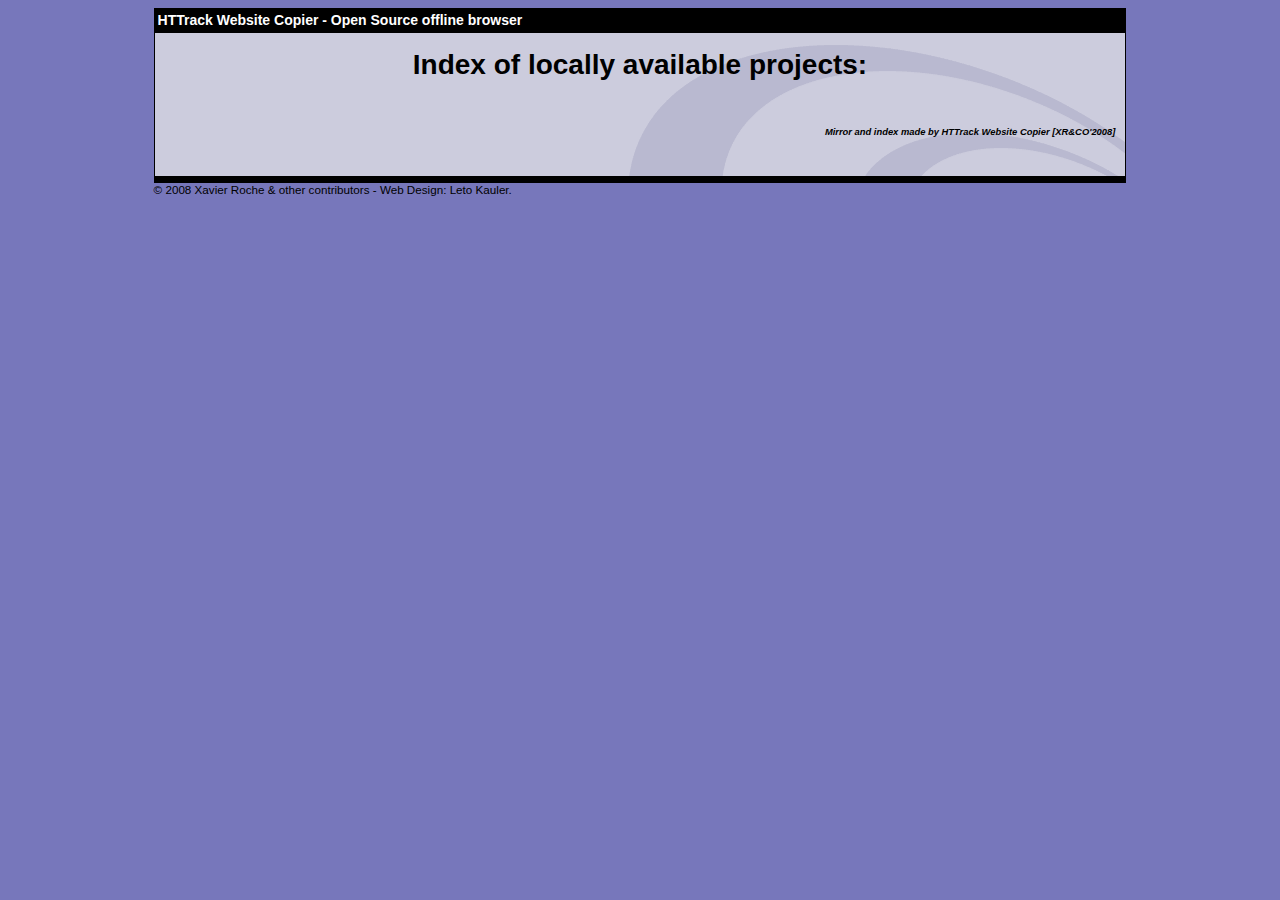
<file: index.html>
<html xmlns="http://www.w3.org/1999/xhtml" lang="en">

<head>
	<meta http-equiv="Content-Type" content="text/html; charset=utf-8" />
	<meta name="description" content="HTTrack is an easy-to-use website mirror utility. It allows you to download a World Wide website from the Internet to a local directory,building recursively all structures, getting html, images, and other files from the server to your computer. Links are rebuiltrelatively so that you can freely browse to the local site (works with any browser). You can mirror several sites together so that you can jump from one toanother. You can, also, update an existing mirror site, or resume an interrupted download. The robot is fully configurable, with an integrated help" />
	<meta name="keywords" content="httrack, HTTRACK, HTTrack, winhttrack, WINHTTRACK, WinHTTrack, offline browser, web mirror utility, aspirateur web, surf offline, web capture, www mirror utility, browse offline, local  site builder, website mirroring, aspirateur www, internet grabber, capture de site web, internet tool, hors connexion, unix, dos, windows 95, windows 98, solaris, ibm580, AIX 4.0, HTS, HTGet, web aspirator, web aspirateur, libre, GPL, GNU, free software" />
	<title>List of available projects - HTTrack Website Copier</title>
	<!-- Mirror and index made by HTTrack Website Copier/3.49-2 [XR&CO'2014] -->

	<style type="text/css">
	<!--

body {
	margin: 0;  padding: 0;  margin-bottom: 15px;  margin-top: 8px;
	background: #77b;
}
body, td {
	font: 14px "Trebuchet MS", Verdana, Arial, Helvetica, sans-serif;
	}

#subTitle {
	background: #000;  color: #fff;  padding: 4px;  font-weight: bold; 
	}

#siteNavigation a, #siteNavigation .current {
	font-weight: bold;  color: #448;
	}
#siteNavigation a:link    { text-decoration: none; }
#siteNavigation a:visited { text-decoration: none; }

#siteNavigation .current { background-color: #ccd; }

#siteNavigation a:hover   { text-decoration: none;  background-color: #fff;  color: #000; }
#siteNavigation a:active  { text-decoration: none;  background-color: #ccc; }


a:link    { text-decoration: underline;  color: #00f; }
a:visited { text-decoration: underline;  color: #000; }
a:hover   { text-decoration: underline;  color: #c00; }
a:active  { text-decoration: underline; }

#pageContent {
	clear: both;
	border-bottom: 6px solid #000;
	padding: 10px;  padding-top: 20px;
	line-height: 1.65em;
	background-image: url(backblue.gif);
	background-repeat: no-repeat;
	background-position: top right;
	}

#pageContent, #siteNavigation {
	background-color: #ccd;
	}


.imgLeft  { float: left;   margin-right: 10px;  margin-bottom: 10px; }
.imgRight { float: right;  margin-left: 10px;   margin-bottom: 10px; }

hr { height: 1px;  color: #000;  background-color: #000;  margin-bottom: 15px; }

h1 { margin: 0;  font-weight: bold;  font-size: 2em; }
h2 { margin: 0;  font-weight: bold;  font-size: 1.6em; }
h3 { margin: 0;  font-weight: bold;  font-size: 1.3em; }
h4 { margin: 0;  font-weight: bold;  font-size: 1.18em; }

.blak { background-color: #000; }
.hide { display: none; }
.tableWidth { min-width: 400px; }

.tblRegular       { border-collapse: collapse; }
.tblRegular td    { padding: 6px;  background-image: url(fade.gif);  border: 2px solid #99c; }
.tblHeaderColor, .tblHeaderColor td { background: #99c; }
.tblNoBorder td   { border: 0; }


// -->
</style>

</head>

<body>
<table width="76%" border="0" align="center" cellspacing="0" cellpadding="3" class="tableWidth">
	<tr>
	<td id="subTitle">HTTrack Website Copier - Open Source offline browser</td>
	</tr>
</table>
<table width="76%" border="0" align="center" cellspacing="0" cellpadding="0" class="tableWidth">
<tr class="blak">
<td>
	<table width="100%" border="0" align="center" cellspacing="1" cellpadding="0">
	<tr>
	<td colspan="6"> 
		<table width="100%" border="0" align="center" cellspacing="0" cellpadding="10">
		<tr> 
		<td id="pageContent"> 
<!-- ==================== End prologue ==================== -->


<h1 ALIGN=Center>Index of locally available projects:</H1>
  <table border="0" width="100%" cellspacing="1" cellpadding="0">
	</TABLE>
	<BR>
	<H6 ALIGN="RIGHT">
         <I>Mirror and index made by HTTrack Website Copier [XR&CO'2008]</I>
	</H6>
	<!-- Mirror and index made by HTTrack Website Copier/3.49-2 [XR&CO'2014] -->
	<!-- Thanks for using HTTrack Website Copier! -->

<!-- ==================== Start epilogue ==================== -->
		</td>
		</tr>
		</table>
	</td>
	</tr>
	</table>
</td>
</tr>
</table>

<table width="76%" border="0" align="center" valign="bottom" cellspacing="0" cellpadding="0">
	<tr>
	<td id="footer"><small>&copy; 2008 Xavier Roche & other contributors - Web Design: Leto Kauler.</small></td>
	</tr>
</table>

</body>

</html>
</file>
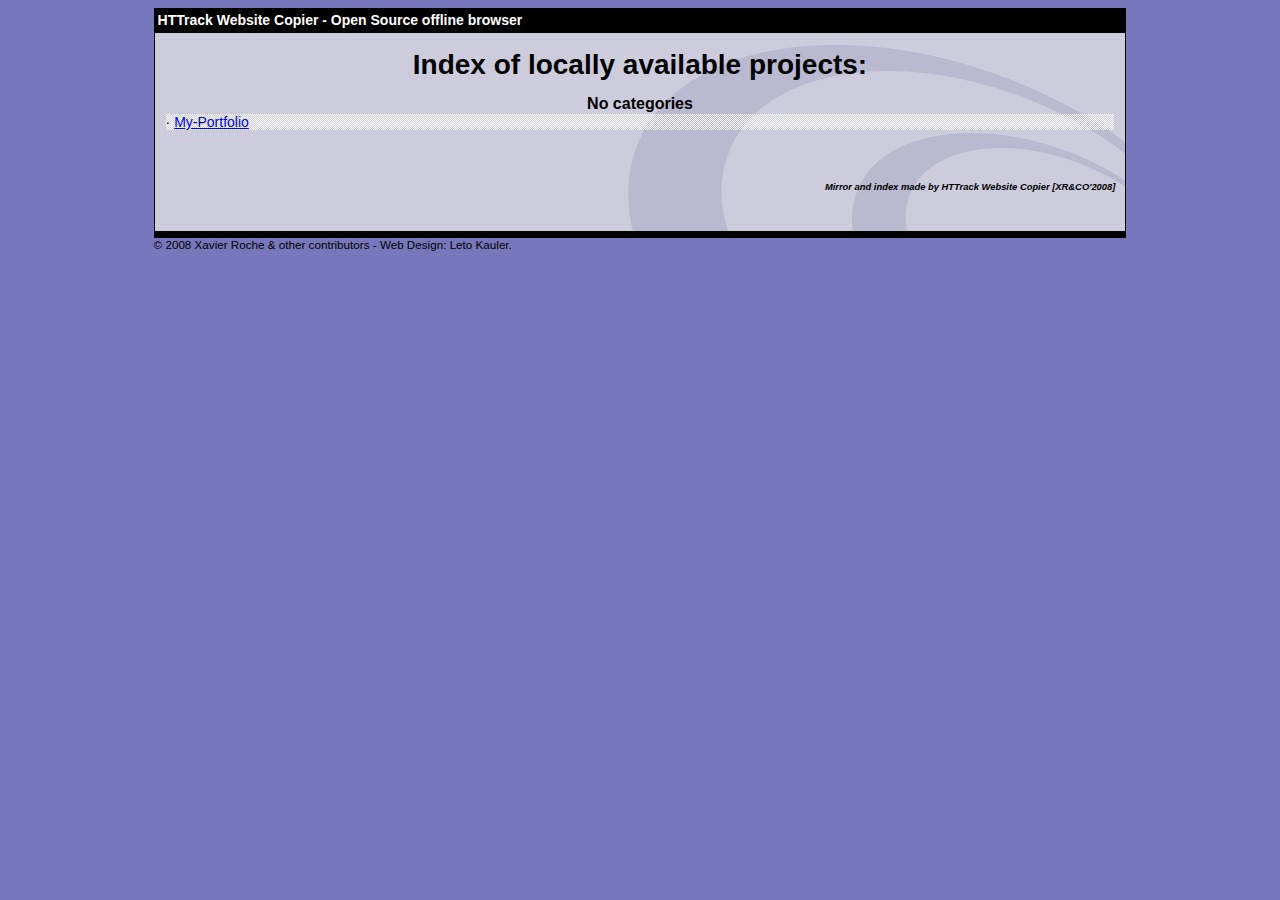
<file: My-Portfolio/index.html>
<html xmlns="http://www.w3.org/1999/xhtml" lang="en">

<head>
	<meta http-equiv="Content-Type" content="text/html; charset=utf-8" />
	<meta name="description" content="HTTrack is an easy-to-use website mirror utility. It allows you to download a World Wide website from the Internet to a local directory,building recursively all structures, getting html, images, and other files from the server to your computer. Links are rebuiltrelatively so that you can freely browse to the local site (works with any browser). You can mirror several sites together so that you can jump from one toanother. You can, also, update an existing mirror site, or resume an interrupted download. The robot is fully configurable, with an integrated help" />
	<meta name="keywords" content="httrack, HTTRACK, HTTrack, winhttrack, WINHTTRACK, WinHTTrack, offline browser, web mirror utility, aspirateur web, surf offline, web capture, www mirror utility, browse offline, local  site builder, website mirroring, aspirateur www, internet grabber, capture de site web, internet tool, hors connexion, unix, dos, windows 95, windows 98, solaris, ibm580, AIX 4.0, HTS, HTGet, web aspirator, web aspirateur, libre, GPL, GNU, free software" />
	<title>List of available projects - HTTrack Website Copier</title>
	<!-- Mirror and index made by HTTrack Website Copier/3.49-2 [XR&CO'2014] -->

	<style type="text/css">
	<!--

body {
	margin: 0;  padding: 0;  margin-bottom: 15px;  margin-top: 8px;
	background: #77b;
}
body, td {
	font: 14px "Trebuchet MS", Verdana, Arial, Helvetica, sans-serif;
	}

#subTitle {
	background: #000;  color: #fff;  padding: 4px;  font-weight: bold; 
	}

#siteNavigation a, #siteNavigation .current {
	font-weight: bold;  color: #448;
	}
#siteNavigation a:link    { text-decoration: none; }
#siteNavigation a:visited { text-decoration: none; }

#siteNavigation .current { background-color: #ccd; }

#siteNavigation a:hover   { text-decoration: none;  background-color: #fff;  color: #000; }
#siteNavigation a:active  { text-decoration: none;  background-color: #ccc; }


a:link    { text-decoration: underline;  color: #00f; }
a:visited { text-decoration: underline;  color: #000; }
a:hover   { text-decoration: underline;  color: #c00; }
a:active  { text-decoration: underline; }

#pageContent {
	clear: both;
	border-bottom: 6px solid #000;
	padding: 10px;  padding-top: 20px;
	line-height: 1.65em;
	background-image: url(backblue.gif);
	background-repeat: no-repeat;
	background-position: top right;
	}

#pageContent, #siteNavigation {
	background-color: #ccd;
	}


.imgLeft  { float: left;   margin-right: 10px;  margin-bottom: 10px; }
.imgRight { float: right;  margin-left: 10px;   margin-bottom: 10px; }

hr { height: 1px;  color: #000;  background-color: #000;  margin-bottom: 15px; }

h1 { margin: 0;  font-weight: bold;  font-size: 2em; }
h2 { margin: 0;  font-weight: bold;  font-size: 1.6em; }
h3 { margin: 0;  font-weight: bold;  font-size: 1.3em; }
h4 { margin: 0;  font-weight: bold;  font-size: 1.18em; }

.blak { background-color: #000; }
.hide { display: none; }
.tableWidth { min-width: 400px; }

.tblRegular       { border-collapse: collapse; }
.tblRegular td    { padding: 6px;  background-image: url(fade.gif);  border: 2px solid #99c; }
.tblHeaderColor, .tblHeaderColor td { background: #99c; }
.tblNoBorder td   { border: 0; }


// -->
</style>

</head>

<body>
<table width="76%" border="0" align="center" cellspacing="0" cellpadding="3" class="tableWidth">
	<tr>
	<td id="subTitle">HTTrack Website Copier - Open Source offline browser</td>
	</tr>
</table>
<table width="76%" border="0" align="center" cellspacing="0" cellpadding="0" class="tableWidth">
<tr class="blak">
<td>
	<table width="100%" border="0" align="center" cellspacing="1" cellpadding="0">
	<tr>
	<td colspan="6"> 
		<table width="100%" border="0" align="center" cellspacing="0" cellpadding="10">
		<tr> 
		<td id="pageContent"> 
<!-- ==================== End prologue ==================== -->


<h1 ALIGN=Center>Index of locally available projects:</H1>
  <table border="0" width="100%" cellspacing="1" cellpadding="0">
		<TH>
		<BR/>
			No categories
		</TH>
		<TR>
		  <TD BACKGROUND="fade.gif">
                    &middot; <A HREF="My-Portfolio/index.html">My-Portfolio</A>
   		  </TD>
		</TR>
	</TABLE>
	<BR>
	<H6 ALIGN="RIGHT">
         <I>Mirror and index made by HTTrack Website Copier [XR&CO'2008]</I>
	</H6>
	<!-- Mirror and index made by HTTrack Website Copier/3.49-2 [XR&CO'2014] -->
	<!-- Thanks for using HTTrack Website Copier! -->

<!-- ==================== Start epilogue ==================== -->
		</td>
		</tr>
		</table>
	</td>
	</tr>
	</table>
</td>
</tr>
</table>

<table width="76%" border="0" align="center" valign="bottom" cellspacing="0" cellpadding="0">
	<tr>
	<td id="footer"><small>&copy; 2008 Xavier Roche & other contributors - Web Design: Leto Kauler.</small></td>
	</tr>
</table>

</body>

</html>
</file>
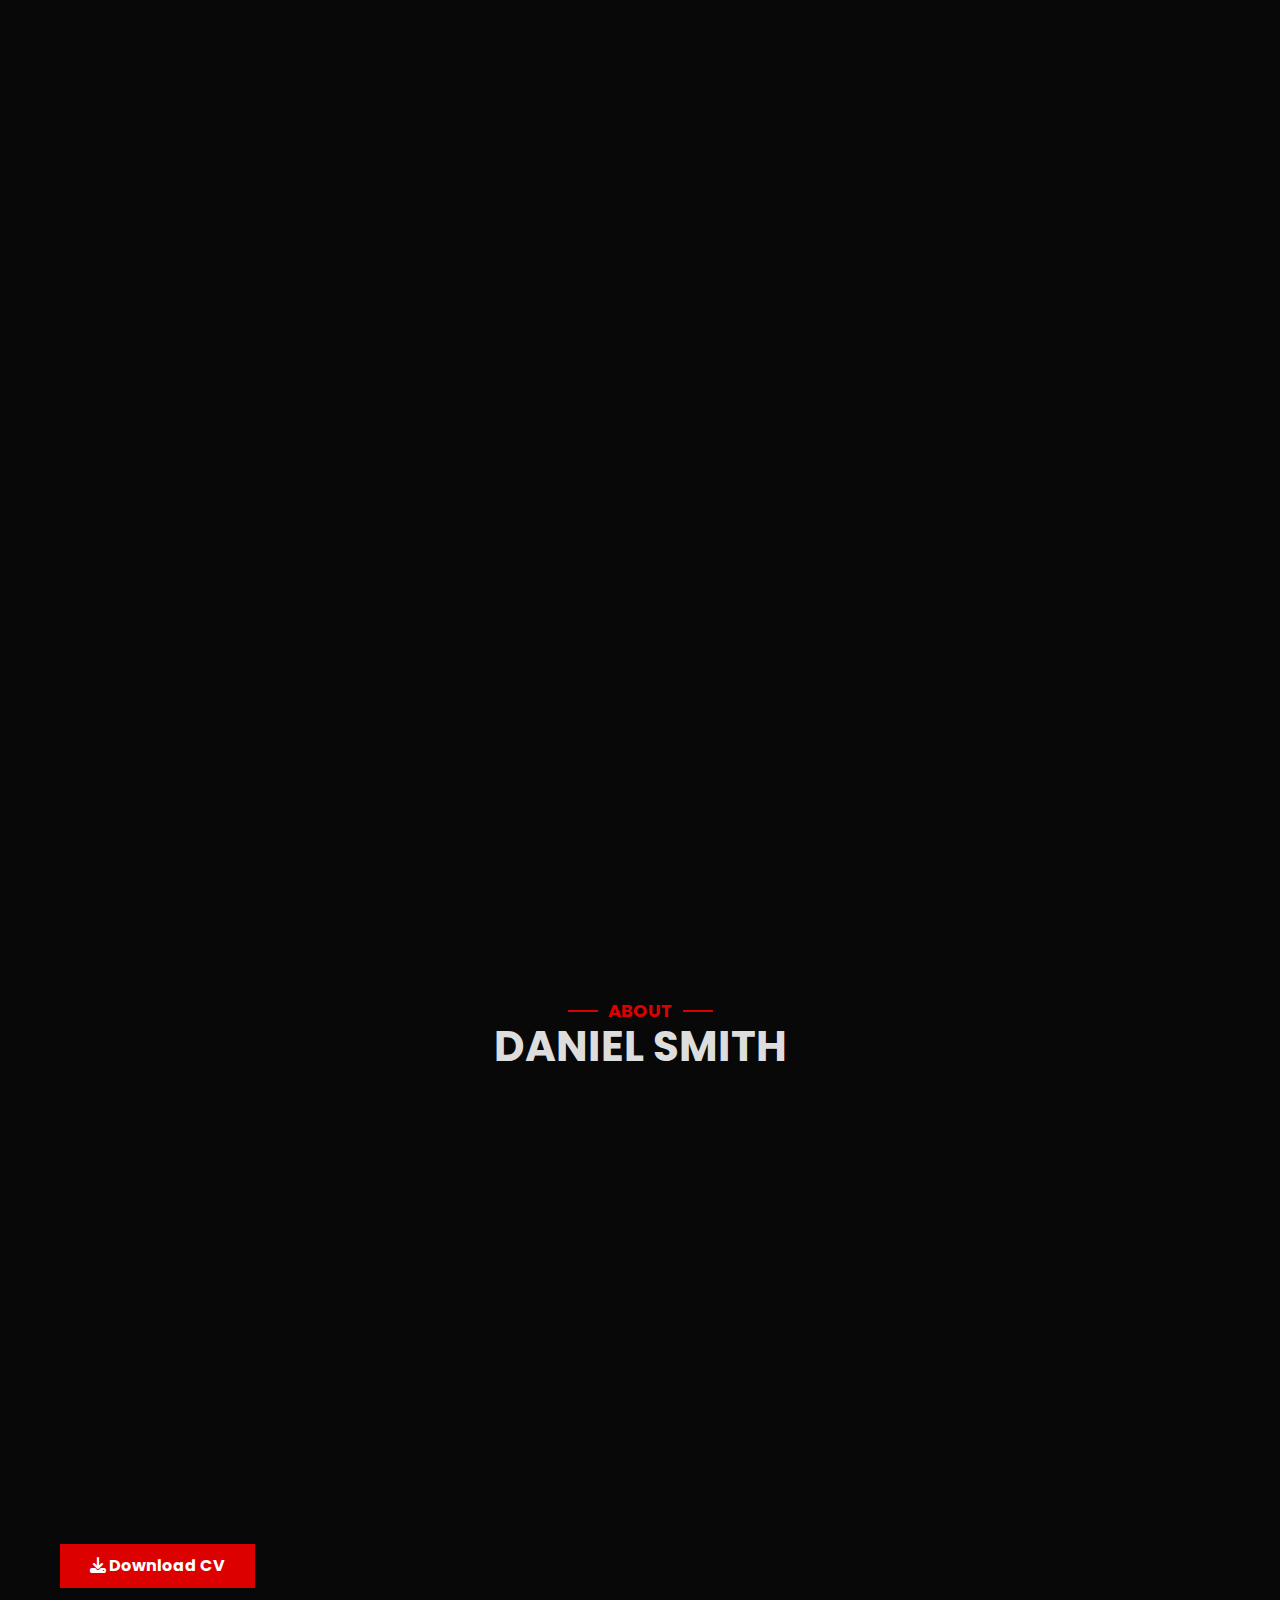
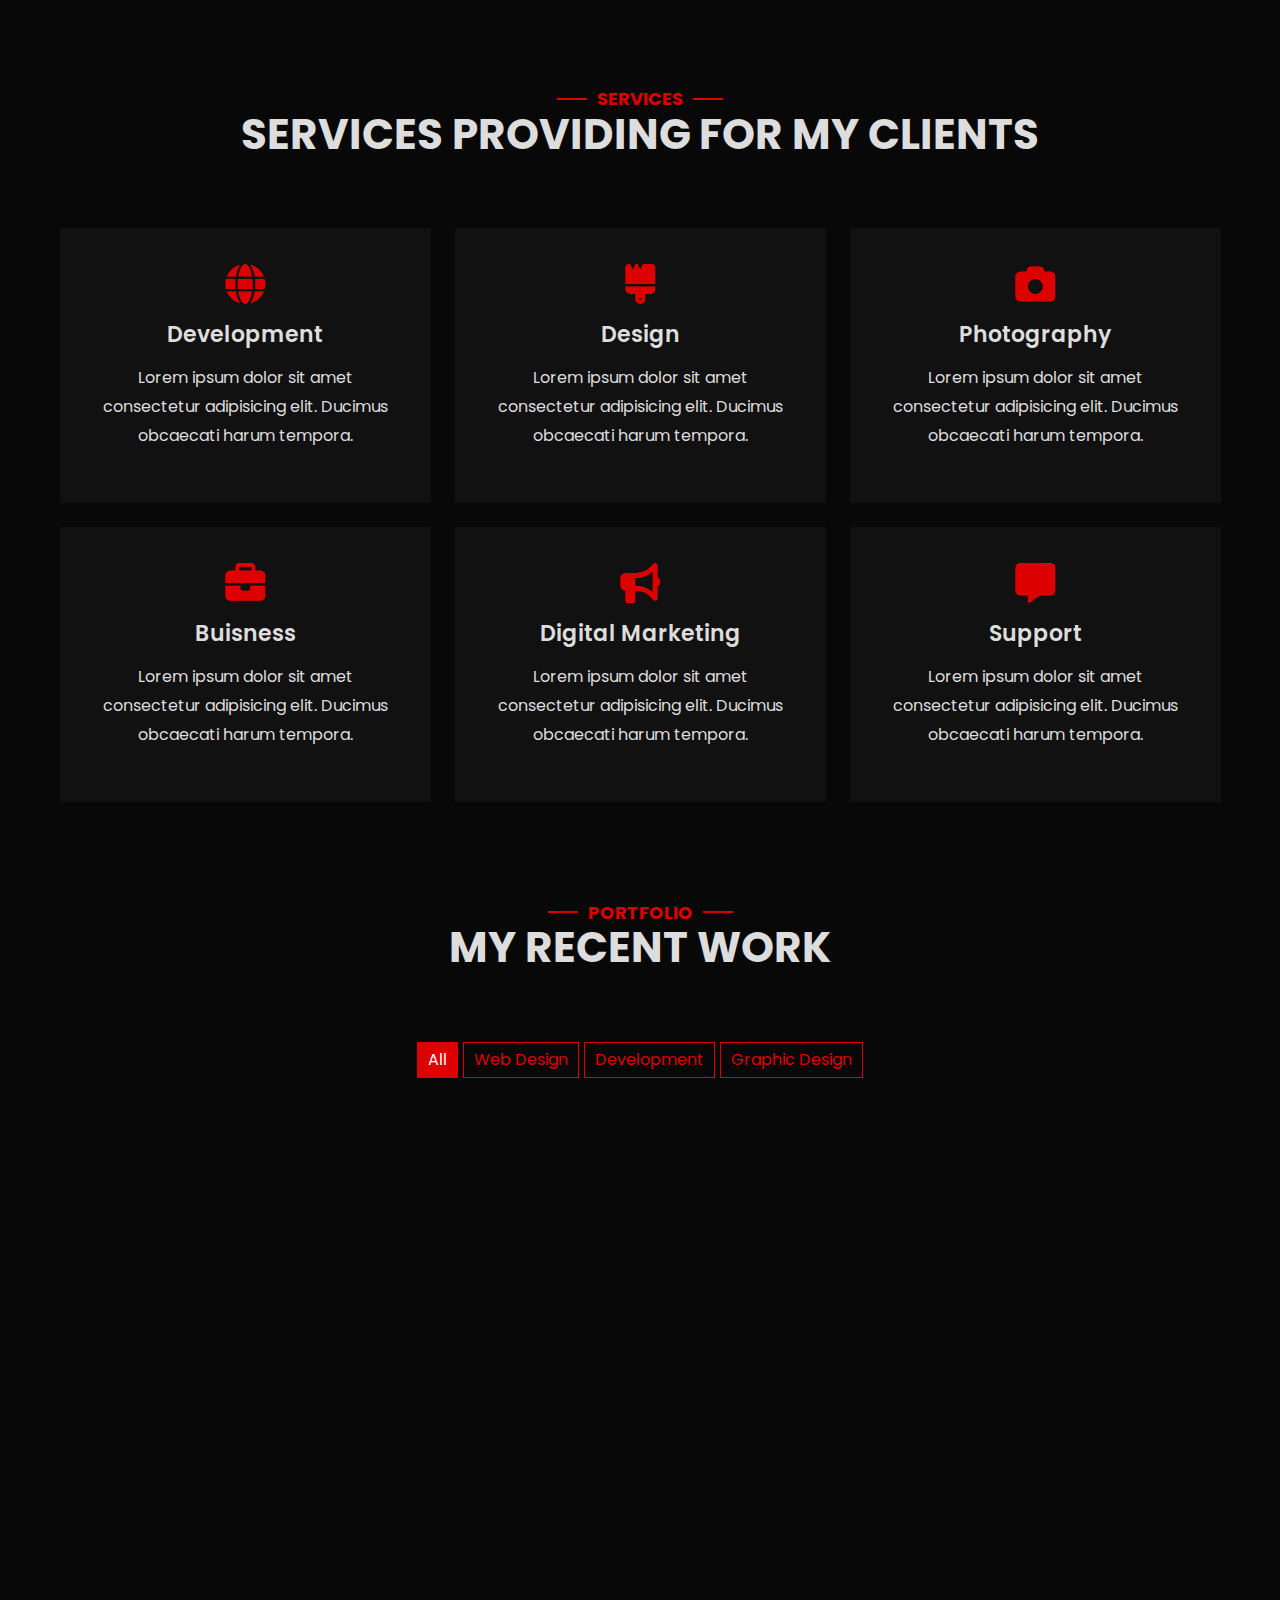
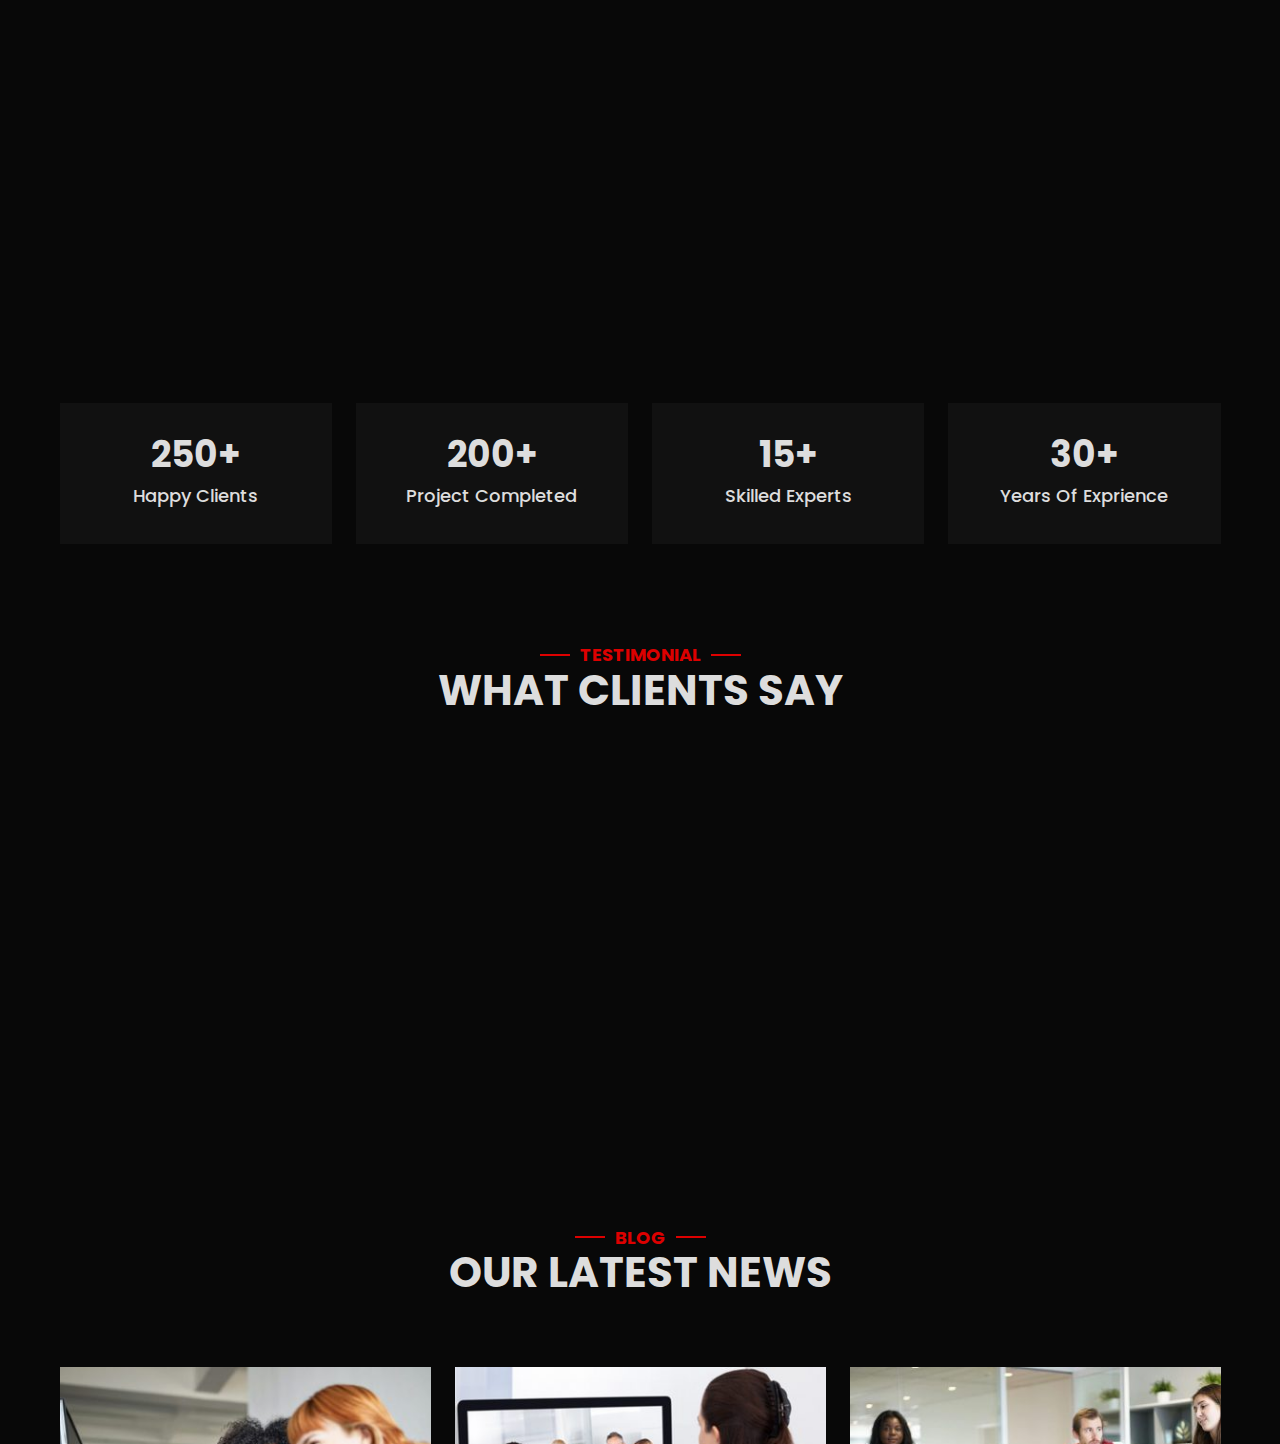
<file: My-Portfolio/My-Portfolio/index.html>
<html xmlns="http://www.w3.org/1999/xhtml" lang="en">

<head>
	<meta http-equiv="Content-Type" content="text/html; charset=utf-8" />
	<meta name="description" content="HTTrack is an easy-to-use website mirror utility. It allows you to download a World Wide website from the Internet to a local directory,building recursively all structures, getting html, images, and other files from the server to your computer. Links are rebuiltrelatively so that you can freely browse to the local site (works with any browser). You can mirror several sites together so that you can jump from one toanother. You can, also, update an existing mirror site, or resume an interrupted download. The robot is fully configurable, with an integrated help" />
	<meta name="keywords" content="httrack, HTTRACK, HTTrack, winhttrack, WINHTTRACK, WinHTTrack, offline browser, web mirror utility, aspirateur web, surf offline, web capture, www mirror utility, browse offline, local  site builder, website mirroring, aspirateur www, internet grabber, capture de site web, internet tool, hors connexion, unix, dos, windows 95, windows 98, solaris, ibm580, AIX 4.0, HTS, HTGet, web aspirator, web aspirateur, libre, GPL, GNU, free software" />
	<title>Local index - HTTrack Website Copier</title>
  <!-- Mirror and index made by HTTrack Website Copier/3.49-2 [XR&CO'2014] -->
	<style type="text/css">
	<!--

body {
	margin: 0;  padding: 0;  margin-bottom: 15px;  margin-top: 8px;
	background: #77b;
}
body, td {
	font: 14px "Trebuchet MS", Verdana, Arial, Helvetica, sans-serif;
	}

#subTitle {
	background: #000;  color: #fff;  padding: 4px;  font-weight: bold; 
	}

#siteNavigation a, #siteNavigation .current {
	font-weight: bold;  color: #448;
	}
#siteNavigation a:link    { text-decoration: none; }
#siteNavigation a:visited { text-decoration: none; }

#siteNavigation .current { background-color: #ccd; }

#siteNavigation a:hover   { text-decoration: none;  background-color: #fff;  color: #000; }
#siteNavigation a:active  { text-decoration: none;  background-color: #ccc; }


a:link    { text-decoration: underline;  color: #00f; }
a:visited { text-decoration: underline;  color: #000; }
a:hover   { text-decoration: underline;  color: #c00; }
a:active  { text-decoration: underline; }

#pageContent {
	clear: both;
	border-bottom: 6px solid #000;
	padding: 10px;  padding-top: 20px;
	line-height: 1.65em;
	background-image: url(backblue.gif);
	background-repeat: no-repeat;
	background-position: top right;
	}

#pageContent, #siteNavigation {
	background-color: #ccd;
	}


.imgLeft  { float: left;   margin-right: 10px;  margin-bottom: 10px; }
.imgRight { float: right;  margin-left: 10px;   margin-bottom: 10px; }

hr { height: 1px;  color: #000;  background-color: #000;  margin-bottom: 15px; }

h1 { margin: 0;  font-weight: bold;  font-size: 2em; }
h2 { margin: 0;  font-weight: bold;  font-size: 1.6em; }
h3 { margin: 0;  font-weight: bold;  font-size: 1.3em; }
h4 { margin: 0;  font-weight: bold;  font-size: 1.18em; }

.blak { background-color: #000; }
.hide { display: none; }
.tableWidth { min-width: 400px; }

.tblRegular       { border-collapse: collapse; }
.tblRegular td    { padding: 6px;  background-image: url(fade.gif);  border: 2px solid #99c; }
.tblHeaderColor, .tblHeaderColor td { background: #99c; }
.tblNoBorder td   { border: 0; }


// -->
</style>

</head>

<table width="76%" border="0" align="center" cellspacing="0" cellpadding="3" class="tableWidth">
	<tr>
	<td id="subTitle">HTTrack Website Copier - Open Source offline browser</td>
	</tr>
</table>
<table width="76%" border="0" align="center" cellspacing="0" cellpadding="0" class="tableWidth">
<tr class="blak">
<td>
	<table width="100%" border="0" align="center" cellspacing="1" cellpadding="0">
	<tr>
	<td colspan="6"> 
		<table width="100%" border="0" align="center" cellspacing="0" cellpadding="10">
		<tr> 
		<td id="pageContent"> 
<!-- ==================== End prologue ==================== -->

	<meta name="generator" content="HTTrack Website Copier/3.x">
	<TITLE>Local index - HTTrack</TITLE>
</HEAD>
<BODY>
<H1 ALIGN=Center>Index of locally available sites:</H1>
	<TABLE BORDER="0" WIDTH="100%" CELLSPACING="1" CELLPADDING="0">
		<TR>
			<TD BACKGROUND="fade.gif">
				&middot;
					<A HREF="webfolio.neocities.org/Daniel/index.html">
						Daniel Personal Portfolio Template
					</A>		
			</TD>
		</TR>
	</TABLE>
	<BR>
	<BR>
	<BR>
  	<H6 ALIGN="RIGHT">
	<I>Mirror and index made by HTTrack Website Copier [XR&amp;CO'2008]</I>
	</H6>
	<!-- Mirror and index made by HTTrack Website Copier/3.49-2 [XR&CO'2014] -->
	<!-- Thanks for using HTTrack Website Copier! -->
	<meta HTTP-EQUIV="Refresh" CONTENT="0; URL=webfolio.neocities.org/Daniel/index.html">


<!-- ==================== Start epilogue ==================== -->
		</td>
		</tr>
		</table>
	</td>
	</tr>
	</table>
</td>
</tr>
</table>

<table width="76%" border="0" align="center" valign="bottom" cellspacing="0" cellpadding="0">
	<tr>
	<td id="footer"><small>&copy; 2008 Xavier Roche & other contributors - Web Design: Leto Kauler.</small></td>
	</tr>
</table>

</body>

</html>
</file>
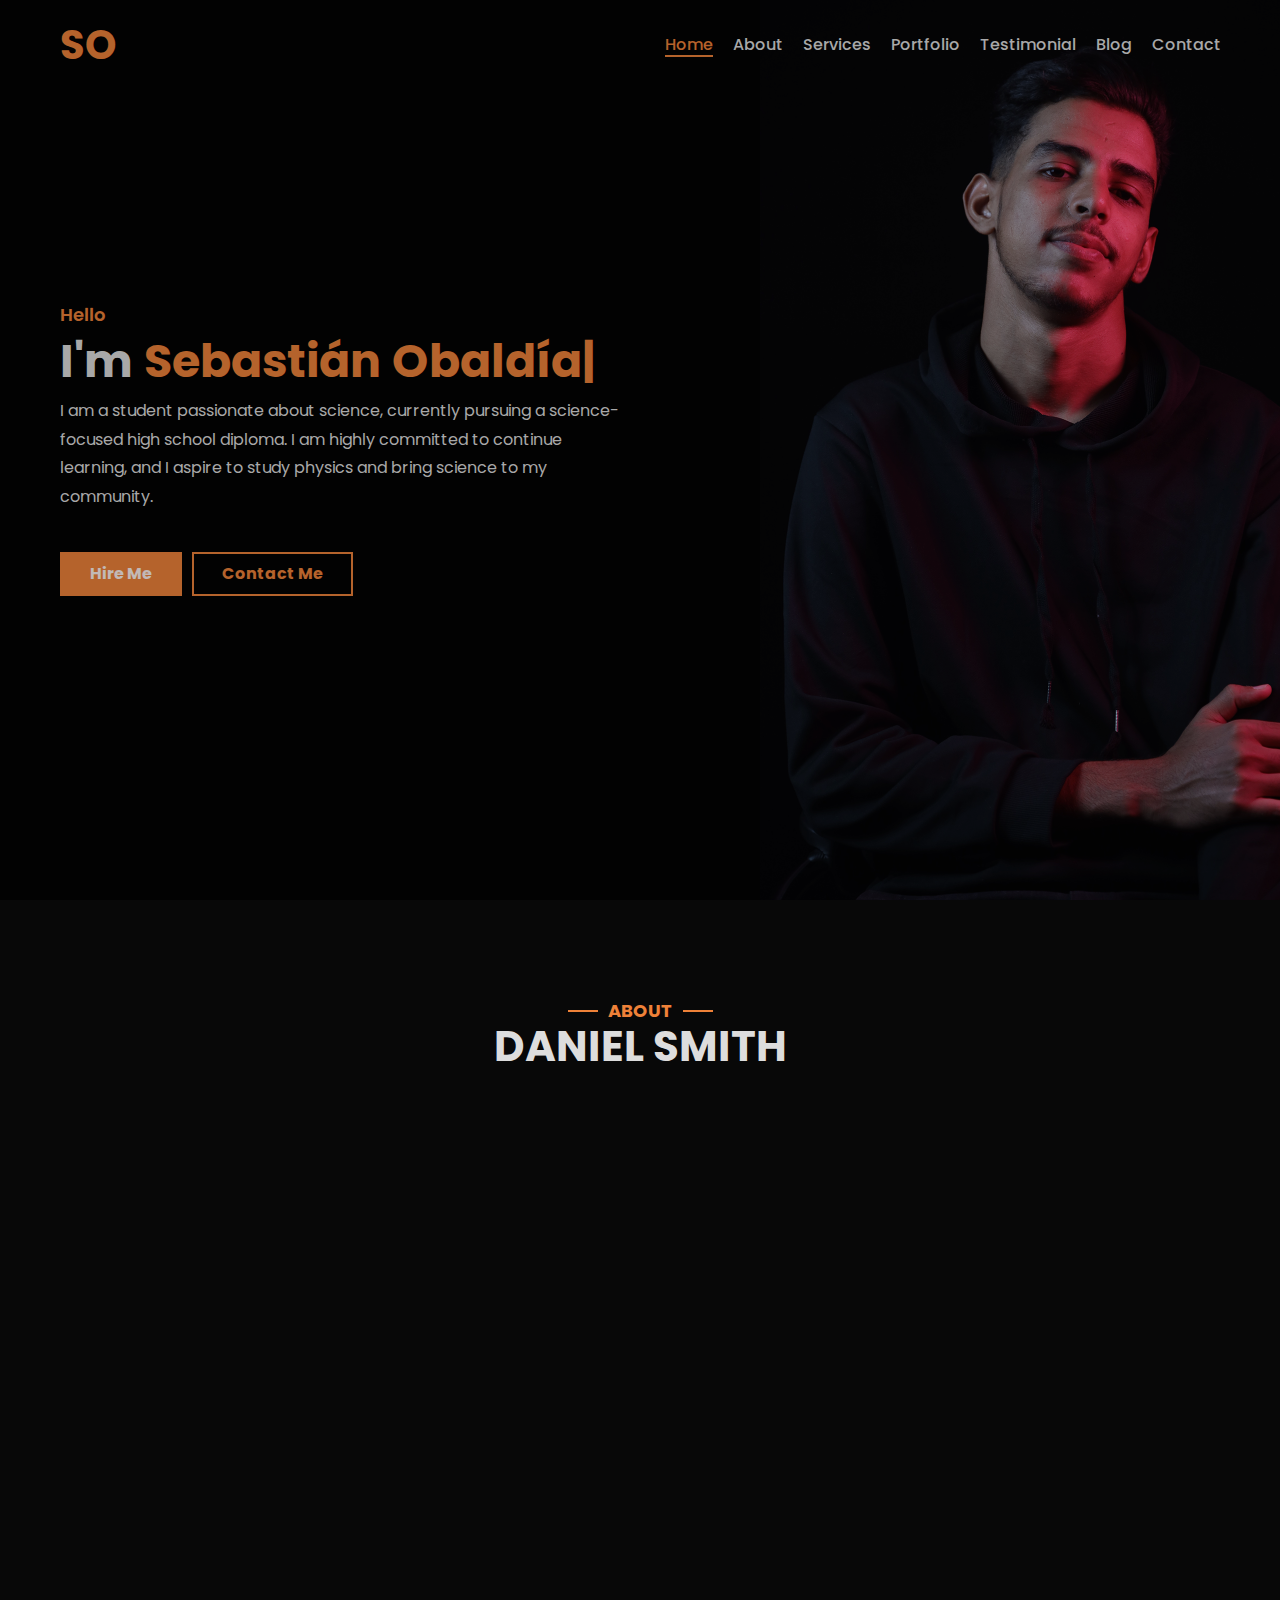
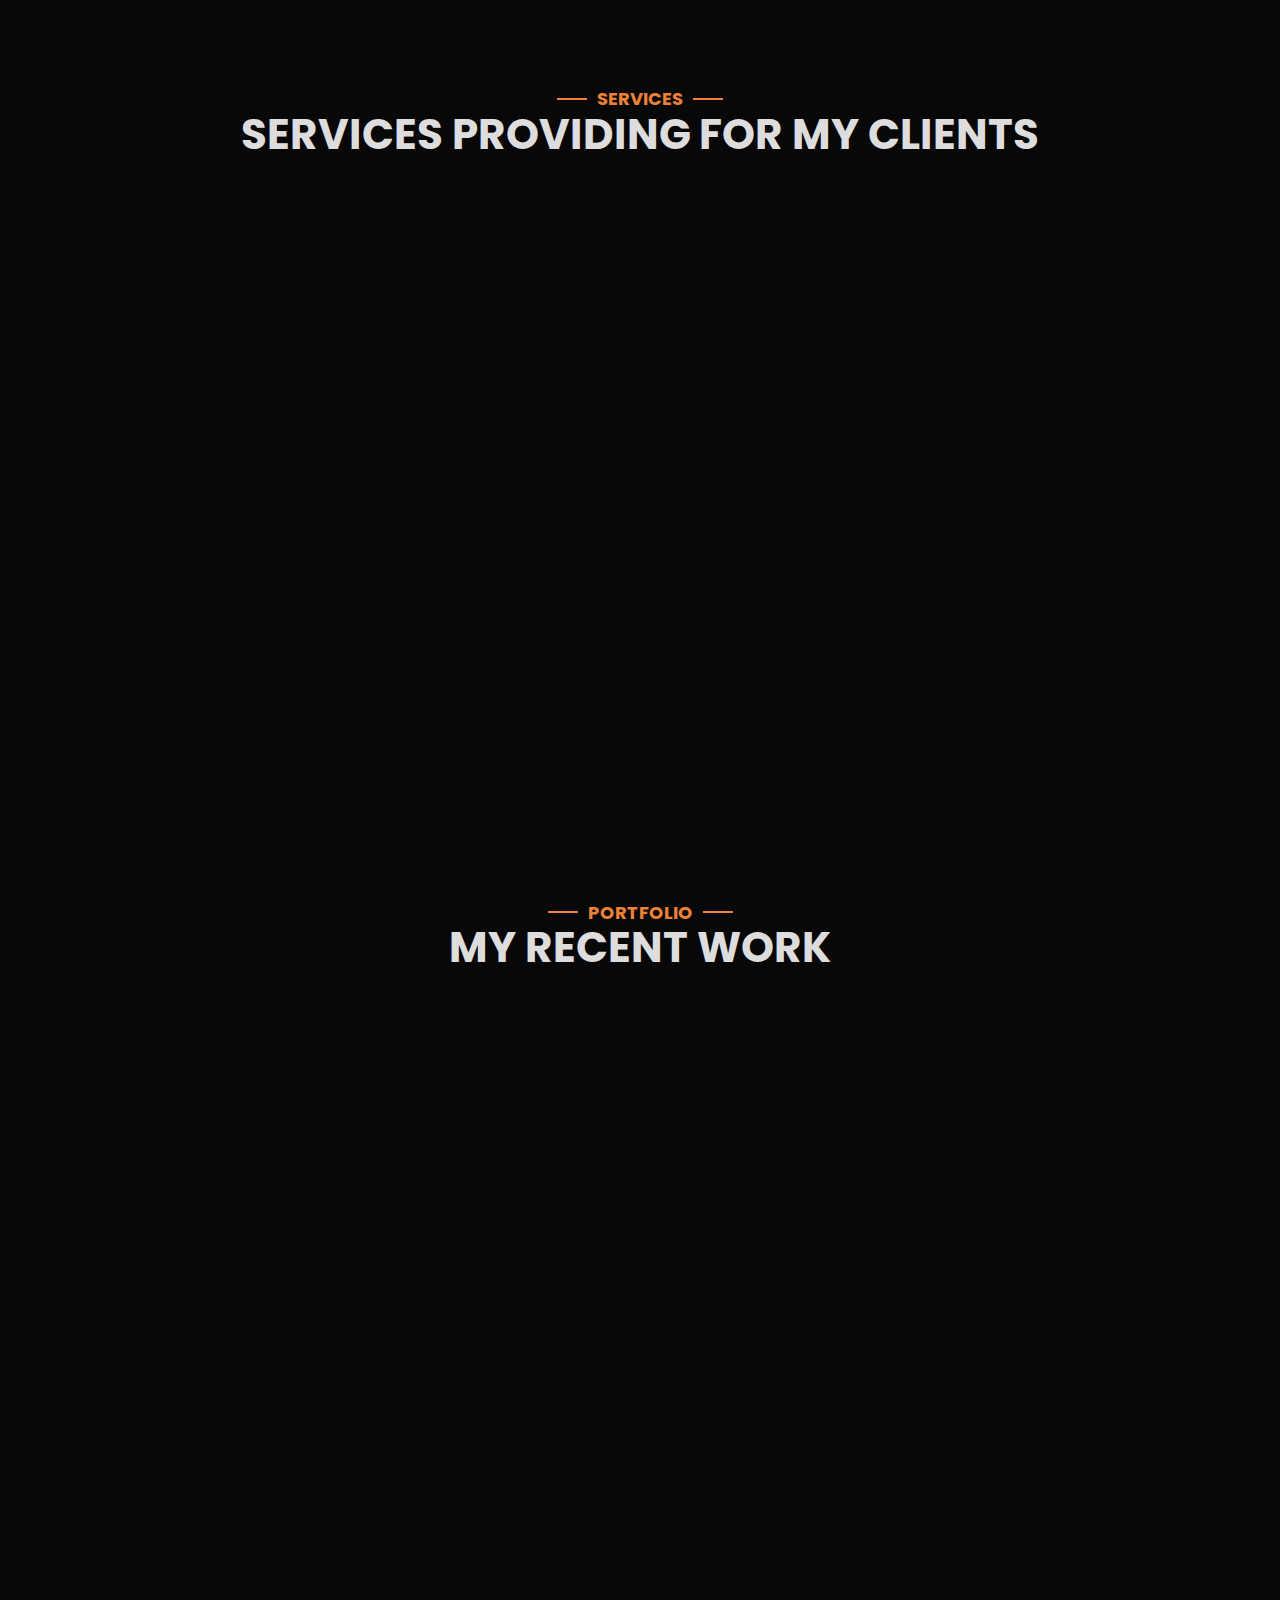
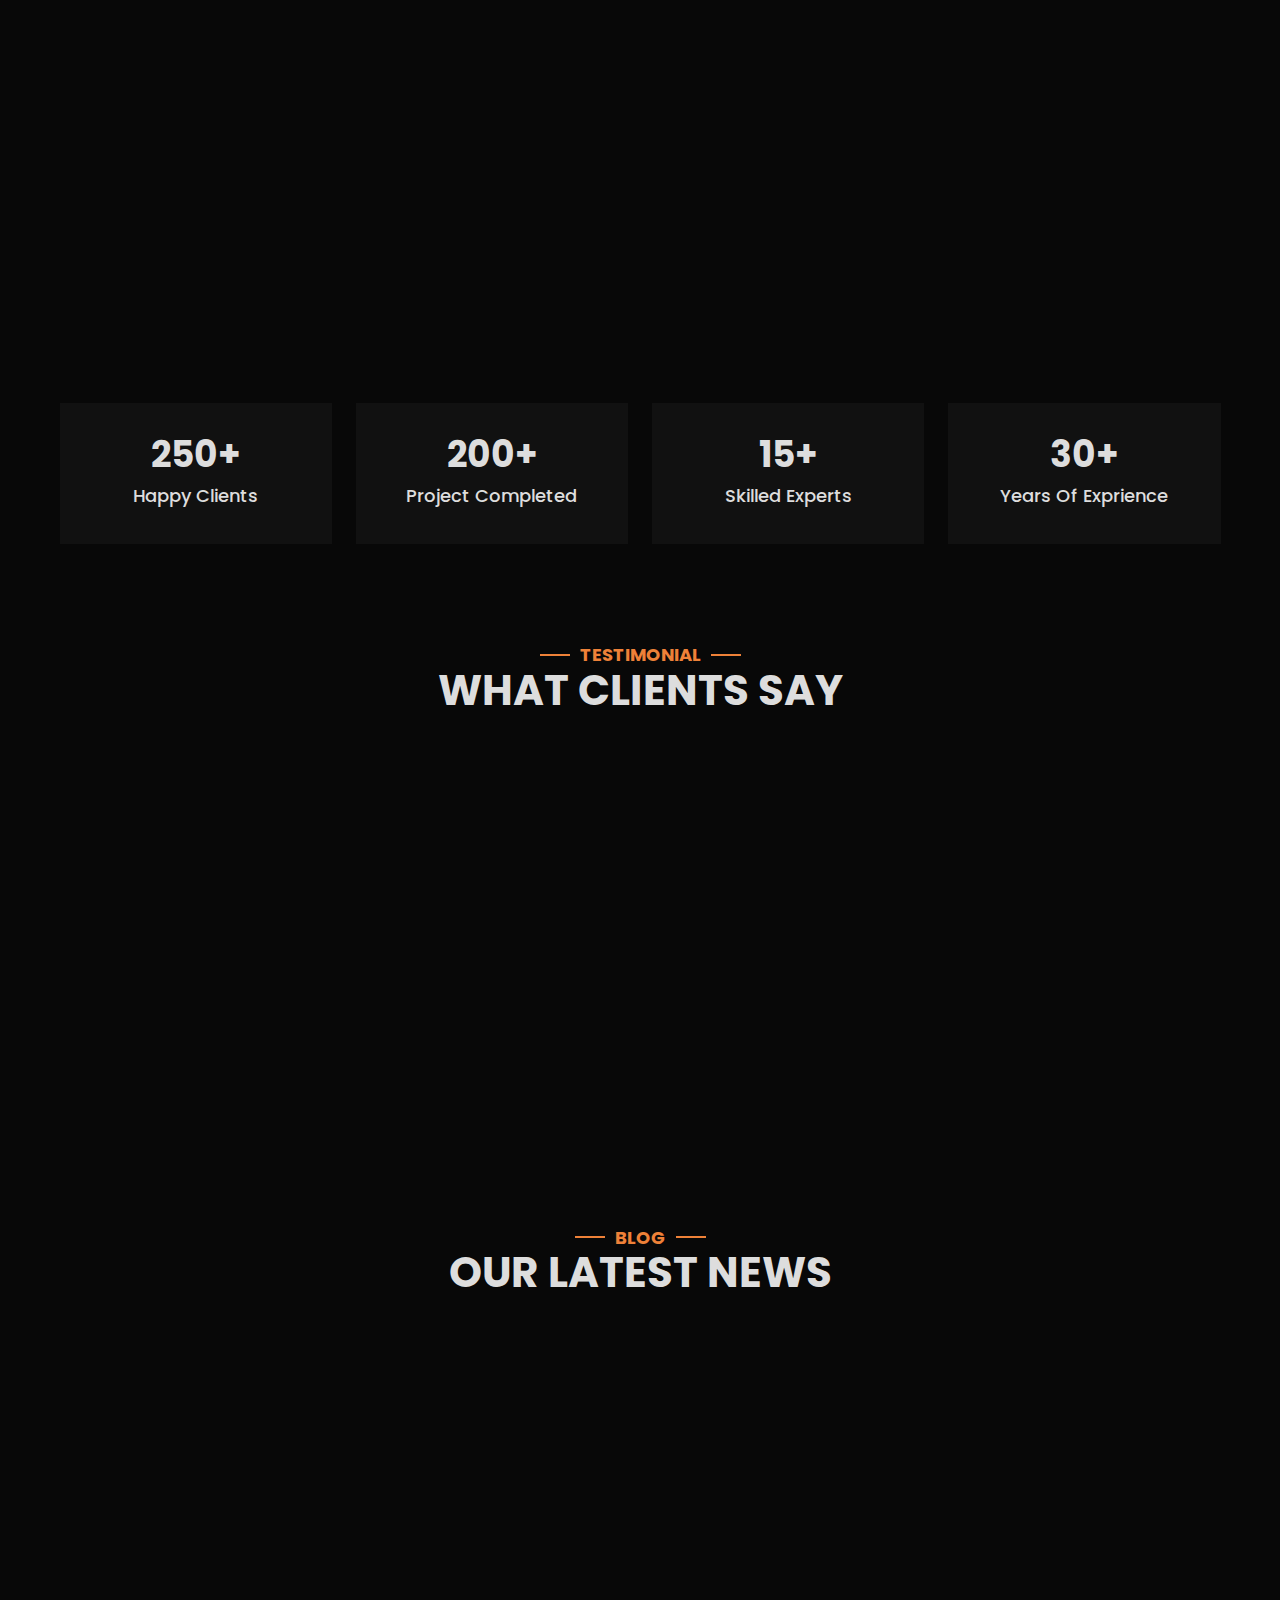
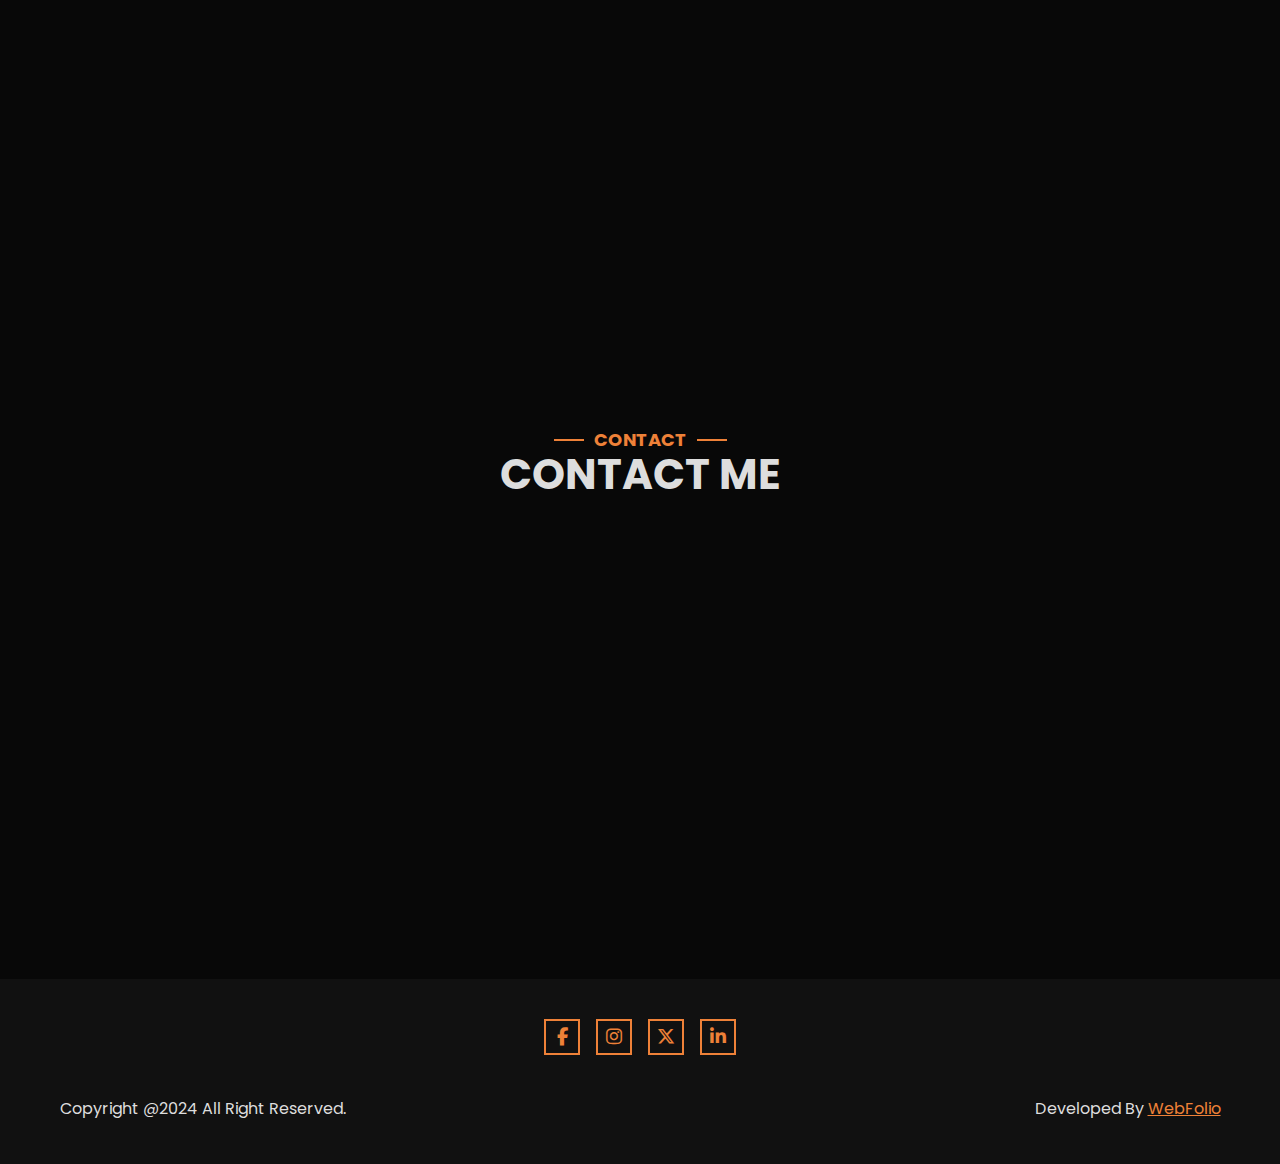
<file: webfolio.neocities.org/Daniel/index.html>
<!DOCTYPE html>
<html lang="en">
<head>
    <meta charset="UTF-8" />
    <meta http-equiv="X-UA-Compatible" content="IE=edge" />
    <meta name="viewport" content="width=device-width, initial-scale=1.0" />
    <title>Sebastián Obaldía Personal Portfolio</title>

    <!-- Favicon -->
    <link rel="shortcut icon" type="image/jpg" href="assets/img/favicon.png" />

    <!-- Css Files -->
    <link rel="stylesheet" href="assets/css/bootstrap.min.css" />
    <link rel="stylesheet" href="assets/css/fontawesome-all.min.css" />
    <link rel="stylesheet" href="assets/css/magnific-popup.css" />
    <link rel="stylesheet" href="assets/css/animate.min.css" />
    <link rel="stylesheet" href="assets/css/owl.carousel.min.css" />
    <link rel="stylesheet" href="assets/css/owl.theme.default.min.css" />
    <link rel="stylesheet" href="assets/css/main.css" />
  </head>
  <body>
    <!-- Scroll Top -->
    <i class="scroll-top button fa fa-arrow-up"></i>

    <!-- Start Preloader -->
    <div class="preloader">
      <div class="spinner">
        <div class="sk-folding-cube">
          <div class="sk-cube1 sk-cube"></div>
          <div class="sk-cube2 sk-cube"></div>
          <div class="sk-cube4 sk-cube"></div>
          <div class="sk-cube3 sk-cube"></div>
        </div>
      </div>
    </div>
    <!-- End Preloader -->

    <!-- Start Header -->
    <header>
      <div class="container">
        <nav>
          <div class="nav-logo">
            <a href="#" class="logo">SO</a>
          </div>

          <ul class="nav-list">
            <li class="nav-item"><a href="#home" class="nav-link active">Home</a></li>
            <li class="nav-item"><a href="#about" class="nav-link">About</a></li>
            <li class="nav-item"><a href="#services" class="nav-link">Services</a></li>
            <li class="nav-item"><a href="#portfolio" class="nav-link">Portfolio</a></li>
            <li class="nav-item"><a href="#testimonial" class="nav-link">Testimonial</a></li>
            <li class="nav-item"><a href="#blog" class="nav-link">Blog</a></li>
            <li class="nav-item"><a href="#contact" class="nav-link">Contact</a></li>
          </ul>

          <i class="menu-toggler fa-solid fa-bars"></i>
        </nav>
      </div>
    </header>
    <!-- End Header -->

    <!-- Start Hero -->
    <section class="hero" id="home">
      <div class="container h-100 min-vh-100">
        <div class="row align-items-center h-100">
          <div class="col-lg-6">
            <div class="sec-content wow slideInUp">
              <h3>Hello</h3>
              <h2>I'm <span id="type" data="Sebastián Obaldía|a Highschool Student|a Highly Overcoming Teenager"></span></h2>
              <p class="description">
                I am a student passionate about science, currently pursuing a 
                science-focused high school diploma. I am highly committed to 
                continue learning, and I aspire to study physics and bring science to my community.
              </p>
              <div class="btn-box">
                <a href="#" class="button">Hire Me</a>
                <a href="#" class="button secondary">Contact Me</a>
              </div>
            </div>
          </div>
        </div>
      </div>
    </section>
    <!-- End Hero -->

    <!-- Start About -->
    <section class="about" id="about">
      <div class="container">
        <div class="row">
          <div class="sec-title">
            <h3>About</h3>
            <h2>Daniel Smith</h2>
          </div>
        </div>

        <div class="row align-items-center g-5">
          <div class="col-lg-6">
            <div class="sec-content text wow fadeInLeft">
              <p>
                Lorem ipsum dolor sit amet consectetur adipisicing elit. RepellEndus accusantium repudiandae
                corrupti labore? Voluptas earum eius debitis, ex repellEndus non sed laboriosam hic, quidem
                aperiam mollitia quas harum, fugiat ratione!
              </p>

              <ul>
                <li>
                  <span>Name</span>
                  <p>Daniel Smith</p>
                </li>
                <li>
                  <span>Email</span>
                  <p>example@email.com</p>
                </li>
                <li>
                  <span>Address</span>
                  <p>San Francisco CA 648 USA</p>
                </li>
                <li>
                  <span>Date of birth</span>
                  <p>Feb 15 1998</p>
                </li>
                <li>
                  <span>Phone Number</span>
                  <p>+01 XXX XX XXX</p>
                </li>
              </ul>

              <a class="button" href="cv.txt" download="cv">
                <i class="fa fa-download"></i>
                <span>Download CV</span>
              </a>
            </div>
          </div>

          <div class="col-lg-6">
            <div class="sec-content skills wow fadeInRight">
              <div class="item">
                <div class="info">
                  <span class="name">HTML</span>
                  <span class="percentage">99%</span>
                </div>
                <div class="bar"></div>
              </div>

              <div class="item">
                <div class="info">
                  <span class="name">CSS</span>
                  <span class="percentage">99%</span>
                </div>
                <div class="bar"></div>
              </div>

              <div class="item">
                <div class="info">
                  <span class="name">JS</span>
                  <span class="percentage">90%</span>
                </div>
                <div class="bar"></div>
              </div>

              <div class="item">
                <div class="info">
                  <span class="name">REACT</span>
                  <span class="percentage">80%</span>
                </div>
                <div class="bar"></div>
              </div>

              <div class="item">
                <div class="info">
                  <span class="name">PYTHON</span>
                  <span class="percentage">99%</span>
                </div>
                <div class="bar"></div>
              </div>
            </div>
          </div>
        </div>
      </div>
    </section>
    <!-- End About -->

    <!-- Start Services -->
    <section class="services" id="services">
      <div class="container">
        <div class="row">
          <div class="sec-title">
            <h3>Services</h3>
            <h2>Services Providing for my clients</h2>
          </div>
        </div>

        <div class="sec-content">
          <div class="row g-4">
            <div
              class="col-12 col-md-6 col-lg-4 wow fadeInUp"
              data-wow-duration="1500ms"
              data-wow-delay="0ms">
              <div class="service-card">
                <i class="fa fa-solid fa-globe"></i>
                <h4>Development</h4>
                <p>
                  Lorem ipsum dolor sit amet consectetur adipisicing elit. Ducimus obcaecati harum tempora.
                </p>
              </div>
            </div>

            <div
              class="col-12 col-md-6 col-lg-4 wow fadeInUp"
              data-wow-duration="1500ms"
              data-wow-delay="200ms">
              <div class="service-card">
                <i class="fa fa-solid fa-brush"></i>
                <h4>Design</h4>
                <p>
                  Lorem ipsum dolor sit amet consectetur adipisicing elit. Ducimus obcaecati harum tempora.
                </p>
              </div>
            </div>

            <div
              class="col-12 col-md-6 col-lg-4 wow fadeInUp"
              data-wow-duration="1500ms"
              data-wow-delay="400ms">
              <div class="service-card">
                <i class="fa fa-solid fa-camera-alt"></i>
                <h4>Photography</h4>
                <p>
                  Lorem ipsum dolor sit amet consectetur adipisicing elit. Ducimus obcaecati harum tempora.
                </p>
              </div>
            </div>

            <div
              class="col-12 col-md-6 col-lg-4 wow fadeInUp"
              data-wow-duration="1500ms"
              data-wow-delay="600ms">
              <div class="service-card">
                <i class="fa fa-solid fa-briefcase"></i>
                <h4>Buisness</h4>
                <p>
                  Lorem ipsum dolor sit amet consectetur adipisicing elit. Ducimus obcaecati harum tempora.
                </p>
              </div>
            </div>

            <div
              class="col-12 col-md-6 col-lg-4 wow fadeInUp"
              data-wow-duration="1500ms"
              data-wow-delay="800ms">
              <div class="service-card">
                <i class="fa fa-solid fa-bullhorn"></i>
                <h4>Digital Marketing</h4>
                <p>
                  Lorem ipsum dolor sit amet consectetur adipisicing elit. Ducimus obcaecati harum tempora.
                </p>
              </div>
            </div>

            <div
              class="col-12 col-md-6 col-lg-4 wow fadeInUp"
              data-wow-duration="1500ms"
              data-wow-delay="1000ms">
              <div class="service-card">
                <i class="fa fa-solid fa-message"></i>
                <h4>Support</h4>
                <p>
                  Lorem ipsum dolor sit amet consectetur adipisicing elit. Ducimus obcaecati harum tempora.
                </p>
              </div>
            </div>
          </div>
        </div>
      </div>
    </section>
    <!-- End Services -->

    <!-- Start Portfolio -->
    <section class="portfolio" id="portfolio">
      <div class="container">
        <div class="row">
          <div class="sec-title">
            <h3>Portfolio</h3>
            <h2>My recent work</h2>
          </div>
        </div>

        <div class="row">
          <div class="sec-content wow fadeInDown" data-wow-duration="1500ms">
            <ul class="filter-values">
              <li class="filter-value active" data-filter="*">All</li>
              <li class="filter-value" data-filter="web_design">Web Design</li>
              <li class="filter-value" data-filter="development">Development</li>
              <li class="filter-value" data-filter="graphic_design">Graphic Design</li>
            </ul>

            <div class="filter-items">
              <div class="filter-item" data-filter="web_design">
                <div class="portfolio-card">
                  <a href="assets/img/portfolio/1.png">
                    <img src="assets/img/portfolio/1.png" alt="Project" />
                    <div class="text">Web Design</div>
                  </a>
                </div>
              </div>

              <div class="filter-item" data-filter="development">
                <div class="portfolio-card">
                  <a href="assets/img/portfolio/2.png">
                    <img src="assets/img/portfolio/2.png" alt="Project" />
                    <div class="text">Development</div>
                  </a>
                </div>
              </div>

              <div class="filter-item" data-filter="web_design">
                <div class="portfolio-card">
                  <a href="assets/img/portfolio/3.png">
                    <img src="assets/img/portfolio/3.png" alt="Project" />
                    <div class="text">Web Design</div>
                  </a>
                </div>
              </div>

              <div class="filter-item" data-filter="graphic_design">
                <div class="portfolio-card">
                  <a href="assets/img/portfolio/4.png">
                    <img src="assets/img/portfolio/4.png" alt="Project" />
                    <div class="text">Graphic Design</div>
                  </a>
                </div>
              </div>

              <div class="filter-item" data-filter="graphic_design">
                <div class="portfolio-card">
                  <a href="assets/img/portfolio/5.png">
                    <img src="assets/img/portfolio/5.png" alt="Project" />
                    <div class="text">Graphic Design</div>
                  </a>
                </div>
              </div>

              <div class="filter-item" data-filter="development">
                <div class="portfolio-card">
                  <a href="assets/img/portfolio/6.png">
                    <img src="assets/img/portfolio/6.png" alt="Project" />
                    <div class="text">Development</div>
                  </a>
                </div>
              </div>

              <div class="filter-item" data-filter="web_design">
                <div class="portfolio-card">
                  <a href="assets/img/portfolio/7.png">
                    <img src="assets/img/portfolio/7.png" alt="Project" />
                    <div class="text">Web Design</div>
                  </a>
                </div>
              </div>

              <div class="filter-item" data-filter="graphic_design">
                <div class="portfolio-card">
                  <a href="assets/img/portfolio/8.png">
                    <img src="assets/img/portfolio/8.png" alt="Project" />
                    <div class="text">Graphic Design</div>
                  </a>
                </div>
              </div>

              <div class="filter-item" data-filter="development">
                <div class="portfolio-card">
                  <a href="assets/img/portfolio/9.png">
                    <img src="assets/img/portfolio/9.png" alt="Project" />
                    <div class="text">Development</div>
                  </a>
                </div>
              </div>
            </div>
          </div>
        </div>
      </div>
    </section>
    <!-- End Portfolio -->

    <!-- Start Counters -->
    <section class="counters">
      <div class="container">
        <div class="row g-4">
          <div class="col-md-6 col-xl-3">
            <div class="counter-card">
              <h2><span class="count">250</span>+</h2>
              <h4>Happy Clients</h4>
            </div>
          </div>

          <div class="col-md-6 col-xl-3">
            <div class="counter-card">
              <h2><span class="count">200</span>+</h2>
              <h4>Project Completed</h4>
            </div>
          </div>

          <div class="col-md-6 col-xl-3">
            <div class="counter-card">
              <h2><span class="count">15</span>+</h2>
              <h4>Skilled Experts</h4>
            </div>
          </div>

          <div class="col-md-6 col-xl-3">
            <div class="counter-card">
              <h2><span class="count">30</span>+</h2>
              <h4>Years Of Exprience</h4>
            </div>
          </div>
        </div>
      </div>
    </section>
    <!-- End Counters -->

    <!-- Start Testimonial -->
    <section class="testimonial" id="testimonial">
      <div class="container">
        <div class="row">
          <div class="sec-title">
            <h3>Testimonial</h3>
            <h2>What clients say</h2>
          </div>
        </div>

        <div class="row">
          <div class="sec-content wow zoomIn" data-wow-duration="1500ms">
            <div class="owl-carousel testimonial-swiper">
              <div class="testimonial-card">
                <div class="client">
                  <div class="image"><img src="assets/img/testimonial/1.png" alt="Testimonial" /></div>
                  <div class="text">
                    <h4>Justin Clark</h4>
                    <p>Founder & CEO</p>
                    <span>
                      <i class="fa fa-solid fa-star"></i>
                      <i class="fa fa-solid fa-star"></i>
                      <i class="fa fa-solid fa-star"></i>
                      <i class="fa fa-solid fa-star"></i>
                      <i class="fa fa-solid fa-star"></i>
                    </span>
                  </div>
                </div>
                <p class="comment">
                  Lorem ipsum, dolor sit amet consectetur adipisicing elit. Porro alias perferEndis beatae.
                  Laudantium iste numquam maxime cum, iusto culpa ducimus provident.
                </p>
              </div>

              <div class="testimonial-card">
                <div class="client">
                  <div class="image"><img src="assets/img/testimonial/2.png" alt="Testimonial" /></div>
                  <div class="text">
                    <h4>Matthew Foster</h4>
                    <p>Marketing Manager</p>
                    <span>
                      <i class="fa fa-solid fa-star"></i>
                      <i class="fa fa-solid fa-star"></i>
                      <i class="fa fa-solid fa-star"></i>
                      <i class="fa fa-solid fa-star"></i>
                      <i class="fa fa-solid fa-star"></i>
                    </span>
                  </div>
                </div>
                <p class="comment">
                  Lorem ipsum, dolor sit amet consectetur adipisicing elit. Porro alias perferEndis beatae.
                  Laudantium iste numquam maxime cum, iusto culpa ducimus provident.
                </p>
              </div>

              <div class="testimonial-card">
                <div class="client">
                  <div class="image"><img src="assets/img/testimonial/3.png" alt="Testimonial" /></div>
                  <div class="text">
                    <h4>Sarah Miller</h4>
                    <p>Founder & CEO</p>
                    <span>
                      <i class="fa fa-solid fa-star"></i>
                      <i class="fa fa-solid fa-star"></i>
                      <i class="fa fa-solid fa-star"></i>
                      <i class="fa fa-solid fa-star"></i>
                      <i class="fa fa-solid fa-star"></i>
                    </span>
                  </div>
                </div>
                <p class="comment">
                  Lorem ipsum, dolor sit amet consectetur adipisicing elit. Porro alias perferEndis beatae.
                  Laudantium iste numquam maxime cum, iusto culpa ducimus provident.
                </p>
              </div>

              <div class="testimonial-card">
                <div class="client">
                  <div class="image"><img src="assets/img/testimonial/4.png" alt="Testimonial" /></div>
                  <div class="text">
                    <h4>Connor Adams</h4>
                    <p>Software Engineer</p>
                    <span>
                      <i class="fa fa-solid fa-star"></i>
                      <i class="fa fa-solid fa-star"></i>
                      <i class="fa fa-solid fa-star"></i>
                      <i class="fa fa-solid fa-star"></i>
                      <i class="fa fa-solid fa-star"></i>
                    </span>
                  </div>
                </div>
                <p class="comment">
                  Lorem ipsum, dolor sit amet consectetur adipisicing elit. Porro alias perferEndis beatae.
                  Laudantium iste numquam maxime cum, iusto culpa ducimus provident.
                </p>
              </div>

              <div class="testimonial-card">
                <div class="client">
                  <div class="image"><img src="assets/img/testimonial/5.png" alt="Testimonial" /></div>
                  <div class="text">
                    <h4>Zachary Parker</h4>
                    <p>Graphic Designer</p>
                    <span>
                      <i class="fa fa-solid fa-star"></i>
                      <i class="fa fa-solid fa-star"></i>
                      <i class="fa fa-solid fa-star"></i>
                      <i class="fa fa-solid fa-star"></i>
                      <i class="fa fa-solid fa-star"></i>
                    </span>
                  </div>
                </div>
                <p class="comment">
                  Lorem ipsum, dolor sit amet consectetur adipisicing elit. Porro alias perferEndis beatae.
                  Laudantium iste numquam maxime cum, iusto culpa ducimus provident.
                </p>
              </div>
            </div>
          </div>
        </div>
      </div>
    </section>
    <!-- End Testimonial -->

    <!-- Start Blog -->
    <section class="blog" id="blog">
      <div class="container">
        <div class="row">
          <div class="sec-title">
            <h3>Blog</h3>
            <h2>Our Latest News</h2>
          </div>
        </div>

        <div class="sec-content">
          <div class="row g-4">
            <div class="col-12 col-md-6 col-lg-4">
              <div class="blog-card wow fadeInUp" data-wow-duration="1500ms" data-wow-delay="0ms">
                <img src="assets/img/blog/1.jpg" alt="News 1" />
                <div class="text">
                  <h3>New Vaccine Breakthrough Experts Optimistic</h3>
                  <p>
                    Lorem ipsum button sit amet consectetur adipisicing elit.veniam explicabo nulla quisquam.
                  </p>
                  <a class="button secondary">Read More</a>
                </div>
              </div>
            </div>

            <div class="col-12 col-md-6 col-lg-4">
              <div class="blog-card wow fadeInUp" data-wow-duration="1500ms" data-wow-delay="200ms">
                <img src="assets/img/blog/2.jpg" alt="News 2" />
                <div class="text">
                  <h3>Tech Giant Unveils Revolutionary AI Software</h3>
                  <p>
                    Lorem ipsum dolor sit amet consectetur adipisicing elit. AssumEnda voluptates consequatur.
                  </p>
                  <a class="button secondary">Read More</a>
                </div>
              </div>
            </div>

            <div class="col-12 col-md-6 col-lg-4">
              <div class="blog-card wow fadeInUp" data-wow-duration="1500ms" data-wow-delay="400ms">
                <img src="assets/img/blog/3.jpg" alt="News 3" />
                <div class="text">
                  <h3>Community Celebrates Grand Opening of Park</h3>
                  <p>
                    Lorem ipsum dolor sit amet consectetur adipisicing elit. AssumEnda ptatibus ad nostrum.
                  </p>
                  <a class="button secondary">Read More</a>
                </div>
              </div>
            </div>
          </div>
        </div>
      </div>
    </section>
    <!-- End Blog -->

    <!-- Start Contact -->
    <section class="contact" id="contact">
      <div class="container">
        <div class="row">
          <div class="sec-title">
            <h3>Contact</h3>
            <h2>Contact me</h2>
          </div>
        </div>
        <div class="sec-content">
          <div class="row g-5">
            <div class="col-lg-7 wow fadeInLeft" data-wow-duration="1500ms">
              <form action="#" id="contact-form">
                <div class="row g-2">
                  <div class="col-lg-6">
                    <div class="form-group">
                      <input type="text" placeholder="Name" class="form-control" />
                    </div>
                  </div>
                  <div class="col-lg-6">
                    <div class="form-group">
                      <input type="text" placeholder="Phone" class="form-control" />
                    </div>
                  </div>
                  <div class="col-lg-12">
                    <div class="form-group">
                      <input type="email" placeholder="Email" class="form-control" />
                    </div>
                  </div>
                  <div class="col-lg-12">
                    <div class="form-group">
                      <textarea rows="5" placeholder="Message" class="form-control"></textarea>
                    </div>
                  </div>
                  <div class="col-lg-12">
                    <div class="form-group">
                      <span class="form-message"></span>
                    </div>
                  </div>
                  <div class="col-lg-8">
                    <div class="form-group">
                      <button type="submit" class="button secondary">
                        <span>SEnd Message</span>
                        <i class="fa fa-paper-plane"></i>
                      </button>
                    </div>
                  </div>
                </div>
              </form>
            </div>

            <div class="col-lg-5 wow fadeInRight" data-wow-duration="1500ms">
              <ul>
                <li>
                  <i class="fa fa-solid fa-location-dot"></i>
                  <div class="text">
                    <h4>Address</h4>
                    <p>56/A-102-Middle Point,New York, US</p>
                  </div>
                </li>

                <li>
                  <i class="fa fa-solid fa-envelope"></i>
                  <div class="text">
                    <h4>Email</h4>
                    <p>example@email.com</p>
                  </div>
                </li>

                <li>
                  <i class="fa fa-solid fa-phone"></i>
                  <div class="text">
                    <h4>Phone</h4>
                    <p>+123 456 789 012</p>
                  </div>
                </li>
              </ul>
            </div>
          </div>
        </div>
      </div>
    </section>
    <!-- End Contact -->

    <!-- Start Footer -->
    <footer>
      <div class="container">
        <div class="row">
          <div class="col-12">
            <div class="social-links">
              <a href="#" class="button secondary"><i class="fab fa-facebook-f"></i></a>
              <a href="#" class="button secondary"><i class="fab fa-instagram"></i></a>
              <a href="#" class="button secondary"><i class="fab fa-x-twitter"></i></a>
              <a href="#" class="button secondary"><i class="fab fa-linkedin-in"></i></a>
            </div>
          </div>
        </div>
        <div class="row align-items-center">
          <div class="col-lg-6">
            <p class="copyright float-none float-lg-start">Copyright @2024 All Right Reserved.</p>
          </div>
          <div class="col-lg-6">
            <p class="developer float-none float-lg-end">
              Developed By
              <a href="https://www.templatemonster.com/authors/webfolio/">WebFolio</a>
            </p>
          </div>
        </div>
      </div>
    </footer>
    <!-- End Footer -->

    <!-- Javascript Files -->
    <script src="assets/js/bootstrap.min.js"></script>
    <script src="assets/js/jquery.min.js"></script>
    <script src="assets/js/jquery.waypoints.js"></script>
    <script src="assets/js/jquery.counterup.min.js"></script>
    <script src="assets/js/jquery.magnific-popup.min.js"></script>
    <script src="assets/js/wow.min.js"></script>
    <script src="assets/js/typed.js"></script>
    <script src="assets/js/owl.carousel.min.js.js"></script>
    <script src="assets/js/isotope.pkgd.min.js"></script>
    <script src="assets/js/main.js"></script>
  </body>

</html>
</file>
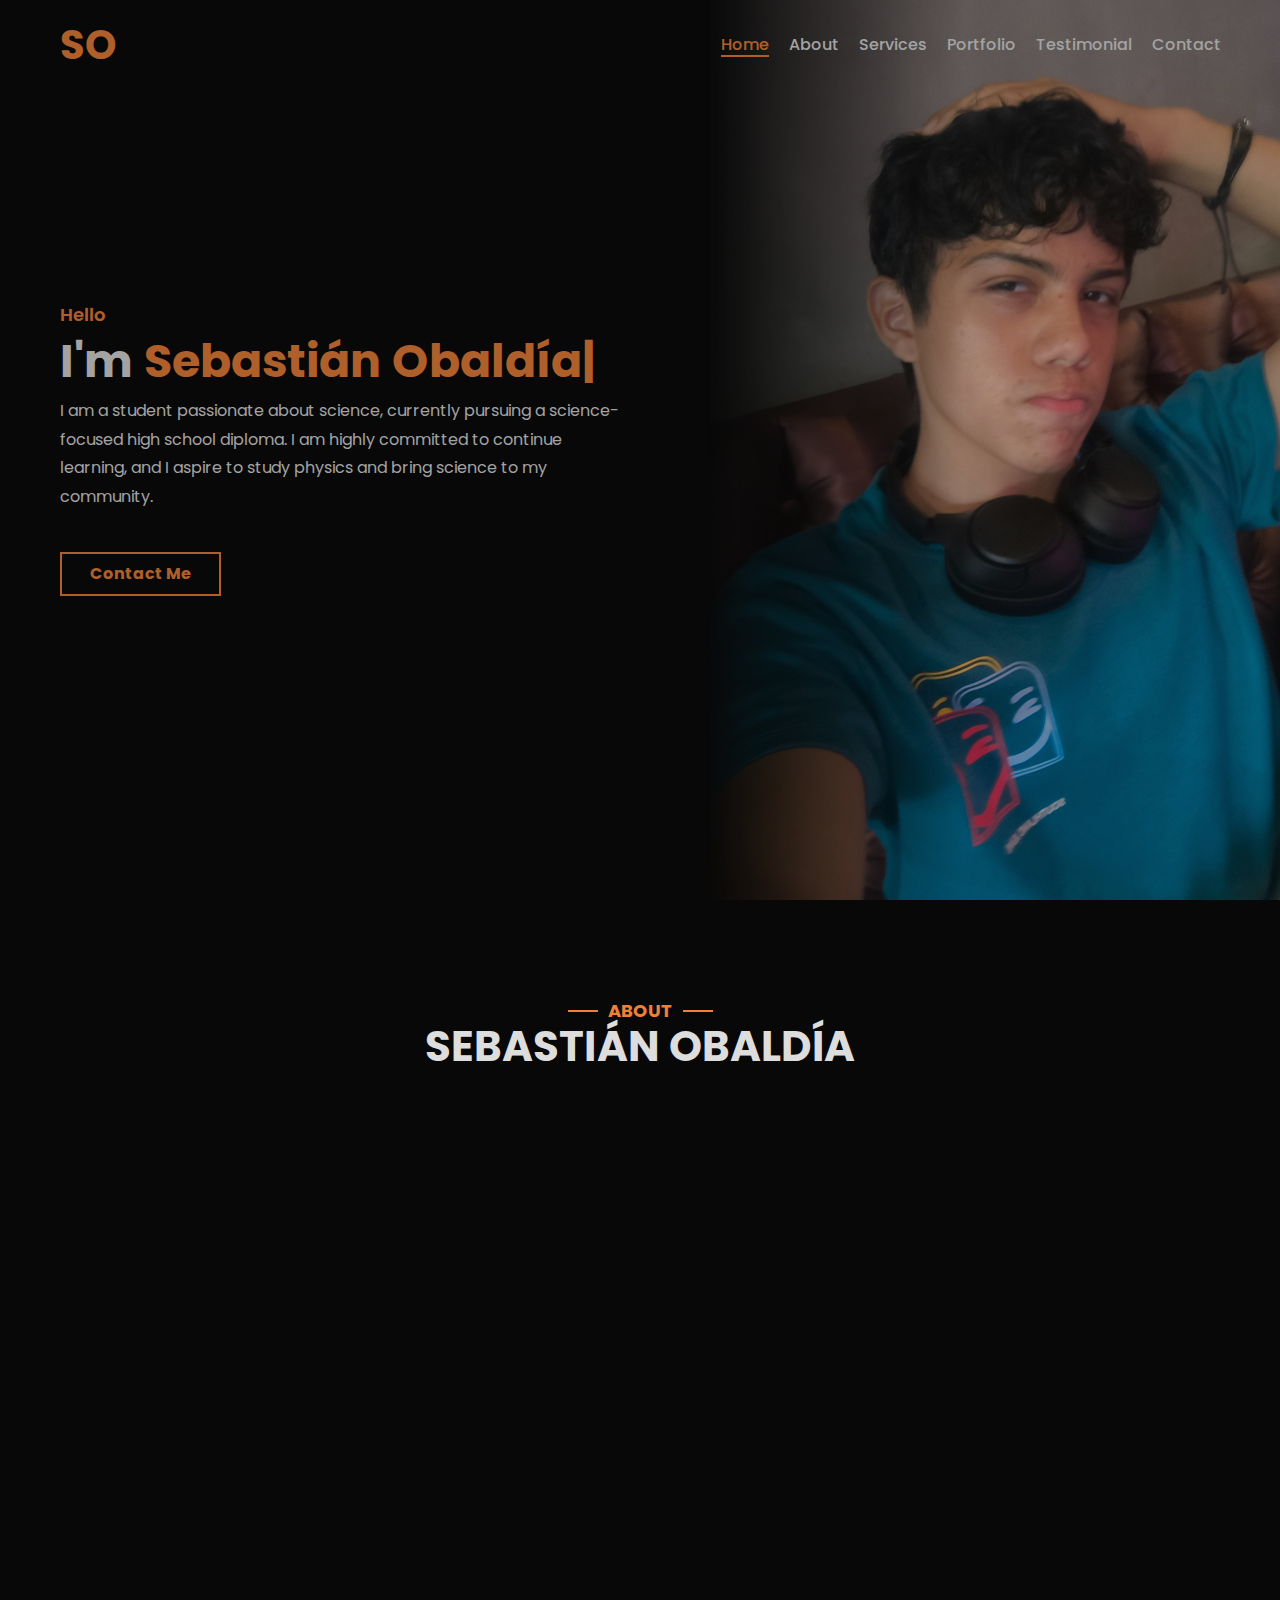
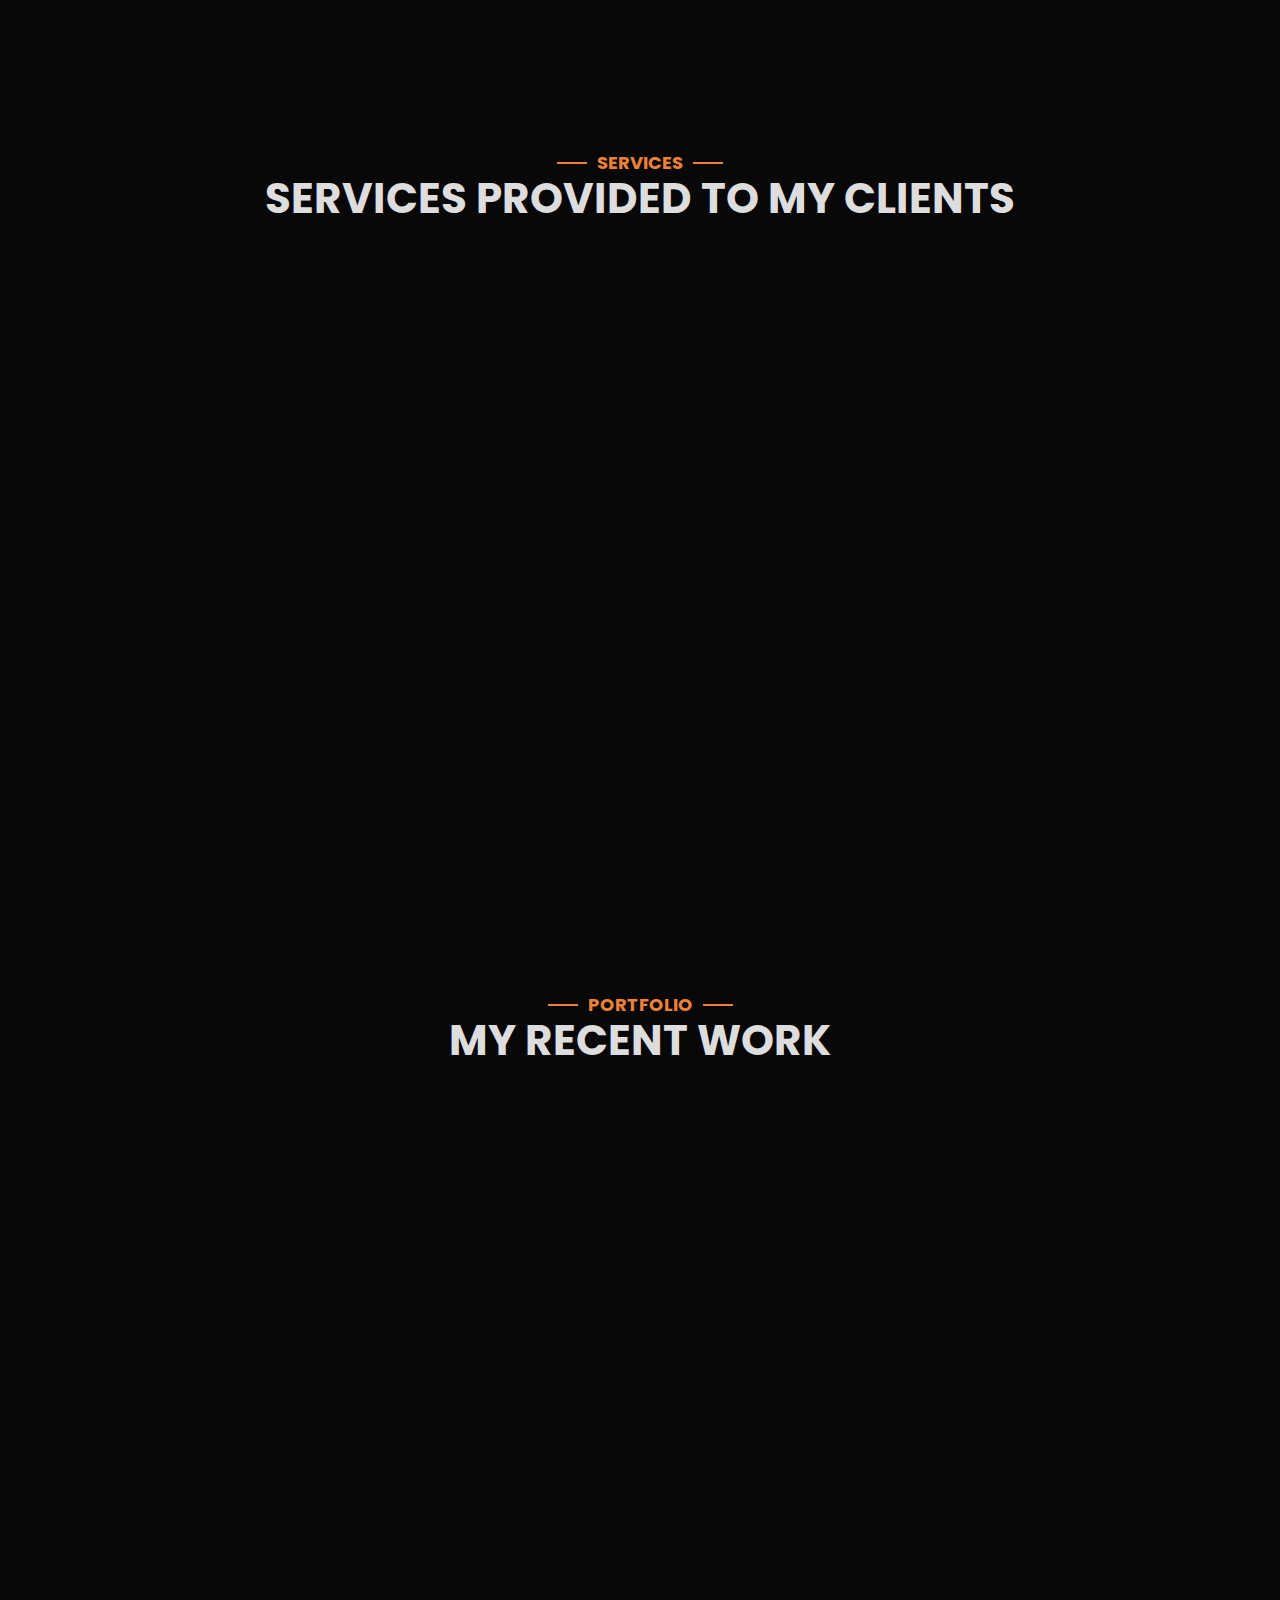
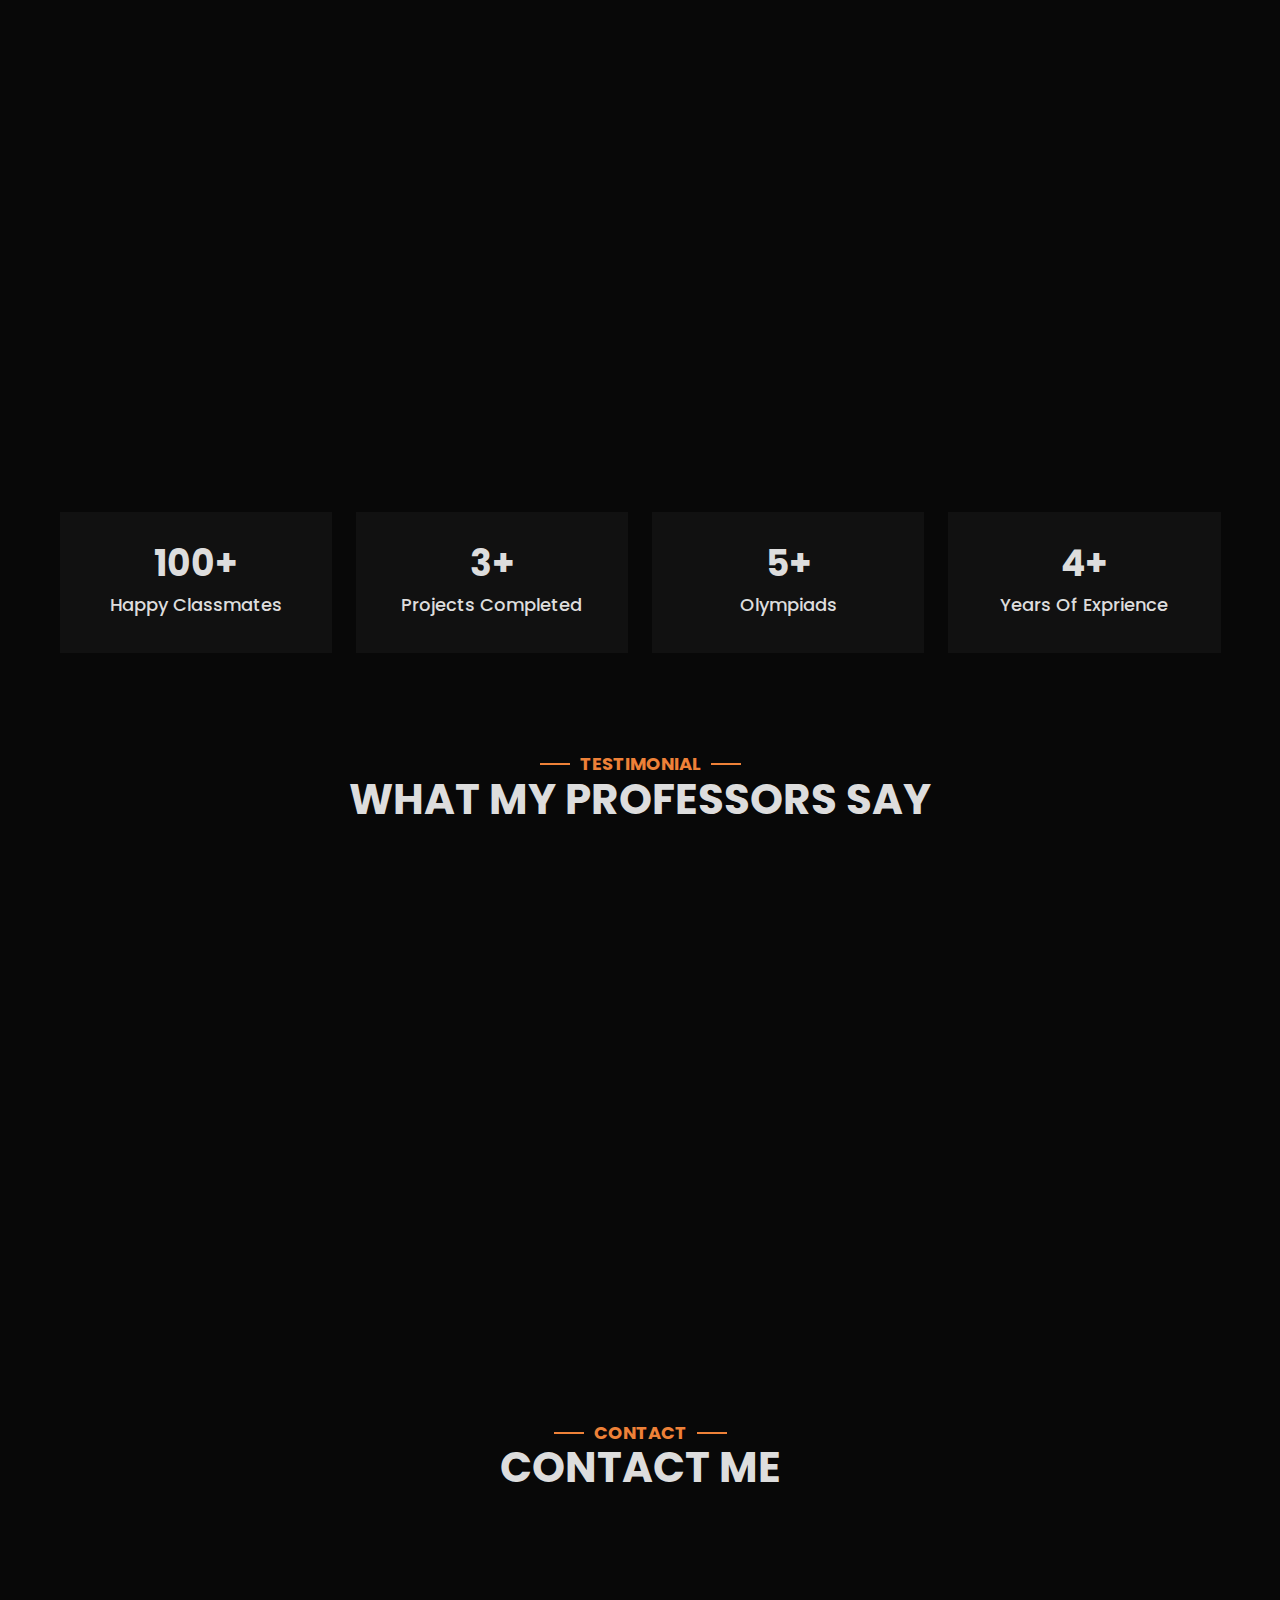
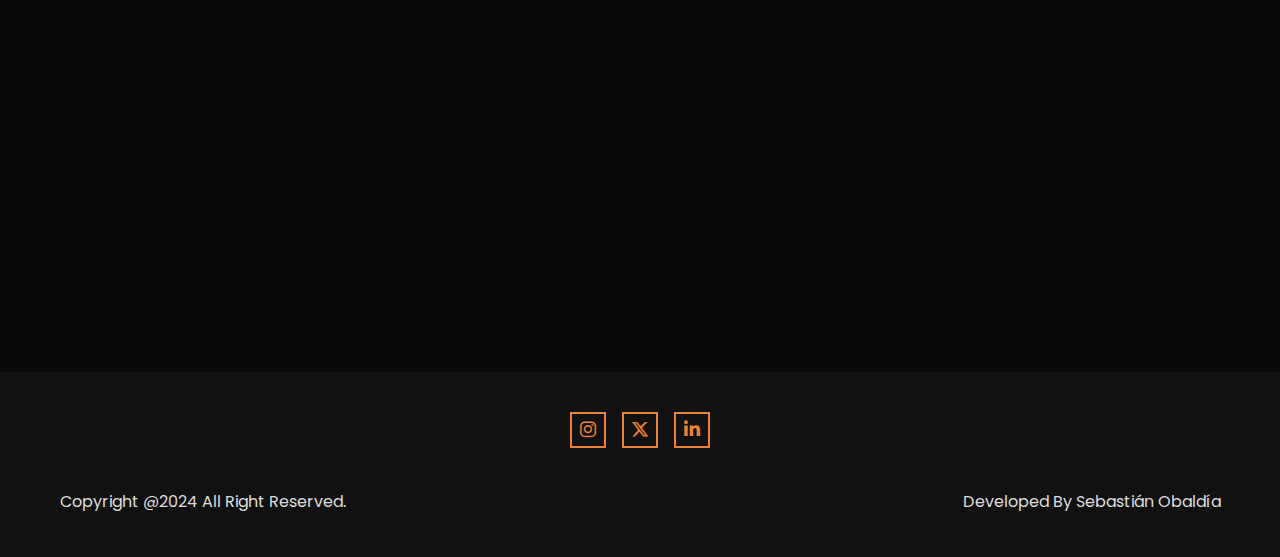
<file: webfolio.neocities.org/Sebastián/index.html>
<!DOCTYPE html>
<html lang="en">
<head>
    <meta charset="UTF-8" />
    <meta http-equiv="X-UA-Compatible" content="IE=edge" />
    <meta name="viewport" content="width=device-width, initial-scale=1.0" />
    <title>Sebastián Obaldía Personal Portfolio</title>

    <!-- Favicon -->
    <link rel="shortcut icon" type="image/jpg" href="assets/img/favicon.png" />

    <!-- Css Files -->
    <link rel="stylesheet" href="assets/css/bootstrap.min.css" />
    <link rel="stylesheet" href="assets/css/fontawesome-all.min.css" />
    <link rel="stylesheet" href="assets/css/magnific-popup.css" />
    <link rel="stylesheet" href="assets/css/animate.min.css" />
    <link rel="stylesheet" href="assets/css/owl.carousel.min.css" />
    <link rel="stylesheet" href="assets/css/owl.theme.default.min.css" />
    <link rel="stylesheet" href="assets/css/main.css" />
  </head>
  <body>
    <!-- Scroll Top -->
    <i class="scroll-top button fa fa-arrow-up"></i>

    <!-- Start Preloader -->
    <div class="preloader">
      <div class="spinner">
        <div class="sk-folding-cube">
          <div class="sk-cube1 sk-cube"></div>
          <div class="sk-cube2 sk-cube"></div>
          <div class="sk-cube4 sk-cube"></div>
          <div class="sk-cube3 sk-cube"></div>
        </div>
      </div>
    </div>
    <!-- End Preloader -->

    <!-- Start Header -->
    <header>
      <div class="container">
        <nav>
          <div class="nav-logo">
            <a href="#" class="logo">SO</a>
          </div>

          <ul class="nav-list">
            <li class="nav-item"><a href="#home" class="nav-link active">Home</a></li>
            <li class="nav-item"><a href="#about" class="nav-link">About</a></li>
            <li class="nav-item"><a href="#services" class="nav-link">Services</a></li>
            <li class="nav-item"><a href="#portfolio" class="nav-link">Portfolio</a></li>
            <li class="nav-item"><a href="#testimonial" class="nav-link">Testimonial</a></li>
            <li class="nav-item"><a href="#contact" class="nav-link">Contact</a></li>
          </ul>

          <i class="menu-toggler fa-solid fa-bars"></i>
        </nav>
      </div>
    </header>
    <!-- End Header -->

    <!-- Start Hero -->
    <section class="hero" id="home">
      <div class="container h-100 min-vh-100">
        <div class="row align-items-center h-100">
          <div class="col-lg-6">
            <div class="sec-content wow slideInUp">
              <h3>Hello</h3>
              <h2>I'm <span id="type" data="Sebastián Obaldía|a Highly Overcoming Teenager"></span></h2>
              <p class="description">
                I am a student passionate about science, currently pursuing a 
                science-focused high school diploma. I am highly committed to 
                continue learning, and I aspire to study physics and bring science to my community.
              </p>
              <div class="btn-box">
                <a href="#contact" class="button secondary">Contact Me</a>
              </div>
            </div>
          </div>
        </div>
      </div>
    </section>
    <!-- End Hero -->

    <!-- Start About -->
    <section class="about" id="about">
      <div class="container">
        <div class="row">
          <div class="sec-title">
            <h3>About</h3>
            <h2>Sebastián Obaldía</h2>
          </div>
        </div>

        <div class="row align-items-center g-5">
          <div class="col-lg-6">
            <div class="sec-content text wow fadeInLeft">
              <p>
                I'm a student with very high level of English, which is proved in my TOEIC certificate.
                Furthermore, I also have certifications in Excel and Python, which indicates that my
                IT abilities are also remarkable. I've also participated in several scientific olympiads,
                in which I've won prices and medals. This also proves that my critical thinking skills are advanced as well.
              </p>

              <ul>
                <li>
                  <span>Name</span>
                  <p>Sebastián Obaldía</p>
                </li>
                <li>
                  <span>Email</span>
                  <p>sobaldia26@gmail.com</p>
                </li>
                <li>
                  <span>Address</span>
                  <p>La Chorrera, Panamá Oeste, Panamá</p>
                </li>
                <li>
                  <span>Date of birth</span>
                  <p>Feb 26th 2008</p>
                </li>
                <li>
                  <span>Phone Number</span>
                  <p>+507 6584-8644</p>
                </li>
              </ul>

              <a class="button" href="assets/img/Sebastián Obaldía - CV.pdf" download="cv">
                <i class="fa fa-download"></i>
                <span>Download CV</span>
              </a>
            </div>
          </div>

          <div class="col-lg-6">
            <div class="sec-content skills wow fadeInRight">
              <div class="item">
                <div class="info">
                  <span class="name">English</span>
                  <span class="percentage">95%</span>
                </div>
                <div class="bar"></div>
              </div>

              <div class="item">
                <div class="info">
                  <span class="name">Python</span>
                  <span class="percentage">85%</span>
                </div>
                <div class="bar"></div>
              </div>

              <div class="item">
                <div class="info">
                  <span class="name">HTML</span>
                  <span class="percentage">75%</span>
                </div>
                <div class="bar"></div>
              </div>

              <div class="item">
                <div class="info">
                  <span class="name">Excel</span>
                  <span class="percentage">85%</span>
                </div>
                <div class="bar"></div>
              </div>

              <div class="item">
                <div class="info">
                  <span class="name">Critical Thinking Skills</span>
                  <span class="percentage">95%</span>
                </div>
                <div class="bar"></div>
              </div>
            </div>
          </div>
        </div>
      </div>
    </section>
    <!-- End About -->

    <!-- Start Services -->
    <section class="services" id="services">
      <div class="container">
        <div class="row">
          <div class="sec-title">
            <h3>Services</h3>
            <h2>Services provided to my clients</h2>
          </div>
        </div>

        <div class="sec-content">
          <div class="row g-4">
            <div class="col-12 col-md-6 col-lg-4 wow fadeInUp" data-wow-duration="1500ms" data-wow-delay="0ms" style="visibility: visible; animation-duration: 1500ms; animation-delay: 0ms; animation-name: fadeInUp;">
              <div class="service-card">
                <i class="fa fa-solid fa-globe"></i>
                <h4>Development</h4>
                <p>
                  I excell at organizing and delegating tasks, as well as following instructions.
                  All in order to correctly finish a project.
                </p>
              </div>
            </div>

            <div class="col-12 col-md-6 col-lg-4 wow fadeInUp" data-wow-duration="1500ms" data-wow-delay="200ms" style="visibility: visible; animation-duration: 1500ms; animation-delay: 200ms; animation-name: fadeInUp;">
              <div class="service-card">
                <i class="fa fa-solid fa-brush"></i>
                <h4>Design</h4>
                <p>Thanks to my thorough experience in Canva, I can confidently create an attractive
                  design to depict any idea.</p>
              </div>
            </div>

            <div class="col-12 col-md-6 col-lg-4 wow fadeInUp" data-wow-duration="1500ms" data-wow-delay="400ms" style="visibility: visible; animation-duration: 1500ms; animation-delay: 400ms; animation-name: fadeInUp;">
              <div class="service-card">
                <i class="fa fa-solid fa-chalkboard-user"></i>
                <h4>Teaching</h4>
                <p>I can easily share my ideas in an original way to teach new things,
                  such as scientific knowledge, to anyone.</p>
              </div>
            </div>

            <div class="col-12 col-md-6 col-lg-4 wow fadeInUp" data-wow-duration="1500ms" data-wow-delay="600ms" style="visibility: visible; animation-duration: 1500ms; animation-delay: 600ms; animation-name: fadeInUp;">
              <div class="service-card">
                <i class="fa fa-solid fa-briefcase"></i>
                <h4>Buisness</h4>
                <p>I'm highly successful at settling down deals and persuading people into taking the best
                  decisions for my team and I.</p>
              </div>
            </div>

            <div class="col-12 col-md-6 col-lg-4 wow fadeInUp" data-wow-duration="1500ms" data-wow-delay="800ms" style="visibility: visible; animation-duration: 1500ms; animation-delay: 800ms; animation-name: fadeInUp;">
              <div class="service-card">
                <i class="fa fa-light fa-microscope"></i>
                <h4>Scientific Tasks</h4>
                <p>Throughout my years at school, I've succesfully acquired valuable
                  knowledge to complete scientific tasks in the best way possible.</p>
              </div>
            </div>

            <div class="col-12 col-md-6 col-lg-4 wow fadeInUp" data-wow-duration="1500ms" data-wow-delay="1000ms" style="visibility: visible; animation-duration: 1500ms; animation-delay: 1000ms; animation-name: fadeInUp;">
              <div class="service-card">
                <i class="fa fa-solid fa-message"></i>
                <h4>Support</h4>
                <p>I've extensly worked at building up assertive communication skils in order to properly
                  come up with the best solution always.</p>
              </div>
            </div>
          </div>
        </div>
      </div>
    </section>
    <!-- End Services -->

    <!-- Start Portfolio -->
    <section class="portfolio" id="portfolio">
      <div class="container">
        <div class="row">
          <div class="sec-title">
            <h3>Portfolio</h3>
            <h2>My recent work</h2>
          </div>
        </div>

        <div class="row">
          <div class="sec-content wow fadeInDown" data-wow-duration="1500ms">
            <ul class="filter-values">
              <li class="filter-value active" data-filter="*">All</li>
              <li class="filter-value" data-filter="projects">Projects</li>
              <li class="filter-value" data-filter="scientific_workshops">Scientific Workshops</li>
              <li class="filter-value" data-filter="graphic_design">Graphic Design</li>
            </ul>

            <div class="filter-items">
              <div class="filter-item" data-filter="projects">
                <div class="portfolio-card">
                  <a href="assets/img/portfolio/1.jpg">
                    <img src="assets/img/portfolio/1.jpg" alt="Project" />
                    <div class="text">Projects</div>
                  </a>
                </div>
              </div>

              <div class="filter-item" data-filter="scientific_workshops">
                <div class="portfolio-card">
                  <a href="assets/img/portfolio/2.jpg">
                    <img src="assets/img/portfolio/2.jpg" alt="Project" />
                    <div class="text">Scientific Workshops</div>
                  </a>
                </div>
              </div>

              <div class="filter-item" data-filter="projects">
                <div class="portfolio-card">
                  <a href="assets/img/portfolio/3.jpg">
                    <img src="assets/img/portfolio/3.jpg" alt="Project" />
                    <div class="text">Projects</div>
                  </a>
                </div>
              </div>

              <div class="filter-item" data-filter="graphic_design">
                <div class="portfolio-card">
                  <a href="assets/img/portfolio/4.jpg">
                    <img src="assets/img/portfolio/4.jpg" alt="Project" />
                    <div class="text">Graphic Design</div>
                  </a>
                </div>
              </div>

              <div class="filter-item" data-filter="graphic_design">
                <div class="portfolio-card">
                  <a href="assets/img/portfolio/5.jpg">
                    <img src="assets/img/portfolio/5.jpg" alt="Project" />
                    <div class="text">Graphic Design</div>
                  </a>
                </div>
              </div>

              <div class="filter-item" data-filter="scientific_workshops">
                <div class="portfolio-card">
                  <a href="assets/img/portfolio/6.jpg">
                    <img src="assets/img/portfolio/6.jpg" alt="Project" />
                    <div class="text">Scientific Workshops</div>
                  </a>
                </div>
              </div>

              <div class="filter-item" data-filter="projects">
                <div class="portfolio-card">
                  <a href="assets/img/portfolio/7.jpg">
                    <img src="assets/img/portfolio/7.jpg" alt="Project" />
                    <div class="text">Projects</div>
                  </a>
                </div>
              </div>

              <div class="filter-item" data-filter="graphic_design">
                <div class="portfolio-card">
                  <a href="assets/img/portfolio/8.jpg">
                    <img src="assets/img/portfolio/8.jpg" alt="Project" />
                    <div class="text">Graphic Design</div>
                  </a>
                </div>
              </div>

              <div class="filter-item" data-filter="scientific_workshops">
                <div class="portfolio-card">
                  <a href="assets/img/portfolio/9.jpg">
                    <img src="assets/img/portfolio/9.jpg" alt="Project" />
                    <div class="text">Scientific Workshops</div>
                  </a>
                </div>
              </div>
            </div>
          </div>
        </div>
      </div>
    </section>
    <!-- End Portfolio -->

    <!-- Start Counters -->
    <section class="counters">
      <div class="container">
        <div class="row g-4">
          <div class="col-md-6 col-xl-3">
            <div class="counter-card">
              <h2><span class="count">100</span>+</h2>
              <h4>Happy Classmates</h4>
            </div>
          </div>

          <div class="col-md-6 col-xl-3">
            <div class="counter-card">
              <h2><span class="count">3</span>+</h2>
              <h4>Projects Completed</h4>
            </div>
          </div>

          <div class="col-md-6 col-xl-3">
            <div class="counter-card">
              <h2><span class="count">5</span>+</h2>
              <h4>Olympiads</h4>
            </div>
          </div>

          <div class="col-md-6 col-xl-3">
            <div class="counter-card">
              <h2><span class="count">4</span>+</h2>
              <h4>Years Of Exprience</h4>
            </div>
          </div>
        </div>
      </div>
    </section>
    <!-- End Counters -->

    <!-- Start Testimonial -->
    <section class="testimonial" id="testimonial">
      <div class="container">
        <div class="row">
          <div class="sec-title">
            <h3>Testimonial</h3>
            <h2>What my professors say</h2>
          </div>
        </div>

        <div class="row">
          <div class="sec-content wow zoomIn" data-wow-duration="1500ms">
            <div class="owl-carousel testimonial-swiper">
              <div class="testimonial-card">
                <div class="client">
                  <div class="image"><img src="assets/img/testimonial_pfp.png" alt="Testimonial" /></div>
                  <div class="text">
                    <h4>Patsy Pérez</h4>
                    <p>Physics Teacher</p>
                    <span>
                      <i class="fa fa-solid fa-star"></i>
                      <i class="fa fa-solid fa-star"></i>
                      <i class="fa fa-solid fa-star"></i>
                      <i class="fa fa-solid fa-star"></i>
                      <i class="fa fa-solid fa-star"></i>
                    </span>
                  </div>
                </div>
                <p class="comment">
                  Sebastián is a young man with qualities and values such as punctuality, responsibility,
                  leadership, and the ability to work in a team. He communicates effectively (both spoken
                  and written) and participates in extracurricular activities that promote the study of
                  physical sciences and mathematics, inspiring hundreds of students.
                </p>
              </div>

              <div class="testimonial-card">
                <div class="client">
                  <div class="image"><img src="assets/img/testimonial_pfp.png" alt="Testimonial" /></div>
                  <div class="text">
                    <h4>Lorenza Antadilla</h4>
                    <p>Math Teacher</p>
                    <span>
                      <i class="fa fa-solid fa-star"></i>
                      <i class="fa fa-solid fa-star"></i>
                      <i class="fa fa-solid fa-star"></i>
                      <i class="fa fa-solid fa-star"></i>
                      <i class="fa fa-solid fa-star"></i>
                    </span>
                  </div>
                </div>
                <p class="comment">
                  What stands out most about Sebastian Obaldía's profile is his remarkable trajectory
                  over the years as a consistent and outstanding student. He has represented our school
                  in various national competitions in Panama and international ones. His academic achievements
                  speak of a mind that seeks constant challenges outside the classroom.
                </p>
              </div>

              <div class="testimonial-card">
                <div class="client">
                  <div class="image"><img src="assets/img/testimonial_pfp.png" alt="Testimonial" /></div>
                  <div class="text">
                    <h4>Lourdes Melo</h4>
                    <p>¡Supérate! Viceprincipal</p>
                    <span>
                      <i class="fa fa-solid fa-star"></i>
                      <i class="fa fa-solid fa-star"></i>
                      <i class="fa fa-solid fa-star"></i>
                      <i class="fa fa-solid fa-star"></i>
                      <i class="fa fa-solid fa-star"></i>
                    </span>
                  </div>
                </div>
                <p class="comment">
                  Sebastián stands out not only academically but also in leadership. He has guided his
                  peers with enthusiasm and empathy toward achieving common goals and has shown a
                  collaborative attitude. He is an upright, respectful young man with a great ability to
                  work under pressure and solve complex problems.
                </p>
              </div>
            </div>
          </div>
        </div>
      </div>
    </section>
    <!-- End Testimonial -->

    <!-- Start Contact -->
    <section class="contact" id="contact">
      <div class="container">
        <div class="row">
          <div class="sec-title">
            <h3>Contact</h3>
            <h2>Contact me</h2>
          </div>
        </div>
        <div class="sec-content">
          <div class="row g-5">
            <div class="col-lg-7 wow fadeInLeft" data-wow-duration="1500ms">
              <form action="#" id="contact-form">
                <div class="row g-2">
                  <div class="col-lg-6">
                    <div class="form-group">
                      <input type="text" placeholder="Name" class="form-control" />
                    </div>
                  </div>
                  <div class="col-lg-6">
                    <div class="form-group">
                      <input type="text" placeholder="Phone" class="form-control" />
                    </div>
                  </div>
                  <div class="col-lg-12">
                    <div class="form-group">
                      <input type="email" placeholder="Email" class="form-control" />
                    </div>
                  </div>
                  <div class="col-lg-12">
                    <div class="form-group">
                      <textarea rows="5" placeholder="Message" class="form-control"></textarea>
                    </div>
                  </div>
                  <div class="col-lg-12">
                    <div class="form-group">
                      <span class="form-message"></span>
                    </div>
                  </div>
                  <div class="col-lg-8">
                    <div class="form-group">
                      <button type="submit" class="button secondary">
                        <span>Send Message</span>
                        <i class="fa fa-paper-plane"></i>
                      </button>
                    </div>
                  </div>
                </div>
              </form>
            </div>

            <div class="col-lg-5 wow fadeInRight" data-wow-duration="1500ms">
              <ul>
                <li>
                  <i class="fa fa-solid fa-location-dot"></i>
                  <div class="text">
                    <h4>Address</h4>
                    <p>La Chorrera, Panamá Oeste, Panamá</p>
                  </div>
                </li>

                <li>
                  <i class="fa fa-solid fa-envelope"></i>
                  <div class="text">
                    <h4>Email</h4>
                    <p>sobaldia26@gmail.com</p>
                  </div>
                </li>

                <li>
                  <i class="fa fa-solid fa-phone"></i>
                  <div class="text">
                    <h4>Phone</h4>
                    <p>+507 6584-8644</p>
                  </div>
                </li>
              </ul>
            </div>
          </div>
        </div>
      </div>
    </section>
    <!-- End Contact -->

    <!-- Start Footer -->
    <footer>
      <div class="container">
        <div class="row">
          <div class="col-12">
            <div class="social-links">
              <a href="https://www.instagram.com/cansegrejo/" class="button secondary"><i class="fab fa-instagram"></i></a>
              <a href="#" class="button secondary"><i class="fab fa-x-twitter"></i></a>
              <a href="#" class="button secondary"><i class="fab fa-linkedin-in"></i></a>
            </div>
          </div>
        </div>
        <div class="row align-items-center">
          <div class="col-lg-6">
            <p class="copyright float-none float-lg-start">Copyright @2024 All Right Reserved.</p>
          </div>
          <div class="col-lg-6">
            <p class="developer float-none float-lg-end">
              Developed By Sebastián Obaldía
            </p>
          </div>
        </div>
      </div>
    </footer>
    <!-- End Footer -->

    <!-- Javascript Files -->
    <script src="assets/js/bootstrap.min.js"></script>
    <script src="assets/js/jquery.min.js"></script>
    <script src="assets/js/jquery.waypoints.js"></script>
    <script src="assets/js/jquery.counterup.min.js"></script>
    <script src="assets/js/jquery.magnific-popup.min.js"></script>
    <script src="assets/js/wow.min.js"></script>
    <script src="assets/js/typed.js"></script>
    <script src="assets/js/owl.carousel.min.js.js"></script>
    <script src="assets/js/isotope.pkgd.min.js"></script>
    <script src="assets/js/main.js"></script>
    <script>
  document.querySelector("button").addEventListener("click", () => {
    alert("This feature is not available yet.");
  });
</script>
  </body>

</html>
</file>
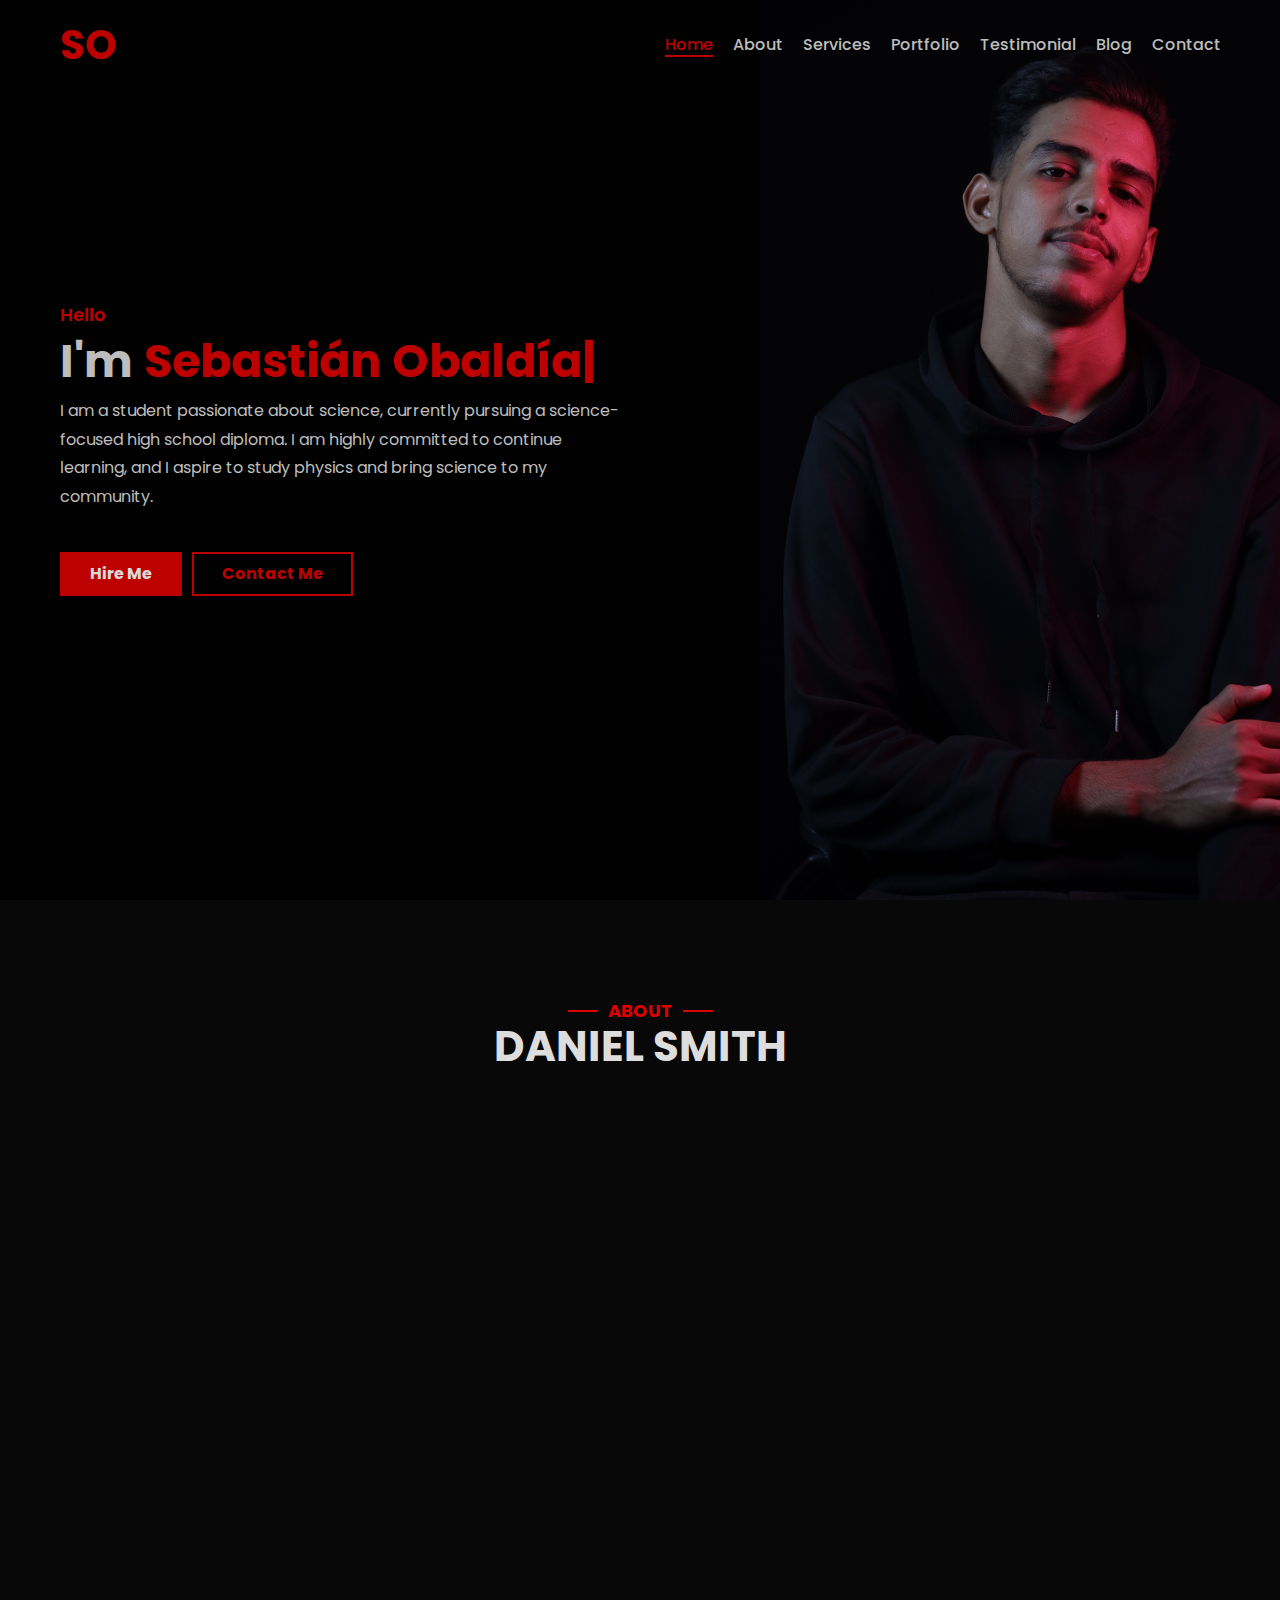
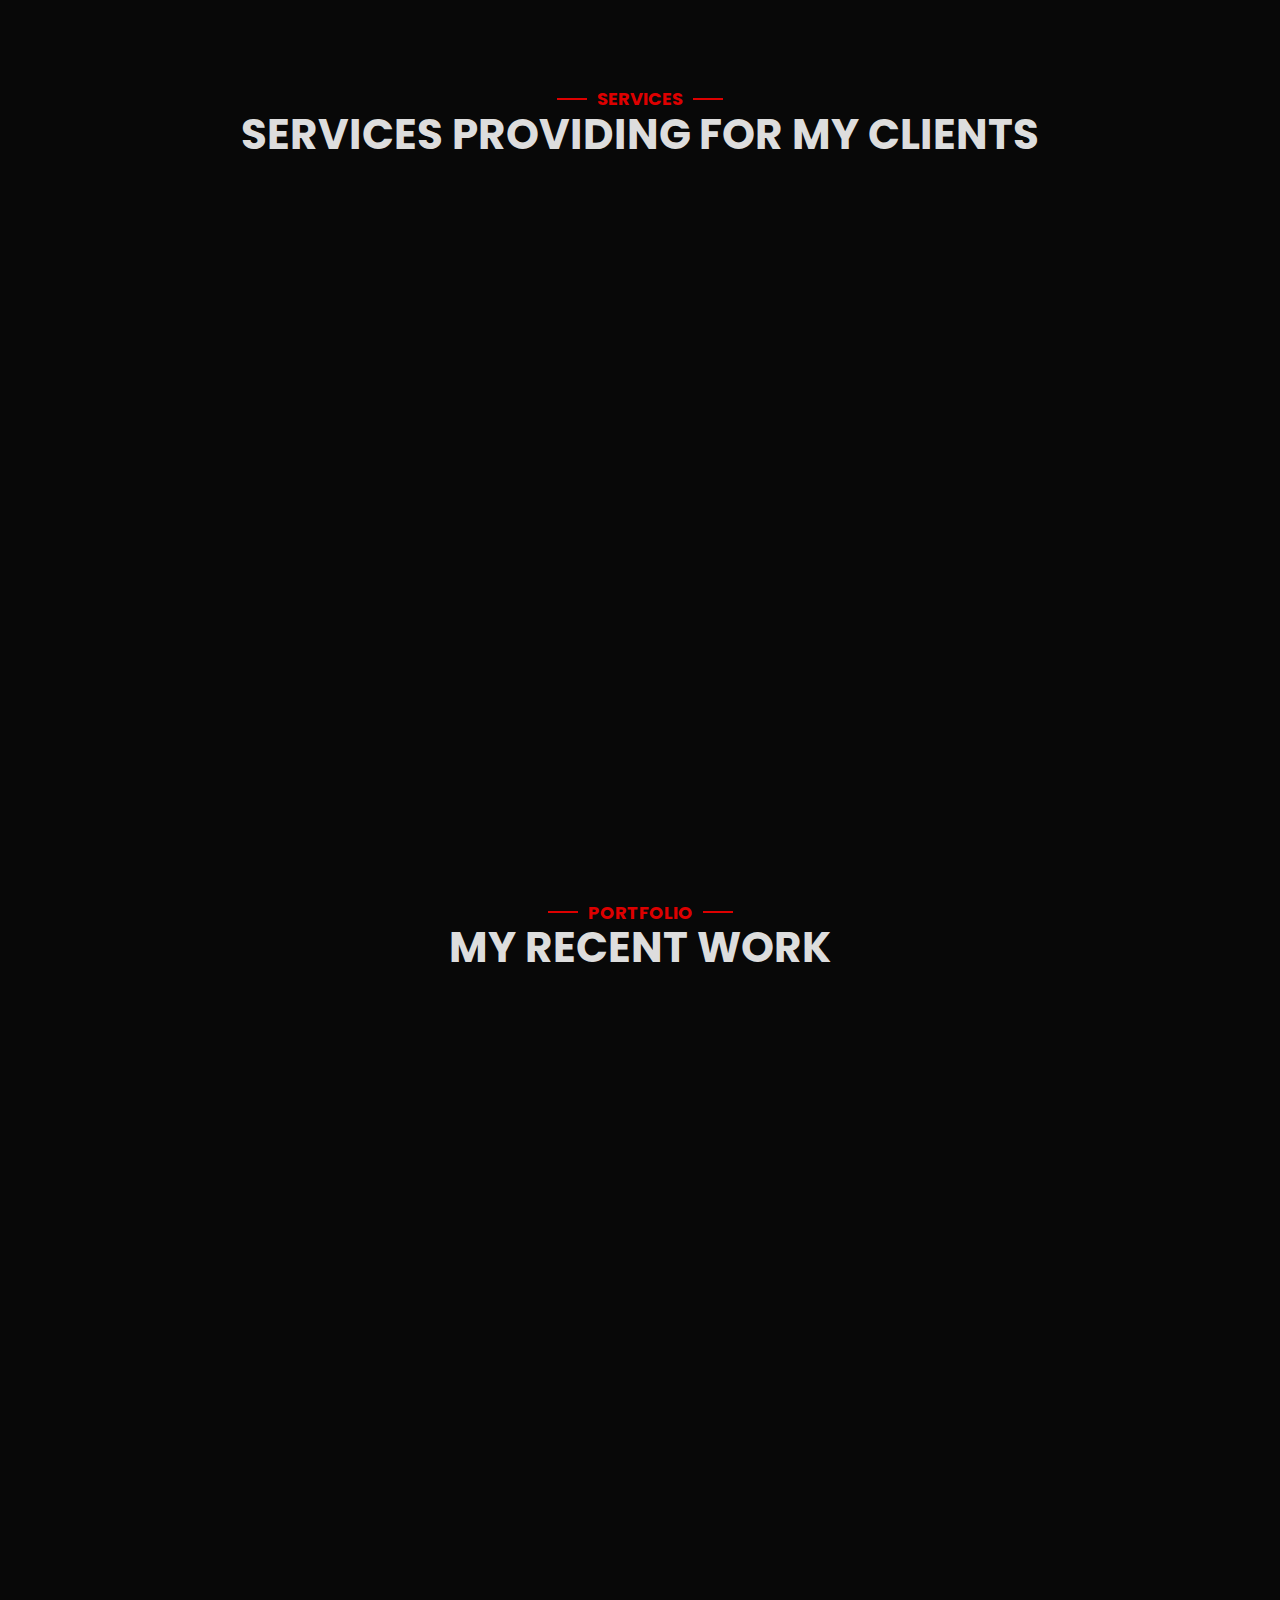
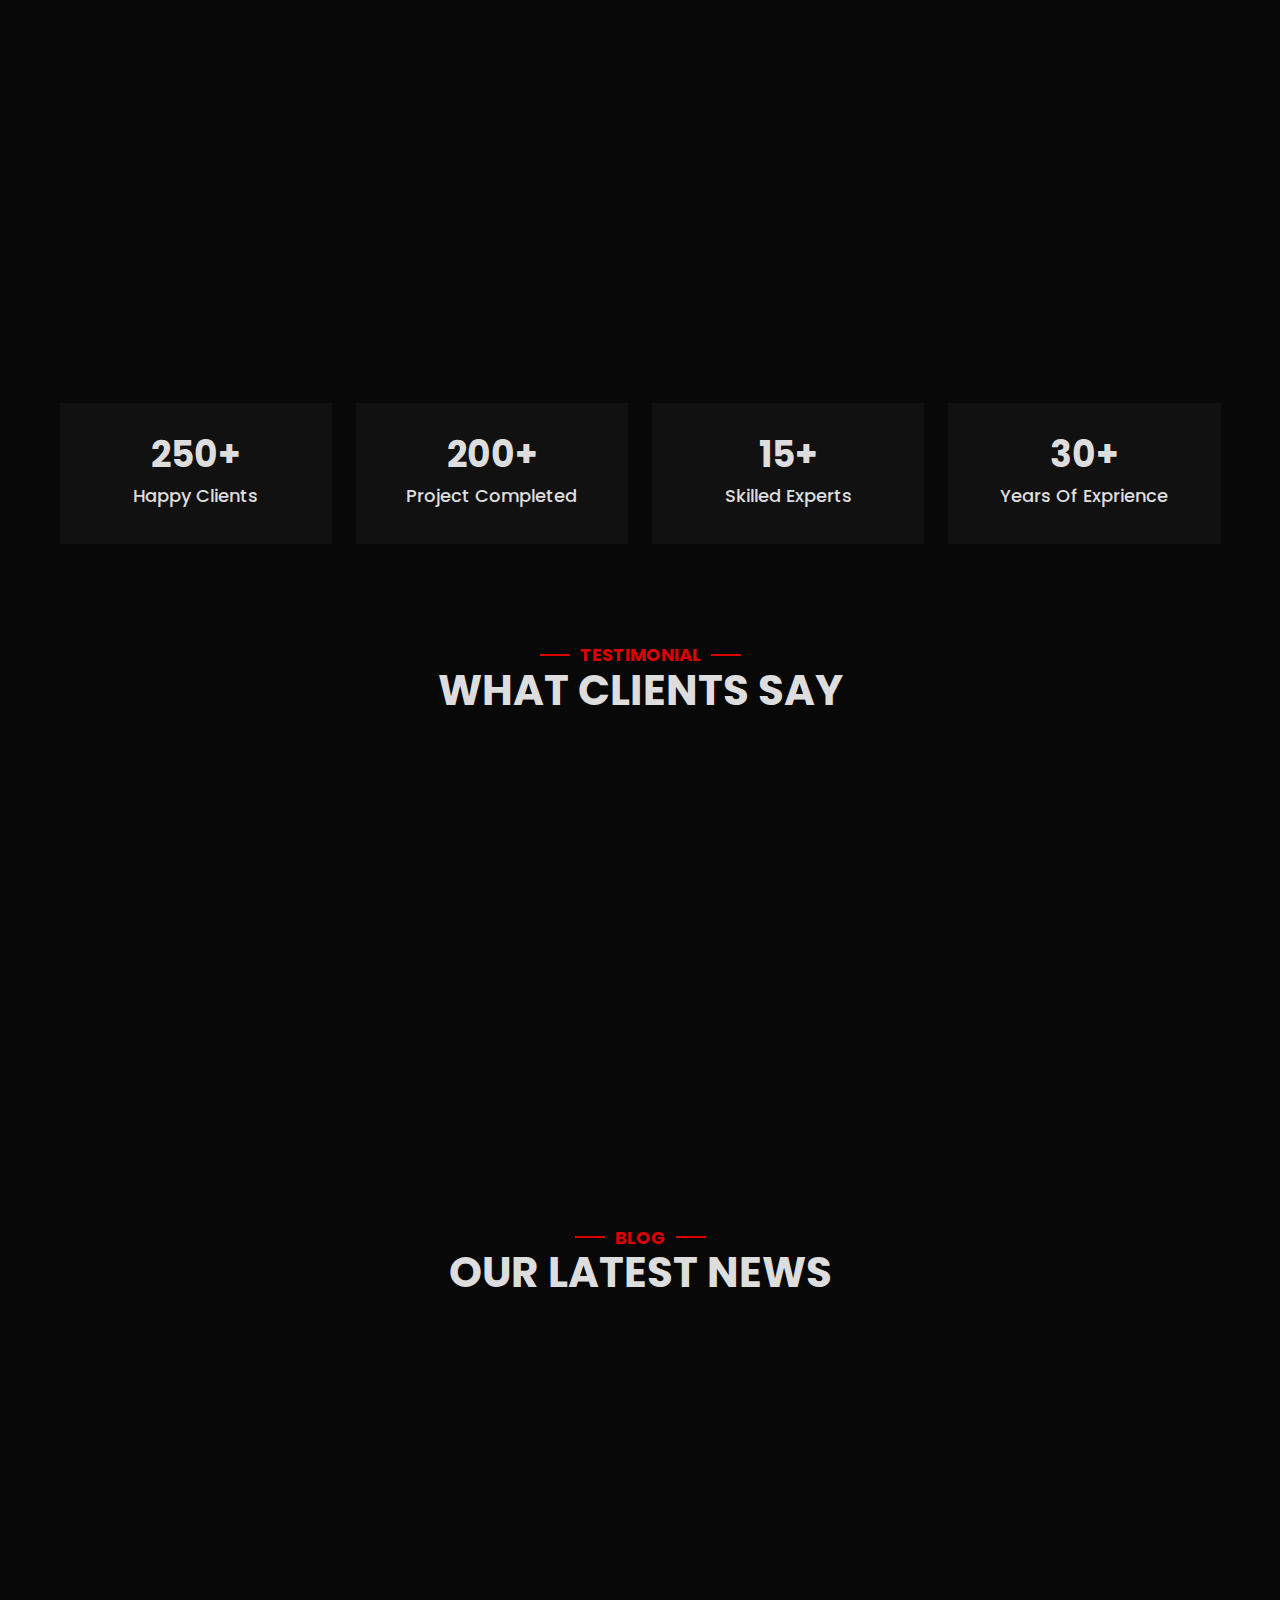
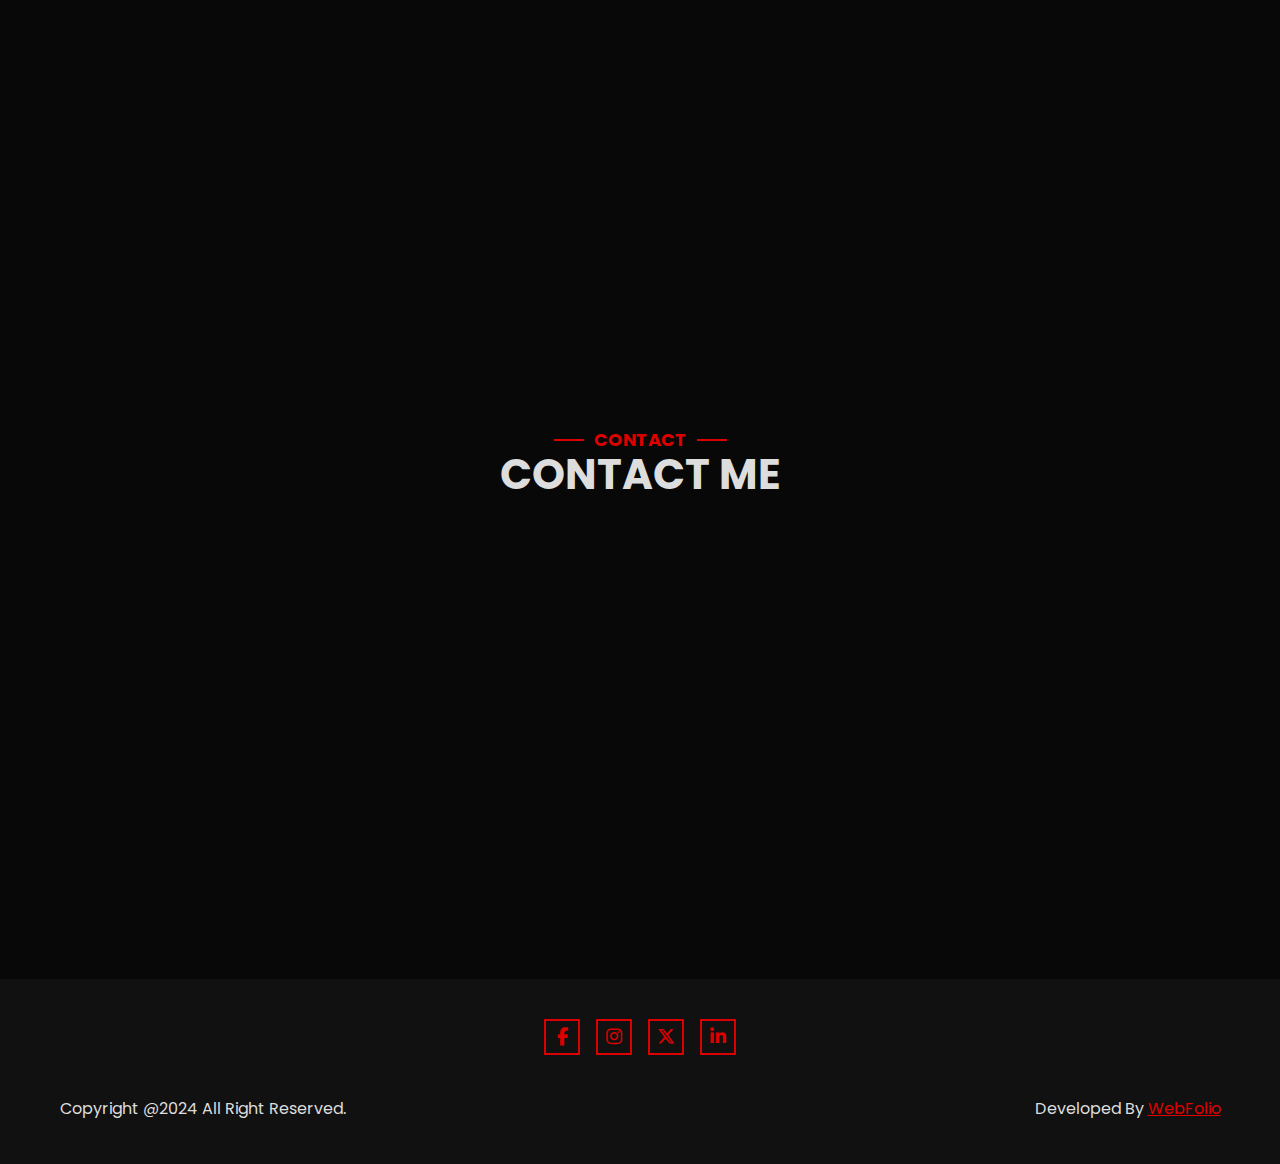
<file: My-Portfolio/My-Portfolio/webfolio.neocities.org/Daniel/index.html>
<!DOCTYPE html>
<html lang="en">
<head>
    <meta charset="UTF-8" />
    <meta http-equiv="X-UA-Compatible" content="IE=edge" />
    <meta name="viewport" content="width=device-width, initial-scale=1.0" />
    <title>Sebastián Obaldía Personal Portfolio</title>

    <!-- Favicon -->
    <link rel="shortcut icon" type="image/jpg" href="assets/img/favicon.png" />

    <!-- Css Files -->
    <link rel="stylesheet" href="assets/css/bootstrap.min.css" />
    <link rel="stylesheet" href="assets/css/fontawesome-all.min.css" />
    <link rel="stylesheet" href="assets/css/magnific-popup.css" />
    <link rel="stylesheet" href="assets/css/animate.min.css" />
    <link rel="stylesheet" href="assets/css/owl.carousel.min.css" />
    <link rel="stylesheet" href="assets/css/owl.theme.default.min.css" />
    <link rel="stylesheet" href="assets/css/main.css" />
  </head>
  <body>
    <!-- Scroll Top -->
    <i class="scroll-top button fa fa-arrow-up"></i>

    <!-- Start Preloader -->
    <div class="preloader">
      <div class="spinner">
        <div class="sk-folding-cube">
          <div class="sk-cube1 sk-cube"></div>
          <div class="sk-cube2 sk-cube"></div>
          <div class="sk-cube4 sk-cube"></div>
          <div class="sk-cube3 sk-cube"></div>
        </div>
      </div>
    </div>
    <!-- End Preloader -->

    <!-- Start Header -->
    <header>
      <div class="container">
        <nav>
          <div class="nav-logo">
            <a href="#" class="logo">SO</a>
          </div>

          <ul class="nav-list">
            <li class="nav-item"><a href="#home" class="nav-link active">Home</a></li>
            <li class="nav-item"><a href="#about" class="nav-link">About</a></li>
            <li class="nav-item"><a href="#services" class="nav-link">Services</a></li>
            <li class="nav-item"><a href="#portfolio" class="nav-link">Portfolio</a></li>
            <li class="nav-item"><a href="#testimonial" class="nav-link">Testimonial</a></li>
            <li class="nav-item"><a href="#blog" class="nav-link">Blog</a></li>
            <li class="nav-item"><a href="#contact" class="nav-link">Contact</a></li>
          </ul>

          <i class="menu-toggler fa-solid fa-bars"></i>
        </nav>
      </div>
    </header>
    <!-- End Header -->

    <!-- Start Hero -->
    <section class="hero" id="home">
      <div class="container h-100 min-vh-100">
        <div class="row align-items-center h-100">
          <div class="col-lg-6">
            <div class="sec-content wow slideInUp">
              <h3>Hello</h3>
              <h2>I'm <span id="type" data="Sebastián Obaldía|a Highschool Student|a Highly Overcoming Teenager"></span></h2>
              <p class="description">
                I am a student passionate about science, currently pursuing a 
                science-focused high school diploma. I am highly committed to 
                continue learning, and I aspire to study physics and bring science to my community.
              </p>
              <div class="btn-box">
                <a href="#" class="button">Hire Me</a>
                <a href="#" class="button secondary">Contact Me</a>
              </div>
            </div>
          </div>
        </div>
      </div>
    </section>
    <!-- End Hero -->

    <!-- Start About -->
    <section class="about" id="about">
      <div class="container">
        <div class="row">
          <div class="sec-title">
            <h3>About</h3>
            <h2>Daniel Smith</h2>
          </div>
        </div>

        <div class="row align-items-center g-5">
          <div class="col-lg-6">
            <div class="sec-content text wow fadeInLeft">
              <p>
                Lorem ipsum dolor sit amet consectetur adipisicing elit. RepellEndus accusantium repudiandae
                corrupti labore? Voluptas earum eius debitis, ex repellEndus non sed laboriosam hic, quidem
                aperiam mollitia quas harum, fugiat ratione!
              </p>

              <ul>
                <li>
                  <span>Name</span>
                  <p>Daniel Smith</p>
                </li>
                <li>
                  <span>Email</span>
                  <p>example@email.com</p>
                </li>
                <li>
                  <span>Address</span>
                  <p>San Francisco CA 648 USA</p>
                </li>
                <li>
                  <span>Date of birth</span>
                  <p>Feb 15 1998</p>
                </li>
                <li>
                  <span>Phone Number</span>
                  <p>+01 XXX XX XXX</p>
                </li>
              </ul>

              <a class="button" href="cv.txt" download="cv">
                <i class="fa fa-download"></i>
                <span>Download CV</span>
              </a>
            </div>
          </div>

          <div class="col-lg-6">
            <div class="sec-content skills wow fadeInRight">
              <div class="item">
                <div class="info">
                  <span class="name">HTML</span>
                  <span class="percentage">99%</span>
                </div>
                <div class="bar"></div>
              </div>

              <div class="item">
                <div class="info">
                  <span class="name">CSS</span>
                  <span class="percentage">99%</span>
                </div>
                <div class="bar"></div>
              </div>

              <div class="item">
                <div class="info">
                  <span class="name">JS</span>
                  <span class="percentage">90%</span>
                </div>
                <div class="bar"></div>
              </div>

              <div class="item">
                <div class="info">
                  <span class="name">REACT</span>
                  <span class="percentage">80%</span>
                </div>
                <div class="bar"></div>
              </div>

              <div class="item">
                <div class="info">
                  <span class="name">PYTHON</span>
                  <span class="percentage">99%</span>
                </div>
                <div class="bar"></div>
              </div>
            </div>
          </div>
        </div>
      </div>
    </section>
    <!-- End About -->

    <!-- Start Services -->
    <section class="services" id="services">
      <div class="container">
        <div class="row">
          <div class="sec-title">
            <h3>Services</h3>
            <h2>Services Providing for my clients</h2>
          </div>
        </div>

        <div class="sec-content">
          <div class="row g-4">
            <div
              class="col-12 col-md-6 col-lg-4 wow fadeInUp"
              data-wow-duration="1500ms"
              data-wow-delay="0ms">
              <div class="service-card">
                <i class="fa fa-solid fa-globe"></i>
                <h4>Development</h4>
                <p>
                  Lorem ipsum dolor sit amet consectetur adipisicing elit. Ducimus obcaecati harum tempora.
                </p>
              </div>
            </div>

            <div
              class="col-12 col-md-6 col-lg-4 wow fadeInUp"
              data-wow-duration="1500ms"
              data-wow-delay="200ms">
              <div class="service-card">
                <i class="fa fa-solid fa-brush"></i>
                <h4>Design</h4>
                <p>
                  Lorem ipsum dolor sit amet consectetur adipisicing elit. Ducimus obcaecati harum tempora.
                </p>
              </div>
            </div>

            <div
              class="col-12 col-md-6 col-lg-4 wow fadeInUp"
              data-wow-duration="1500ms"
              data-wow-delay="400ms">
              <div class="service-card">
                <i class="fa fa-solid fa-camera-alt"></i>
                <h4>Photography</h4>
                <p>
                  Lorem ipsum dolor sit amet consectetur adipisicing elit. Ducimus obcaecati harum tempora.
                </p>
              </div>
            </div>

            <div
              class="col-12 col-md-6 col-lg-4 wow fadeInUp"
              data-wow-duration="1500ms"
              data-wow-delay="600ms">
              <div class="service-card">
                <i class="fa fa-solid fa-briefcase"></i>
                <h4>Buisness</h4>
                <p>
                  Lorem ipsum dolor sit amet consectetur adipisicing elit. Ducimus obcaecati harum tempora.
                </p>
              </div>
            </div>

            <div
              class="col-12 col-md-6 col-lg-4 wow fadeInUp"
              data-wow-duration="1500ms"
              data-wow-delay="800ms">
              <div class="service-card">
                <i class="fa fa-solid fa-bullhorn"></i>
                <h4>Digital Marketing</h4>
                <p>
                  Lorem ipsum dolor sit amet consectetur adipisicing elit. Ducimus obcaecati harum tempora.
                </p>
              </div>
            </div>

            <div
              class="col-12 col-md-6 col-lg-4 wow fadeInUp"
              data-wow-duration="1500ms"
              data-wow-delay="1000ms">
              <div class="service-card">
                <i class="fa fa-solid fa-message"></i>
                <h4>Support</h4>
                <p>
                  Lorem ipsum dolor sit amet consectetur adipisicing elit. Ducimus obcaecati harum tempora.
                </p>
              </div>
            </div>
          </div>
        </div>
      </div>
    </section>
    <!-- End Services -->

    <!-- Start Portfolio -->
    <section class="portfolio" id="portfolio">
      <div class="container">
        <div class="row">
          <div class="sec-title">
            <h3>Portfolio</h3>
            <h2>My recent work</h2>
          </div>
        </div>

        <div class="row">
          <div class="sec-content wow fadeInDown" data-wow-duration="1500ms">
            <ul class="filter-values">
              <li class="filter-value active" data-filter="*">All</li>
              <li class="filter-value" data-filter="web_design">Web Design</li>
              <li class="filter-value" data-filter="development">Development</li>
              <li class="filter-value" data-filter="graphic_design">Graphic Design</li>
            </ul>

            <div class="filter-items">
              <div class="filter-item" data-filter="web_design">
                <div class="portfolio-card">
                  <a href="assets/img/portfolio/1.png">
                    <img src="assets/img/portfolio/1.png" alt="Project" />
                    <div class="text">Web Design</div>
                  </a>
                </div>
              </div>

              <div class="filter-item" data-filter="development">
                <div class="portfolio-card">
                  <a href="assets/img/portfolio/2.png">
                    <img src="assets/img/portfolio/2.png" alt="Project" />
                    <div class="text">Development</div>
                  </a>
                </div>
              </div>

              <div class="filter-item" data-filter="web_design">
                <div class="portfolio-card">
                  <a href="assets/img/portfolio/3.png">
                    <img src="assets/img/portfolio/3.png" alt="Project" />
                    <div class="text">Web Design</div>
                  </a>
                </div>
              </div>

              <div class="filter-item" data-filter="graphic_design">
                <div class="portfolio-card">
                  <a href="assets/img/portfolio/4.png">
                    <img src="assets/img/portfolio/4.png" alt="Project" />
                    <div class="text">Graphic Design</div>
                  </a>
                </div>
              </div>

              <div class="filter-item" data-filter="graphic_design">
                <div class="portfolio-card">
                  <a href="assets/img/portfolio/5.png">
                    <img src="assets/img/portfolio/5.png" alt="Project" />
                    <div class="text">Graphic Design</div>
                  </a>
                </div>
              </div>

              <div class="filter-item" data-filter="development">
                <div class="portfolio-card">
                  <a href="assets/img/portfolio/6.png">
                    <img src="assets/img/portfolio/6.png" alt="Project" />
                    <div class="text">Development</div>
                  </a>
                </div>
              </div>

              <div class="filter-item" data-filter="web_design">
                <div class="portfolio-card">
                  <a href="assets/img/portfolio/7.png">
                    <img src="assets/img/portfolio/7.png" alt="Project" />
                    <div class="text">Web Design</div>
                  </a>
                </div>
              </div>

              <div class="filter-item" data-filter="graphic_design">
                <div class="portfolio-card">
                  <a href="assets/img/portfolio/8.png">
                    <img src="assets/img/portfolio/8.png" alt="Project" />
                    <div class="text">Graphic Design</div>
                  </a>
                </div>
              </div>

              <div class="filter-item" data-filter="development">
                <div class="portfolio-card">
                  <a href="assets/img/portfolio/9.png">
                    <img src="assets/img/portfolio/9.png" alt="Project" />
                    <div class="text">Development</div>
                  </a>
                </div>
              </div>
            </div>
          </div>
        </div>
      </div>
    </section>
    <!-- End Portfolio -->

    <!-- Start Counters -->
    <section class="counters">
      <div class="container">
        <div class="row g-4">
          <div class="col-md-6 col-xl-3">
            <div class="counter-card">
              <h2><span class="count">250</span>+</h2>
              <h4>Happy Clients</h4>
            </div>
          </div>

          <div class="col-md-6 col-xl-3">
            <div class="counter-card">
              <h2><span class="count">200</span>+</h2>
              <h4>Project Completed</h4>
            </div>
          </div>

          <div class="col-md-6 col-xl-3">
            <div class="counter-card">
              <h2><span class="count">15</span>+</h2>
              <h4>Skilled Experts</h4>
            </div>
          </div>

          <div class="col-md-6 col-xl-3">
            <div class="counter-card">
              <h2><span class="count">30</span>+</h2>
              <h4>Years Of Exprience</h4>
            </div>
          </div>
        </div>
      </div>
    </section>
    <!-- End Counters -->

    <!-- Start Testimonial -->
    <section class="testimonial" id="testimonial">
      <div class="container">
        <div class="row">
          <div class="sec-title">
            <h3>Testimonial</h3>
            <h2>What clients say</h2>
          </div>
        </div>

        <div class="row">
          <div class="sec-content wow zoomIn" data-wow-duration="1500ms">
            <div class="owl-carousel testimonial-swiper">
              <div class="testimonial-card">
                <div class="client">
                  <div class="image"><img src="assets/img/testimonial/1.png" alt="Testimonial" /></div>
                  <div class="text">
                    <h4>Justin Clark</h4>
                    <p>Founder & CEO</p>
                    <span>
                      <i class="fa fa-solid fa-star"></i>
                      <i class="fa fa-solid fa-star"></i>
                      <i class="fa fa-solid fa-star"></i>
                      <i class="fa fa-solid fa-star"></i>
                      <i class="fa fa-solid fa-star"></i>
                    </span>
                  </div>
                </div>
                <p class="comment">
                  Lorem ipsum, dolor sit amet consectetur adipisicing elit. Porro alias perferEndis beatae.
                  Laudantium iste numquam maxime cum, iusto culpa ducimus provident.
                </p>
              </div>

              <div class="testimonial-card">
                <div class="client">
                  <div class="image"><img src="assets/img/testimonial/2.png" alt="Testimonial" /></div>
                  <div class="text">
                    <h4>Matthew Foster</h4>
                    <p>Marketing Manager</p>
                    <span>
                      <i class="fa fa-solid fa-star"></i>
                      <i class="fa fa-solid fa-star"></i>
                      <i class="fa fa-solid fa-star"></i>
                      <i class="fa fa-solid fa-star"></i>
                      <i class="fa fa-solid fa-star"></i>
                    </span>
                  </div>
                </div>
                <p class="comment">
                  Lorem ipsum, dolor sit amet consectetur adipisicing elit. Porro alias perferEndis beatae.
                  Laudantium iste numquam maxime cum, iusto culpa ducimus provident.
                </p>
              </div>

              <div class="testimonial-card">
                <div class="client">
                  <div class="image"><img src="assets/img/testimonial/3.png" alt="Testimonial" /></div>
                  <div class="text">
                    <h4>Sarah Miller</h4>
                    <p>Founder & CEO</p>
                    <span>
                      <i class="fa fa-solid fa-star"></i>
                      <i class="fa fa-solid fa-star"></i>
                      <i class="fa fa-solid fa-star"></i>
                      <i class="fa fa-solid fa-star"></i>
                      <i class="fa fa-solid fa-star"></i>
                    </span>
                  </div>
                </div>
                <p class="comment">
                  Lorem ipsum, dolor sit amet consectetur adipisicing elit. Porro alias perferEndis beatae.
                  Laudantium iste numquam maxime cum, iusto culpa ducimus provident.
                </p>
              </div>

              <div class="testimonial-card">
                <div class="client">
                  <div class="image"><img src="assets/img/testimonial/4.png" alt="Testimonial" /></div>
                  <div class="text">
                    <h4>Connor Adams</h4>
                    <p>Software Engineer</p>
                    <span>
                      <i class="fa fa-solid fa-star"></i>
                      <i class="fa fa-solid fa-star"></i>
                      <i class="fa fa-solid fa-star"></i>
                      <i class="fa fa-solid fa-star"></i>
                      <i class="fa fa-solid fa-star"></i>
                    </span>
                  </div>
                </div>
                <p class="comment">
                  Lorem ipsum, dolor sit amet consectetur adipisicing elit. Porro alias perferEndis beatae.
                  Laudantium iste numquam maxime cum, iusto culpa ducimus provident.
                </p>
              </div>

              <div class="testimonial-card">
                <div class="client">
                  <div class="image"><img src="assets/img/testimonial/5.png" alt="Testimonial" /></div>
                  <div class="text">
                    <h4>Zachary Parker</h4>
                    <p>Graphic Designer</p>
                    <span>
                      <i class="fa fa-solid fa-star"></i>
                      <i class="fa fa-solid fa-star"></i>
                      <i class="fa fa-solid fa-star"></i>
                      <i class="fa fa-solid fa-star"></i>
                      <i class="fa fa-solid fa-star"></i>
                    </span>
                  </div>
                </div>
                <p class="comment">
                  Lorem ipsum, dolor sit amet consectetur adipisicing elit. Porro alias perferEndis beatae.
                  Laudantium iste numquam maxime cum, iusto culpa ducimus provident.
                </p>
              </div>
            </div>
          </div>
        </div>
      </div>
    </section>
    <!-- End Testimonial -->

    <!-- Start Blog -->
    <section class="blog" id="blog">
      <div class="container">
        <div class="row">
          <div class="sec-title">
            <h3>Blog</h3>
            <h2>Our Latest News</h2>
          </div>
        </div>

        <div class="sec-content">
          <div class="row g-4">
            <div class="col-12 col-md-6 col-lg-4">
              <div class="blog-card wow fadeInUp" data-wow-duration="1500ms" data-wow-delay="0ms">
                <img src="assets/img/blog/1.jpg" alt="News 1" />
                <div class="text">
                  <h3>New Vaccine Breakthrough Experts Optimistic</h3>
                  <p>
                    Lorem ipsum button sit amet consectetur adipisicing elit.veniam explicabo nulla quisquam.
                  </p>
                  <a class="button secondary">Read More</a>
                </div>
              </div>
            </div>

            <div class="col-12 col-md-6 col-lg-4">
              <div class="blog-card wow fadeInUp" data-wow-duration="1500ms" data-wow-delay="200ms">
                <img src="assets/img/blog/2.jpg" alt="News 2" />
                <div class="text">
                  <h3>Tech Giant Unveils Revolutionary AI Software</h3>
                  <p>
                    Lorem ipsum dolor sit amet consectetur adipisicing elit. AssumEnda voluptates consequatur.
                  </p>
                  <a class="button secondary">Read More</a>
                </div>
              </div>
            </div>

            <div class="col-12 col-md-6 col-lg-4">
              <div class="blog-card wow fadeInUp" data-wow-duration="1500ms" data-wow-delay="400ms">
                <img src="assets/img/blog/3.jpg" alt="News 3" />
                <div class="text">
                  <h3>Community Celebrates Grand Opening of Park</h3>
                  <p>
                    Lorem ipsum dolor sit amet consectetur adipisicing elit. AssumEnda ptatibus ad nostrum.
                  </p>
                  <a class="button secondary">Read More</a>
                </div>
              </div>
            </div>
          </div>
        </div>
      </div>
    </section>
    <!-- End Blog -->

    <!-- Start Contact -->
    <section class="contact" id="contact">
      <div class="container">
        <div class="row">
          <div class="sec-title">
            <h3>Contact</h3>
            <h2>Contact me</h2>
          </div>
        </div>
        <div class="sec-content">
          <div class="row g-5">
            <div class="col-lg-7 wow fadeInLeft" data-wow-duration="1500ms">
              <form action="#" id="contact-form">
                <div class="row g-2">
                  <div class="col-lg-6">
                    <div class="form-group">
                      <input type="text" placeholder="Name" class="form-control" />
                    </div>
                  </div>
                  <div class="col-lg-6">
                    <div class="form-group">
                      <input type="text" placeholder="Phone" class="form-control" />
                    </div>
                  </div>
                  <div class="col-lg-12">
                    <div class="form-group">
                      <input type="email" placeholder="Email" class="form-control" />
                    </div>
                  </div>
                  <div class="col-lg-12">
                    <div class="form-group">
                      <textarea rows="5" placeholder="Message" class="form-control"></textarea>
                    </div>
                  </div>
                  <div class="col-lg-12">
                    <div class="form-group">
                      <span class="form-message"></span>
                    </div>
                  </div>
                  <div class="col-lg-8">
                    <div class="form-group">
                      <button type="submit" class="button secondary">
                        <span>SEnd Message</span>
                        <i class="fa fa-paper-plane"></i>
                      </button>
                    </div>
                  </div>
                </div>
              </form>
            </div>

            <div class="col-lg-5 wow fadeInRight" data-wow-duration="1500ms">
              <ul>
                <li>
                  <i class="fa fa-solid fa-location-dot"></i>
                  <div class="text">
                    <h4>Address</h4>
                    <p>56/A-102-Middle Point,New York, US</p>
                  </div>
                </li>

                <li>
                  <i class="fa fa-solid fa-envelope"></i>
                  <div class="text">
                    <h4>Email</h4>
                    <p>example@email.com</p>
                  </div>
                </li>

                <li>
                  <i class="fa fa-solid fa-phone"></i>
                  <div class="text">
                    <h4>Phone</h4>
                    <p>+123 456 789 012</p>
                  </div>
                </li>
              </ul>
            </div>
          </div>
        </div>
      </div>
    </section>
    <!-- End Contact -->

    <!-- Start Footer -->
    <footer>
      <div class="container">
        <div class="row">
          <div class="col-12">
            <div class="social-links">
              <a href="#" class="button secondary"><i class="fab fa-facebook-f"></i></a>
              <a href="#" class="button secondary"><i class="fab fa-instagram"></i></a>
              <a href="#" class="button secondary"><i class="fab fa-x-twitter"></i></a>
              <a href="#" class="button secondary"><i class="fab fa-linkedin-in"></i></a>
            </div>
          </div>
        </div>
        <div class="row align-items-center">
          <div class="col-lg-6">
            <p class="copyright float-none float-lg-start">Copyright @2024 All Right Reserved.</p>
          </div>
          <div class="col-lg-6">
            <p class="developer float-none float-lg-end">
              Developed By
              <a href="https://www.templatemonster.com/authors/webfolio/">WebFolio</a>
            </p>
          </div>
        </div>
      </div>
    </footer>
    <!-- End Footer -->

    <!-- Javascript Files -->
    <script src="assets/js/bootstrap.min.js"></script>
    <script src="assets/js/jquery.min.js"></script>
    <script src="assets/js/jquery.waypoints.js"></script>
    <script src="assets/js/jquery.counterup.min.js"></script>
    <script src="assets/js/jquery.magnific-popup.min.js"></script>
    <script src="assets/js/wow.min.js"></script>
    <script src="assets/js/typed.js"></script>
    <script src="assets/js/owl.carousel.min.js.js"></script>
    <script src="assets/js/isotope.pkgd.min.js"></script>
    <script src="assets/js/main.js"></script>
  </body>

<!-- Mirrored from webfolio.neocities.org/Daniel/ by HTTrack Website Copier/3.x [XR&CO'2014], Wed, 22 Oct 2025 18:58:24 GMT -->
</html>
</file>
<file: webfolio.neocities.org/Daniel/assets/css/main.css>
/* ----------------------------------------
01. Basic Styles
---------------------------------------- */

@import url("https://fonts.googleapis.com/css2?family=Poppins:wght@300;400;500;600;700;800&amp;display=swap");
@import url("https://fonts.googleapis.com/css2?family=Roboto:wght@300;400;500;600;700;800&amp;display=swap");

:root {
  --main-color: rgb(238, 129, 56);
  --main-color-rgb: 255, 0, 0;
  --bg-color: #080808;
  --main-font: "Poppins", sans-serif;
  --secondary-font: "Roboto", sans-serif;
}
* {
  margin: 0;
  padding: 0;
  box-sizing: border-box;
}
html,
body {
  overflow-x: hidden;
}
body {
  font-family: "Poppins", sans-serif;
  background-color: #080808;
  color: #ddd;
}
::selection {
  background-color: rgb(238, 129, 56);
  color: black;
}
a {
  text-decoration: none;
  color: inherit;
}
p {
  line-height: 1.8;
}
ul {
  list-style-type: none;
  padding: 0;
}

section {
  margin-bottom: 100px;
  overflow: hidden;
}
.sec-title {
  text-align: center;
  margin-bottom: 60px;
}
.sec-title h3 {
  color: var(--main-color);
  font-size: 18px;
  font-weight: 700;
  width: fit-content;
  margin: auto;
  text-transform: uppercase;
  position: relative;
  user-select: none;
}
.sec-title h3::before,
.sec-title h3::after {
  content: "";
  width: 30px;
  height: 2px;
  background-color: var(--main-color);
  position: absolute;
  top: 50%;
  transform: translateY(-50%);
}
.sec-title h3::before {
  right: calc(100% + 10px);
}
.sec-title h3::after {
  left: calc(100% + 10px);
}
.sec-title h2 {
  font-size: 42px;
  font-weight: 700;
  text-transform: uppercase;
}

.button {
  display: inline-block;
  outline: none;
  padding: 8px 28px;
  border: 2px solid var(--main-color);
  background-color: var(--main-color);
  color: #fff3f0;
  font-size: 16px;
  font-weight: bold;
  transition: 0.3s;
  cursor: pointer;
  user-select: none;
}
.button:hover {
  background-color: transparent;
  color: var(--main-color);
}
.button.secondary {
  background-color: transparent;
  color: var(--main-color);
}
.button.secondary:hover {
  background-color: var(--main-color);
  color: #fff3f0;
}
.scroll-top {
  position: fixed;
  bottom: 30px;
  right: 30px;
  width: 40px;
  height: 40px;
  display: flex;
  align-items: center;
  justify-content: center;
  padding: 0;
  opacity: 0;
  transform: translateY(90px);
}
.scroll-top.active {
  opacity: 1;
  transform: none;
}
.logo {
  color: var(--main-color);
  font-size: 40px;
  font-weight: 700;
}
@media (min-width: 1200px) {
  .container,
  .container-sm,
  .container-md,
  .container-lg,
  .container-xl {
    max-width: 1185px;
  }
}

/* ----------------------------------------
02. Preloader
---------------------------------------- */

.preloader {
  position: fixed;
  top: 0;
  left: 0;
  right: 0;
  bottom: 0;
  background-color: var(--bg-color);
  z-index: 999999;
}
.sk-folding-cube {
  position: absolute;
  top: 48%;
  left: 48%;
  width: 40px;
  height: 40px;
  -webkit-transform: rotateZ(45deg);
  transform: rotateZ(45deg);
}
.sk-folding-cube .sk-cube {
  float: left;
  width: 50%;
  height: 50%;
  position: relative;
  -webkit-transform: scale(1.1);
  -ms-transform: scale(1.1);
  transform: scale(1.1);
}
.sk-folding-cube .sk-cube:before {
  content: "";
  position: absolute;
  top: 0;
  left: 0;
  width: 100%;
  height: 100%;
  background-color: var(--main-color);
  -webkit-animation: sk-foldCubeAngle 2.4s infinite linear both;
  animation: sk-foldCubeAngle 2.4s infinite linear both;
  -webkit-transform-origin: 100% 100%;
  -ms-transform-origin: 100% 100%;
  transform-origin: 100% 100%;
}
.sk-folding-cube .sk-cube2 {
  -webkit-transform: scale(1.1) rotateZ(90deg);
  transform: scale(1.1) rotateZ(90deg);
}
.sk-folding-cube .sk-cube3 {
  -webkit-transform: scale(1.1) rotateZ(180deg);
  transform: scale(1.1) rotateZ(180deg);
}
.sk-folding-cube .sk-cube4 {
  -webkit-transform: scale(1.1) rotateZ(270deg);
  transform: scale(1.1) rotateZ(270deg);
}
.sk-folding-cube .sk-cube2:before {
  -webkit-animation-delay: 0.3s;
  animation-delay: 0.3s;
}
.sk-folding-cube .sk-cube3:before {
  -webkit-animation-delay: 0.6s;
  animation-delay: 0.6s;
}
.sk-folding-cube .sk-cube4:before {
  -webkit-animation-delay: 0.9s;
  animation-delay: 0.9s;
}
@-webkit-keyframes sk-foldCubeAngle {
  0%,
  10% {
    -webkit-transform: perspective(140px) rotateX(-180deg);
    transform: perspective(140px) rotateX(-180deg);
    opacity: 0;
  }
  25%,
  75% {
    -webkit-transform: perspective(140px) rotateX(0deg);
    transform: perspective(140px) rotateX(0deg);
    opacity: 1;
  }
  90%,
  100% {
    -webkit-transform: perspective(140px) rotateY(180deg);
    transform: perspective(140px) rotateY(180deg);
    opacity: 0;
  }
}
@keyframes sk-foldCubeAngle {
  0%,
  10% {
    -webkit-transform: perspective(140px) rotateX(-180deg);
    transform: perspective(140px) rotateX(-180deg);
    opacity: 0;
  }
  25%,
  75% {
    -webkit-transform: perspective(140px) rotateX(0deg);
    transform: perspective(140px) rotateX(0deg);
    opacity: 1;
  }
  90%,
  100% {
    -webkit-transform: perspective(140px) rotateY(180deg);
    transform: perspective(140px) rotateY(180deg);
    opacity: 0;
  }
}

/* ----------------------------------------
03. Header Area
---------------------------------------- */

header {
  position: absolute;
  top: 0;
  left: 0;
  right: 0;
  height: 90px;
  z-index: 10;
  user-select: none;
}
header.sticky {
  position: fixed;
  height: 80px;
  background-color: var(--bg-color);
  box-shadow: 0 -6px 10px 5px rgba(0, 0, 0, 0.5);
  animation: fadeInDown 1s both 0.2s;
}
header .container {
  height: 100%;
}
header nav {
  width: 100%;
  height: 100%;
  display: flex;
  align-items: center;
  justify-content: space-between;
}
header .nav-logo {
  display: flex;
  align-items: center;
  justify-content: center;
}
header .nav-list {
  font-size: 16px;
  font-weight: 500;
  display: flex;
  align-items: center;
  justify-content: center;
  gap: 20px;
  height: 100%;
  margin-bottom: 0;
}
header .nav-list a {
  display: flex;
  color: #ddd;
  font-size: 16px;
  transition: 0.3s;
  position: relative;
}
header .nav-list a::before,
header .nav-list a::after {
  content: "";
  width: 0;
  height: 2px;
  position: absolute;
  bottom: 0;
  background-color: var(--main-color);
  transition: 0.3s;
}
header .nav-list a::before {
  left: 50%;
}
header .nav-list a::after {
  right: 50%;
}
header .nav-list a:hover::before,
header .nav-list a.active::before {
  width: 50%;
}
header .nav-list a:hover::after,
header .nav-list a.active::after {
  width: 50%;
}
header .nav-list a:hover,
header .nav-list a.active {
  color: var(--main-color);
}
header .menu-toggler {
  display: none;
}

/* ----------------------------------------
04. Hero Section
---------------------------------------- */

section.hero {
  margin-top: 0;
  min-height: 100vh;
  height: 100vh;

  background: url("../img/hero.png");
  background-size: cover;
  background-position: center;
  background-attachment: fixed;
  background-repeat: no-repeat;
}

.hero h3 {
  color: rgb(238, 129, 56);
  font-size: 18px;
  font-weight: 600;
}
.hero h2 {
  font-size: 46px;
  font-weight: 700;
}
.hero h2 span {
  color: rgb(238, 129, 56);
}
.hero .btn-box {
  margin-top: 40px;
  display: flex;
  gap: 10px;
}

/* ----------------------------------------
05. About Section
---------------------------------------- */

.about .text p {
  line-height: 200%;
}
.about ul {
  margin-top: 20px;
}
.about ul li {
  display: flex;
}
.about ul li span {
  position: relative;
  width: 160px;
  font-weight: 600;
}
.about ul li span::after {
  content: ":";
  position: absolute;
  right: 0;
}
.about ul li p {
  margin-left: 20px;
}
.about .button {
  margin-top: 0px;
}

.about .skills .item {
  width: 100%;
  margin-bottom: 20px;
}
.about .skills .info {
  display: flex;
  align-items: center;
  justify-content: space-between;
  margin-bottom: 5px;
}
.about .skills .bar {
  width: 0%;
  height: 5px;
  background-color: var(--main-color);
}

/* ----------------------------------------
06. Service Section
---------------------------------------- */

.service-card {
  background-color: #111;
  padding: 36px 28px;
  text-align: center;
  cursor: pointer;
  transition: 0.3s;
}
.service-card i {
  font-size: 40px;
  color: var(--main-color);
}
.service-card h4 {
  margin: 16px 0;
  font-size: 22px;
  font-weight: 600;
}

.service-card:hover {
  background-color: var(--main-color);
}
.service-card:hover i {
  color: #fff3f0;
}
.service-card:hover h4 {
  color: #fff3f0;
}

/* ----------------------------------------
07. Portfolio Section
---------------------------------------- */

.portfolio ul {
  display: flex;
  align-items: center;
  justify-content: center;
  flex-wrap: wrap;
  list-style-type: none;
  gap: 5px;
}
.portfolio ul li {
  padding: 5px 10px;
  border: 1px solid var(--main-color);
  color: var(--main-color);
  position: relative;
  cursor: pointer;
  transition: 0.3s;
  user-select: none;
}
.portfolio ul li:hover,
.portfolio ul li.active {
  color: #fff3f0;
}
.portfolio ul li::after {
  content: "";
  width: 0;
  height: 100%;
  background-color: var(--main-color);
  position: absolute;
  top: 0;
  left: 0;
  transition: 0.3s;
  z-index: -1;
}
.portfolio ul li:hover::after,
.portfolio ul li.active::after {
  width: 100%;
}

.portfolio .filter-items {
  margin-top: 40px;
}
.portfolio .filter-item {
  width: 33.33%;
  padding: 6px;
}
.portfolio-card {
  position: relative;
  user-select: none;
}
.portfolio-card a {
  display: flex;
}
.portfolio-card img {
  width: 100%;
}

.portfolio-card .text {
  position: absolute;
  top: 0;
  left: 0;
  width: 100%;
  height: 100%;
  background-color: rgba(var(--main-color-rgb), 0.6);
  font-size: 22px;
  font-weight: bold;
  display: flex;
  align-items: center;
  justify-content: center;
  opacity: 0;
  visibility: hidden;
  transition: 0.3s;
}
.portfolio-card:hover .text {
  opacity: 1;
  visibility: visible;
}
.portfolio-card .text {
  text-align: center;
  color: white;
}

/* ----------------------------------------
08. Counters Section
---------------------------------------- */

.counter-card {
  text-align: center;
  background-color: #111;
  padding: 30px 20px;
}
.counter-card h2 {
  font-size: 36px;
  font-weight: 700;
}
.counter-card h4 {
  font-size: 18px;
  font-weight: 500;
}

/* ----------------------------------------
09. Testimonial Section
---------------------------------------- */

.testimonial-card {
  width: 100%;
  padding: 50px 40px;
  background-color: #111;
}
.testimonial-card .client {
  display: flex;
  align-items: center;
  gap: 20px;
  margin-bottom: 20px;
}
.testimonial-card .client .image {
  display: flex;
  border-radius: 50%;
  overflow: hidden;
}
.testimonial-card .client .image img {
  width: 6em;
}
.testimonial-card .client h4 {
  font-size: 18px;
  margin-bottom: 0;
}
.testimonial-card .client p {
  font-size: 15px;
  margin-bottom: 0;
}
.testimonial-card .client span i {
  color: var(--main-color);
}
.testimonial-card .commnet {
  flex: 1;
}

/* ----------------------------------------
10. Blog Section
---------------------------------------- */

.blog-card {
  background-color: #111;
  transition: 0.3s;
}
.blog-card:hover {
  transform: translateY(-10px);
}
.blog-card img {
  width: 100%;
}
.blog-card .text {
  padding: 20px;
}
.blog-card .text h3 {
  font-size: 22px;
  font-weight: 600;
  line-height: 1.5;
}
.blog-card .text p {
  margin-top: 14px;
}
.blog-card .text .button {
  margin-top: 20px;
}

/* ----------------------------------------
11. Contact Section
---------------------------------------- */

.contact ul li {
  display: flex;
  align-items: center;
  margin-bottom: 20px;
}
.contact ul li i {
  display: flex;
  align-items: center;
  justify-content: center;
  width: 60px;
  height: 60px;
  font-size: 24px;
  color: var(--main-color);
  border: 1px solid var(--main-color);
  transition: 0.3s;
}
.contact ul li i:hover {
  background-color: var(--main-color);
  color: #fff3f0;
}
.contact ul li .text {
  margin-left: 10px;
}
.contact ul li .text h4 {
  margin-bottom: 0;
  font-size: 20px;
  font-weight: 600;
}
.contact ul li .text p {
  margin-bottom: 0;
}

.form-control {
  padding: 10px 16px;
  outline: none;
  box-shadow: none !important;
  background-color: #111;
  border-color: transparent;
  border-radius: 0;
  color: #fff3f0;
}
.form-control:focus {
  background-color: #111;
  border-color: var(--main-color);
  color: #fff3f0;
}
.form-control::placeholder {
  color: #fff4;
}

/* ----------------------------------------
12. Footer Area
---------------------------------------- */

footer {
  background-color: #111;
  padding: 40px 0;
  text-align: center;
}

footer .social-links {
  display: flex;
  align-items: center;
  gap: 16px;
  width: fit-content;
  margin: auto;
  margin-bottom: 40px;
}
footer .social-links a {
  display: flex;
  align-items: center;
  justify-content: center;
  width: 36px;
  height: 36px;
  padding: 0;
}
footer .social-links a i {
  font-size: 18px;
}

footer p {
  margin-bottom: 0;
}
footer .developer a {
  color: var(--main-color);
  text-decoration: underline;
}

/* ----------------------------------------
13. Responsive
---------------------------------------- */

@media (max-width: 992px) {
  .portfolio .filter-item {
    width: 50%;
  }
}
@media (max-width: 768px) {
  .portfolio .filter-item {
    width: 100%;
  }
}
@media (max-width: 992px) {
  header .nav-list {
    position: absolute;
    top: 100%;
    left: 0;
    width: 100%;
    height: 400px;
    max-height: 100vh;
    flex-direction: column;
    justify-content: center;
    background-color: var(--bg-color);
    overflow: hidden;
    transform-origin: top;
    transform: scaleY(0);
    transition: 0.3s;
  }
  header .nav-list.active {
    transform: scaleY(1);
  }
  header .menu-toggler {
    display: block;
  }
}

@media (max-width: 992px) {
  section.hero {
    background-position: right;
  }
}
</file>
<file: webfolio.neocities.org/Sebastián/assets/css/main.css>
/* ----------------------------------------
01. Basic Styles
---------------------------------------- */

@import url("https://fonts.googleapis.com/css2?family=Poppins:wght@300;400;500;600;700;800&amp;display=swap");
@import url("https://fonts.googleapis.com/css2?family=Roboto:wght@300;400;500;600;700;800&amp;display=swap");

:root {
  --main-color: rgb(238, 129, 56);
  --main-color-rgb: 255, 0, 0;
  --bg-color: #080808;
  --main-font: "Poppins", sans-serif;
  --secondary-font: "Roboto", sans-serif;
}
* {
  margin: 0;
  padding: 0;
  box-sizing: border-box;
}
html,
body {
  overflow-x: hidden;
}
body {
  font-family: "Poppins", sans-serif;
  background-color: #080808;
  color: #ddd;
}
::selection {
  background-color: rgb(238, 129, 56);
  color: black;
}
a {
  text-decoration: none;
  color: inherit;
}
p {
  line-height: 1.8;
}
ul {
  list-style-type: none;
  padding: 0;
}

section {
  margin-bottom: 100px;
  overflow: hidden;
}
.sec-title {
  text-align: center;
  margin-bottom: 60px;
}
.sec-title h3 {
  color: var(--main-color);
  font-size: 18px;
  font-weight: 700;
  width: fit-content;
  margin: auto;
  text-transform: uppercase;
  position: relative;
  user-select: none;
}
.sec-title h3::before,
.sec-title h3::after {
  content: "";
  width: 30px;
  height: 2px;
  background-color: var(--main-color);
  position: absolute;
  top: 50%;
  transform: translateY(-50%);
}
.sec-title h3::before {
  right: calc(100% + 10px);
}
.sec-title h3::after {
  left: calc(100% + 10px);
}
.sec-title h2 {
  font-size: 42px;
  font-weight: 700;
  text-transform: uppercase;
}

.button {
  display: inline-block;
  outline: none;
  padding: 8px 28px;
  border: 2px solid var(--main-color);
  background-color: var(--main-color);
  color: #fff3f0;
  font-size: 16px;
  font-weight: bold;
  transition: 0.3s;
  cursor: pointer;
  user-select: none;
}
.button:hover {
  background-color: transparent;
  color: var(--main-color);
}
.button.secondary {
  background-color: transparent;
  color: var(--main-color);
}
.button.secondary:hover {
  background-color: var(--main-color);
  color: #fff3f0;
}
.scroll-top {
  position: fixed;
  bottom: 30px;
  right: 30px;
  width: 40px;
  height: 40px;
  display: flex;
  align-items: center;
  justify-content: center;
  padding: 0;
  opacity: 0;
  transform: translateY(90px);
}
.scroll-top.active {
  opacity: 1;
  transform: none;
}
.logo {
  color: var(--main-color);
  font-size: 40px;
  font-weight: 700;
}
@media (min-width: 1200px) {
  .container,
  .container-sm,
  .container-md,
  .container-lg,
  .container-xl {
    max-width: 1185px;
  }
}

/* ----------------------------------------
02. Preloader
---------------------------------------- */

.preloader {
  position: fixed;
  top: 0;
  left: 0;
  right: 0;
  bottom: 0;
  background-color: var(--bg-color);
  z-index: 999999;
}
.sk-folding-cube {
  position: absolute;
  top: 48%;
  left: 48%;
  width: 40px;
  height: 40px;
  -webkit-transform: rotateZ(45deg);
  transform: rotateZ(45deg);
}
.sk-folding-cube .sk-cube {
  float: left;
  width: 50%;
  height: 50%;
  position: relative;
  -webkit-transform: scale(1.1);
  -ms-transform: scale(1.1);
  transform: scale(1.1);
}
.sk-folding-cube .sk-cube:before {
  content: "";
  position: absolute;
  top: 0;
  left: 0;
  width: 100%;
  height: 100%;
  background-color: var(--main-color);
  -webkit-animation: sk-foldCubeAngle 2.4s infinite linear both;
  animation: sk-foldCubeAngle 2.4s infinite linear both;
  -webkit-transform-origin: 100% 100%;
  -ms-transform-origin: 100% 100%;
  transform-origin: 100% 100%;
}
.sk-folding-cube .sk-cube2 {
  -webkit-transform: scale(1.1) rotateZ(90deg);
  transform: scale(1.1) rotateZ(90deg);
}
.sk-folding-cube .sk-cube3 {
  -webkit-transform: scale(1.1) rotateZ(180deg);
  transform: scale(1.1) rotateZ(180deg);
}
.sk-folding-cube .sk-cube4 {
  -webkit-transform: scale(1.1) rotateZ(270deg);
  transform: scale(1.1) rotateZ(270deg);
}
.sk-folding-cube .sk-cube2:before {
  -webkit-animation-delay: 0.3s;
  animation-delay: 0.3s;
}
.sk-folding-cube .sk-cube3:before {
  -webkit-animation-delay: 0.6s;
  animation-delay: 0.6s;
}
.sk-folding-cube .sk-cube4:before {
  -webkit-animation-delay: 0.9s;
  animation-delay: 0.9s;
}
@-webkit-keyframes sk-foldCubeAngle {
  0%,
  10% {
    -webkit-transform: perspective(140px) rotateX(-180deg);
    transform: perspective(140px) rotateX(-180deg);
    opacity: 0;
  }
  25%,
  75% {
    -webkit-transform: perspective(140px) rotateX(0deg);
    transform: perspective(140px) rotateX(0deg);
    opacity: 1;
  }
  90%,
  100% {
    -webkit-transform: perspective(140px) rotateY(180deg);
    transform: perspective(140px) rotateY(180deg);
    opacity: 0;
  }
}
@keyframes sk-foldCubeAngle {
  0%,
  10% {
    -webkit-transform: perspective(140px) rotateX(-180deg);
    transform: perspective(140px) rotateX(-180deg);
    opacity: 0;
  }
  25%,
  75% {
    -webkit-transform: perspective(140px) rotateX(0deg);
    transform: perspective(140px) rotateX(0deg);
    opacity: 1;
  }
  90%,
  100% {
    -webkit-transform: perspective(140px) rotateY(180deg);
    transform: perspective(140px) rotateY(180deg);
    opacity: 0;
  }
}

/* ----------------------------------------
03. Header Area
---------------------------------------- */

header {
  position: absolute;
  top: 0;
  left: 0;
  right: 0;
  height: 90px;
  z-index: 10;
  user-select: none;
}
header.sticky {
  position: fixed;
  height: 80px;
  background-color: var(--bg-color);
  box-shadow: 0 -6px 10px 5px rgba(0, 0, 0, 0.5);
  animation: fadeInDown 1s both 0.2s;
}
header .container {
  height: 100%;
}
header nav {
  width: 100%;
  height: 100%;
  display: flex;
  align-items: center;
  justify-content: space-between;
}
header .nav-logo {
  display: flex;
  align-items: center;
  justify-content: center;
}
header .nav-list {
  font-size: 16px;
  font-weight: 500;
  display: flex;
  align-items: center;
  justify-content: center;
  gap: 20px;
  height: 100%;
  margin-bottom: 0;
}
header .nav-list a {
  display: flex;
  color: #ddd;
  font-size: 16px;
  transition: 0.3s;
  position: relative;
}
header .nav-list a::before,
header .nav-list a::after {
  content: "";
  width: 0;
  height: 2px;
  position: absolute;
  bottom: 0;
  background-color: var(--main-color);
  transition: 0.3s;
}
header .nav-list a::before {
  left: 50%;
}
header .nav-list a::after {
  right: 50%;
}
header .nav-list a:hover::before,
header .nav-list a.active::before {
  width: 50%;
}
header .nav-list a:hover::after,
header .nav-list a.active::after {
  width: 50%;
}
header .nav-list a:hover,
header .nav-list a.active {
  color: var(--main-color);
}
header .menu-toggler {
  display: none;
}

/* ----------------------------------------
04. Hero Section
---------------------------------------- */

section.hero {
  margin-top: 0;
  min-height: 100vh;
  height: 100vh;

  background: url("../img/background.png");
  background-size: cover;
  background-position: center;
  background-attachment: fixed;
  background-repeat: no-repeat;
}

.hero h3 {
  color: rgb(238, 129, 56);
  font-size: 18px;
  font-weight: 600;
}
.hero h2 {
  font-size: 46px;
  font-weight: 700;
}
.hero h2 span {
  color: rgb(238, 129, 56);
}
.hero .btn-box {
  margin-top: 40px;
  display: flex;
  gap: 10px;
}

/* ----------------------------------------
05. About Section
---------------------------------------- */

.about .text p {
  line-height: 200%;
}
.about ul {
  margin-top: 20px;
}
.about ul li {
  display: flex;
}
.about ul li span {
  position: relative;
  width: 160px;
  font-weight: 600;
}
.about ul li span::after {
  content: ":";
  position: absolute;
  right: 0;
}
.about ul li p {
  margin-left: 20px;
}
.about .button {
  margin-top: 0px;
}

.about .skills .item {
  width: 100%;
  margin-bottom: 20px;
}
.about .skills .info {
  display: flex;
  align-items: center;
  justify-content: space-between;
  margin-bottom: 5px;
}
.about .skills .bar {
  width: 0%;
  height: 5px;
  background-color: var(--main-color);
}

/* ----------------------------------------
06. Service Section
---------------------------------------- */

.service-card {
  background-color: #111;
  padding: 36px 28px;
  text-align: center;
  cursor: pointer;
  transition: 0.3s;
}
.service-card i {
  font-size: 40px;
  color: var(--main-color);
}
.service-card h4 {
  margin: 16px 0;
  font-size: 22px;
  font-weight: 600;
}

.service-card:hover {
  background-color: var(--main-color);
}
.service-card:hover i {
  color: #fff3f0;
}
.service-card:hover h4 {
  color: #fff3f0;
}

/* ----------------------------------------
07. Portfolio Section
---------------------------------------- */

.portfolio ul {
  display: flex;
  align-items: center;
  justify-content: center;
  flex-wrap: wrap;
  list-style-type: none;
  gap: 5px;
}
.portfolio ul li {
  padding: 5px 10px;
  border: 1px solid var(--main-color);
  color: var(--main-color);
  position: relative;
  cursor: pointer;
  transition: 0.3s;
  user-select: none;
}
.portfolio ul li:hover,
.portfolio ul li.active {
  color: #fff3f0;
}
.portfolio ul li::after {
  content: "";
  width: 0;
  height: 100%;
  background-color: var(--main-color);
  position: absolute;
  top: 0;
  left: 0;
  transition: 0.3s;
  z-index: -1;
}
.portfolio ul li:hover::after,
.portfolio ul li.active::after {
  width: 100%;
}

.portfolio .filter-items {
  margin-top: 40px;
}
.portfolio .filter-item {
  width: 33.33%;
  padding: 6px;
}
.portfolio-card {
  position: relative;
  user-select: none;
}
.portfolio-card a {
  display: flex;
}
.portfolio-card img {
  width: 100%;
}

.portfolio-card .text {
  position: absolute;
  top: 0;
  left: 0;
  width: 100%;
  height: 100%;
  background-color: rgba(var(--main-color-rgb), 0.6);
  font-size: 22px;
  font-weight: bold;
  display: flex;
  align-items: center;
  justify-content: center;
  opacity: 0;
  visibility: hidden;
  transition: 0.3s;
}
.portfolio-card:hover .text {
  opacity: 1;
  visibility: visible;
}
.portfolio-card .text {
  text-align: center;
  color: white;
}

/* ----------------------------------------
08. Counters Section
---------------------------------------- */

.counter-card {
  text-align: center;
  background-color: #111;
  padding: 30px 20px;
}
.counter-card h2 {
  font-size: 36px;
  font-weight: 700;
}
.counter-card h4 {
  font-size: 18px;
  font-weight: 500;
}

/* ----------------------------------------
09. Testimonial Section
---------------------------------------- */

.testimonial-card {
  width: 100%;
  padding: 50px 40px;
  background-color: #111;
}
.testimonial-card .client {
  display: flex;
  align-items: center;
  gap: 20px;
  margin-bottom: 20px;
}
.testimonial-card .client .image {
  display: flex;
  border-radius: 50%;
  overflow: hidden;
}
.testimonial-card .client .image img {
  width: 6em;
}
.testimonial-card .client h4 {
  font-size: 18px;
  margin-bottom: 0;
}
.testimonial-card .client p {
  font-size: 15px;
  margin-bottom: 0;
}
.testimonial-card .client span i {
  color: var(--main-color);
}
.testimonial-card .commnet {
  flex: 1;
}

/* ----------------------------------------
10. Blog Section
---------------------------------------- */

.blog-card {
  background-color: #111;
  transition: 0.3s;
}
.blog-card:hover {
  transform: translateY(-10px);
}
.blog-card img {
  width: 100%;
}
.blog-card .text {
  padding: 20px;
}
.blog-card .text h3 {
  font-size: 22px;
  font-weight: 600;
  line-height: 1.5;
}
.blog-card .text p {
  margin-top: 14px;
}
.blog-card .text .button {
  margin-top: 20px;
}

/* ----------------------------------------
11. Contact Section
---------------------------------------- */

.contact ul li {
  display: flex;
  align-items: center;
  margin-bottom: 20px;
}
.contact ul li i {
  display: flex;
  align-items: center;
  justify-content: center;
  width: 60px;
  height: 60px;
  font-size: 24px;
  color: var(--main-color);
  border: 1px solid var(--main-color);
  transition: 0.3s;
}
.contact ul li i:hover {
  background-color: var(--main-color);
  color: #fff3f0;
}
.contact ul li .text {
  margin-left: 10px;
}
.contact ul li .text h4 {
  margin-bottom: 0;
  font-size: 20px;
  font-weight: 600;
}
.contact ul li .text p {
  margin-bottom: 0;
}

.form-control {
  padding: 10px 16px;
  outline: none;
  box-shadow: none !important;
  background-color: #111;
  border-color: transparent;
  border-radius: 0;
  color: #fff3f0;
}
.form-control:focus {
  background-color: #111;
  border-color: var(--main-color);
  color: #fff3f0;
}
.form-control::placeholder {
  color: #fff4;
}

/* ----------------------------------------
12. Footer Area
---------------------------------------- */

footer {
  background-color: #111;
  padding: 40px 0;
  text-align: center;
}

footer .social-links {
  display: flex;
  align-items: center;
  gap: 16px;
  width: fit-content;
  margin: auto;
  margin-bottom: 40px;
}
footer .social-links a {
  display: flex;
  align-items: center;
  justify-content: center;
  width: 36px;
  height: 36px;
  padding: 0;
}
footer .social-links a i {
  font-size: 18px;
}

footer p {
  margin-bottom: 0;
}
footer .developer a {
  color: var(--main-color);
  text-decoration: underline;
}

/* ----------------------------------------
13. Responsive
---------------------------------------- */

@media (max-width: 992px) {
  .portfolio .filter-item {
    width: 50%;
  }
}
@media (max-width: 768px) {
  .portfolio .filter-item {
    width: 100%;
  }
}
@media (max-width: 992px) {
  header .nav-list {
    position: absolute;
    top: 100%;
    left: 0;
    width: 100%;
    height: 400px;
    max-height: 100vh;
    flex-direction: column;
    justify-content: center;
    background-color: var(--bg-color);
    overflow: hidden;
    transform-origin: top;
    transform: scaleY(0);
    transition: 0.3s;
  }
  header .nav-list.active {
    transform: scaleY(1);
  }
  header .menu-toggler {
    display: block;
  }
}

@media (max-width: 992px) {
  section.hero {
    background-position: right;
  }
}
</file>
<file: My-Portfolio/My-Portfolio/webfolio.neocities.org/Daniel/assets/css/main.css>
/* ----------------------------------------
01. Basic Styles
---------------------------------------- */

@import url("https://fonts.googleapis.com/css2?family=Poppins:wght@300;400;500;600;700;800&amp;display=swap");
@import url("https://fonts.googleapis.com/css2?family=Roboto:wght@300;400;500;600;700;800&amp;display=swap");

:root {
  --main-color: #d00;
  --main-color-rgb: 255, 0, 0;
  --bg-color: #080808;
  --main-font: "Poppins", sans-serif;
  --secondary-font: "Roboto", sans-serif;
}
* {
  margin: 0;
  padding: 0;
  box-sizing: border-box;
}
html,
body {
  overflow-x: hidden;
}
body {
  font-family: "Poppins", sans-serif;
  background-color: #080808;
  color: #ddd;
}
::selection {
  background-color: #d00;
  color: black;
}
a {
  text-decoration: none;
  color: inherit;
}
p {
  line-height: 1.8;
}
ul {
  list-style-type: none;
  padding: 0;
}

section {
  margin-bottom: 100px;
  overflow: hidden;
}
.sec-title {
  text-align: center;
  margin-bottom: 60px;
}
.sec-title h3 {
  color: var(--main-color);
  font-size: 18px;
  font-weight: 700;
  width: fit-content;
  margin: auto;
  text-transform: uppercase;
  position: relative;
  user-select: none;
}
.sec-title h3::before,
.sec-title h3::after {
  content: "";
  width: 30px;
  height: 2px;
  background-color: var(--main-color);
  position: absolute;
  top: 50%;
  transform: translateY(-50%);
}
.sec-title h3::before {
  right: calc(100% + 10px);
}
.sec-title h3::after {
  left: calc(100% + 10px);
}
.sec-title h2 {
  font-size: 42px;
  font-weight: 700;
  text-transform: uppercase;
}

.button {
  display: inline-block;
  outline: none;
  padding: 8px 28px;
  border: 2px solid var(--main-color);
  background-color: var(--main-color);
  color: #fff;
  font-size: 16px;
  font-weight: bold;
  transition: 0.3s;
  cursor: pointer;
  user-select: none;
}
.button:hover {
  background-color: transparent;
  color: var(--main-color);
}
.button.secondary {
  background-color: transparent;
  color: var(--main-color);
}
.button.secondary:hover {
  background-color: var(--main-color);
  color: #fff;
}
.scroll-top {
  position: fixed;
  bottom: 30px;
  right: 30px;
  width: 40px;
  height: 40px;
  display: flex;
  align-items: center;
  justify-content: center;
  padding: 0;
  opacity: 0;
  transform: translateY(90px);
}
.scroll-top.active {
  opacity: 1;
  transform: none;
}
.logo {
  color: var(--main-color);
  font-size: 40px;
  font-weight: 700;
}
@media (min-width: 1200px) {
  .container,
  .container-sm,
  .container-md,
  .container-lg,
  .container-xl {
    max-width: 1185px;
  }
}

/* ----------------------------------------
02. Preloader
---------------------------------------- */

.preloader {
  position: fixed;
  top: 0;
  left: 0;
  right: 0;
  bottom: 0;
  background-color: var(--bg-color);
  z-index: 999999;
}
.sk-folding-cube {
  position: absolute;
  top: 48%;
  left: 48%;
  width: 40px;
  height: 40px;
  -webkit-transform: rotateZ(45deg);
  transform: rotateZ(45deg);
}
.sk-folding-cube .sk-cube {
  float: left;
  width: 50%;
  height: 50%;
  position: relative;
  -webkit-transform: scale(1.1);
  -ms-transform: scale(1.1);
  transform: scale(1.1);
}
.sk-folding-cube .sk-cube:before {
  content: "";
  position: absolute;
  top: 0;
  left: 0;
  width: 100%;
  height: 100%;
  background-color: var(--main-color);
  -webkit-animation: sk-foldCubeAngle 2.4s infinite linear both;
  animation: sk-foldCubeAngle 2.4s infinite linear both;
  -webkit-transform-origin: 100% 100%;
  -ms-transform-origin: 100% 100%;
  transform-origin: 100% 100%;
}
.sk-folding-cube .sk-cube2 {
  -webkit-transform: scale(1.1) rotateZ(90deg);
  transform: scale(1.1) rotateZ(90deg);
}
.sk-folding-cube .sk-cube3 {
  -webkit-transform: scale(1.1) rotateZ(180deg);
  transform: scale(1.1) rotateZ(180deg);
}
.sk-folding-cube .sk-cube4 {
  -webkit-transform: scale(1.1) rotateZ(270deg);
  transform: scale(1.1) rotateZ(270deg);
}
.sk-folding-cube .sk-cube2:before {
  -webkit-animation-delay: 0.3s;
  animation-delay: 0.3s;
}
.sk-folding-cube .sk-cube3:before {
  -webkit-animation-delay: 0.6s;
  animation-delay: 0.6s;
}
.sk-folding-cube .sk-cube4:before {
  -webkit-animation-delay: 0.9s;
  animation-delay: 0.9s;
}
@-webkit-keyframes sk-foldCubeAngle {
  0%,
  10% {
    -webkit-transform: perspective(140px) rotateX(-180deg);
    transform: perspective(140px) rotateX(-180deg);
    opacity: 0;
  }
  25%,
  75% {
    -webkit-transform: perspective(140px) rotateX(0deg);
    transform: perspective(140px) rotateX(0deg);
    opacity: 1;
  }
  90%,
  100% {
    -webkit-transform: perspective(140px) rotateY(180deg);
    transform: perspective(140px) rotateY(180deg);
    opacity: 0;
  }
}
@keyframes sk-foldCubeAngle {
  0%,
  10% {
    -webkit-transform: perspective(140px) rotateX(-180deg);
    transform: perspective(140px) rotateX(-180deg);
    opacity: 0;
  }
  25%,
  75% {
    -webkit-transform: perspective(140px) rotateX(0deg);
    transform: perspective(140px) rotateX(0deg);
    opacity: 1;
  }
  90%,
  100% {
    -webkit-transform: perspective(140px) rotateY(180deg);
    transform: perspective(140px) rotateY(180deg);
    opacity: 0;
  }
}

/* ----------------------------------------
03. Header Area
---------------------------------------- */

header {
  position: absolute;
  top: 0;
  left: 0;
  right: 0;
  height: 90px;
  z-index: 10;
  user-select: none;
}
header.sticky {
  position: fixed;
  height: 80px;
  background-color: var(--bg-color);
  box-shadow: 0 -6px 10px 5px rgba(0, 0, 0, 0.5);
  animation: fadeInDown 1s both 0.2s;
}
header .container {
  height: 100%;
}
header nav {
  width: 100%;
  height: 100%;
  display: flex;
  align-items: center;
  justify-content: space-between;
}
header .nav-logo {
  display: flex;
  align-items: center;
  justify-content: center;
}
header .nav-list {
  font-size: 16px;
  font-weight: 500;
  display: flex;
  align-items: center;
  justify-content: center;
  gap: 20px;
  height: 100%;
  margin-bottom: 0;
}
header .nav-list a {
  display: flex;
  color: #ddd;
  font-size: 16px;
  transition: 0.3s;
  position: relative;
}
header .nav-list a::before,
header .nav-list a::after {
  content: "";
  width: 0;
  height: 2px;
  position: absolute;
  bottom: 0;
  background-color: var(--main-color);
  transition: 0.3s;
}
header .nav-list a::before {
  left: 50%;
}
header .nav-list a::after {
  right: 50%;
}
header .nav-list a:hover::before,
header .nav-list a.active::before {
  width: 50%;
}
header .nav-list a:hover::after,
header .nav-list a.active::after {
  width: 50%;
}
header .nav-list a:hover,
header .nav-list a.active {
  color: var(--main-color);
}
header .menu-toggler {
  display: none;
}

/* ----------------------------------------
04. Hero Section
---------------------------------------- */

section.hero {
  margin-top: 0;
  min-height: 100vh;
  height: 100vh;

  background: url("../img/hero.png");
  background-size: cover;
  background-position: center;
  background-attachment: fixed;
  background-repeat: no-repeat;
}

.hero h3 {
  color: #d00;
  font-size: 18px;
  font-weight: 600;
}
.hero h2 {
  font-size: 46px;
  font-weight: 700;
}
.hero h2 span {
  color: #d00;
}
.hero .btn-box {
  margin-top: 40px;
  display: flex;
  gap: 10px;
}

/* ----------------------------------------
05. About Section
---------------------------------------- */

.about .text p {
  line-height: 200%;
}
.about ul {
  margin-top: 20px;
}
.about ul li {
  display: flex;
}
.about ul li span {
  position: relative;
  width: 160px;
  font-weight: 600;
}
.about ul li span::after {
  content: ":";
  position: absolute;
  right: 0;
}
.about ul li p {
  margin-left: 20px;
}
.about .button {
  margin-top: 0px;
}

.about .skills .item {
  width: 100%;
  margin-bottom: 20px;
}
.about .skills .info {
  display: flex;
  align-items: center;
  justify-content: space-between;
  margin-bottom: 5px;
}
.about .skills .bar {
  width: 0%;
  height: 5px;
  background-color: var(--main-color);
}

/* ----------------------------------------
06. Service Section
---------------------------------------- */

.service-card {
  background-color: #111;
  padding: 36px 28px;
  text-align: center;
  cursor: pointer;
  transition: 0.3s;
}
.service-card i {
  font-size: 40px;
  color: var(--main-color);
}
.service-card h4 {
  margin: 16px 0;
  font-size: 22px;
  font-weight: 600;
}

.service-card:hover {
  background-color: var(--main-color);
}
.service-card:hover i {
  color: #fff;
}
.service-card:hover h4 {
  color: #fff;
}

/* ----------------------------------------
07. Portfolio Section
---------------------------------------- */

.portfolio ul {
  display: flex;
  align-items: center;
  justify-content: center;
  flex-wrap: wrap;
  list-style-type: none;
  gap: 5px;
}
.portfolio ul li {
  padding: 5px 10px;
  border: 1px solid var(--main-color);
  color: var(--main-color);
  position: relative;
  cursor: pointer;
  transition: 0.3s;
  user-select: none;
}
.portfolio ul li:hover,
.portfolio ul li.active {
  color: #fff;
}
.portfolio ul li::after {
  content: "";
  width: 0;
  height: 100%;
  background-color: var(--main-color);
  position: absolute;
  top: 0;
  left: 0;
  transition: 0.3s;
  z-index: -1;
}
.portfolio ul li:hover::after,
.portfolio ul li.active::after {
  width: 100%;
}

.portfolio .filter-items {
  margin-top: 40px;
}
.portfolio .filter-item {
  width: 33.33%;
  padding: 6px;
}
.portfolio-card {
  position: relative;
  user-select: none;
}
.portfolio-card a {
  display: flex;
}
.portfolio-card img {
  width: 100%;
}

.portfolio-card .text {
  position: absolute;
  top: 0;
  left: 0;
  width: 100%;
  height: 100%;
  background-color: rgba(var(--main-color-rgb), 0.6);
  font-size: 22px;
  font-weight: bold;
  display: flex;
  align-items: center;
  justify-content: center;
  opacity: 0;
  visibility: hidden;
  transition: 0.3s;
}
.portfolio-card:hover .text {
  opacity: 1;
  visibility: visible;
}
.portfolio-card .text {
  text-align: center;
  color: white;
}

/* ----------------------------------------
08. Counters Section
---------------------------------------- */

.counter-card {
  text-align: center;
  background-color: #111;
  padding: 30px 20px;
}
.counter-card h2 {
  font-size: 36px;
  font-weight: 700;
}
.counter-card h4 {
  font-size: 18px;
  font-weight: 500;
}

/* ----------------------------------------
09. Testimonial Section
---------------------------------------- */

.testimonial-card {
  width: 100%;
  padding: 50px 40px;
  background-color: #111;
}
.testimonial-card .client {
  display: flex;
  align-items: center;
  gap: 20px;
  margin-bottom: 20px;
}
.testimonial-card .client .image {
  display: flex;
  border-radius: 50%;
  overflow: hidden;
}
.testimonial-card .client .image img {
  width: 6em;
}
.testimonial-card .client h4 {
  font-size: 18px;
  margin-bottom: 0;
}
.testimonial-card .client p {
  font-size: 15px;
  margin-bottom: 0;
}
.testimonial-card .client span i {
  color: var(--main-color);
}
.testimonial-card .commnet {
  flex: 1;
}

/* ----------------------------------------
10. Blog Section
---------------------------------------- */

.blog-card {
  background-color: #111;
  transition: 0.3s;
}
.blog-card:hover {
  transform: translateY(-10px);
}
.blog-card img {
  width: 100%;
}
.blog-card .text {
  padding: 20px;
}
.blog-card .text h3 {
  font-size: 22px;
  font-weight: 600;
  line-height: 1.5;
}
.blog-card .text p {
  margin-top: 14px;
}
.blog-card .text .button {
  margin-top: 20px;
}

/* ----------------------------------------
11. Contact Section
---------------------------------------- */

.contact ul li {
  display: flex;
  align-items: center;
  margin-bottom: 20px;
}
.contact ul li i {
  display: flex;
  align-items: center;
  justify-content: center;
  width: 60px;
  height: 60px;
  font-size: 24px;
  color: var(--main-color);
  border: 1px solid var(--main-color);
  transition: 0.3s;
}
.contact ul li i:hover {
  background-color: var(--main-color);
  color: #fff;
}
.contact ul li .text {
  margin-left: 10px;
}
.contact ul li .text h4 {
  margin-bottom: 0;
  font-size: 20px;
  font-weight: 600;
}
.contact ul li .text p {
  margin-bottom: 0;
}

.form-control {
  padding: 10px 16px;
  outline: none;
  box-shadow: none !important;
  background-color: #111;
  border-color: transparent;
  border-radius: 0;
  color: #fff;
}
.form-control:focus {
  background-color: #111;
  border-color: var(--main-color);
  color: #fff;
}
.form-control::placeholder {
  color: #fff4;
}

/* ----------------------------------------
12. Footer Area
---------------------------------------- */

footer {
  background-color: #111;
  padding: 40px 0;
  text-align: center;
}

footer .social-links {
  display: flex;
  align-items: center;
  gap: 16px;
  width: fit-content;
  margin: auto;
  margin-bottom: 40px;
}
footer .social-links a {
  display: flex;
  align-items: center;
  justify-content: center;
  width: 36px;
  height: 36px;
  padding: 0;
}
footer .social-links a i {
  font-size: 18px;
}

footer p {
  margin-bottom: 0;
}
footer .developer a {
  color: var(--main-color);
  text-decoration: underline;
}

/* ----------------------------------------
13. Responsive
---------------------------------------- */

@media (max-width: 992px) {
  .portfolio .filter-item {
    width: 50%;
  }
}
@media (max-width: 768px) {
  .portfolio .filter-item {
    width: 100%;
  }
}
@media (max-width: 992px) {
  header .nav-list {
    position: absolute;
    top: 100%;
    left: 0;
    width: 100%;
    height: 400px;
    max-height: 100vh;
    flex-direction: column;
    justify-content: center;
    background-color: var(--bg-color);
    overflow: hidden;
    transform-origin: top;
    transform: scaleY(0);
    transition: 0.3s;
  }
  header .nav-list.active {
    transform: scaleY(1);
  }
  header .menu-toggler {
    display: block;
  }
}

@media (max-width: 992px) {
  section.hero {
    background-position: right;
  }
}
</file>
